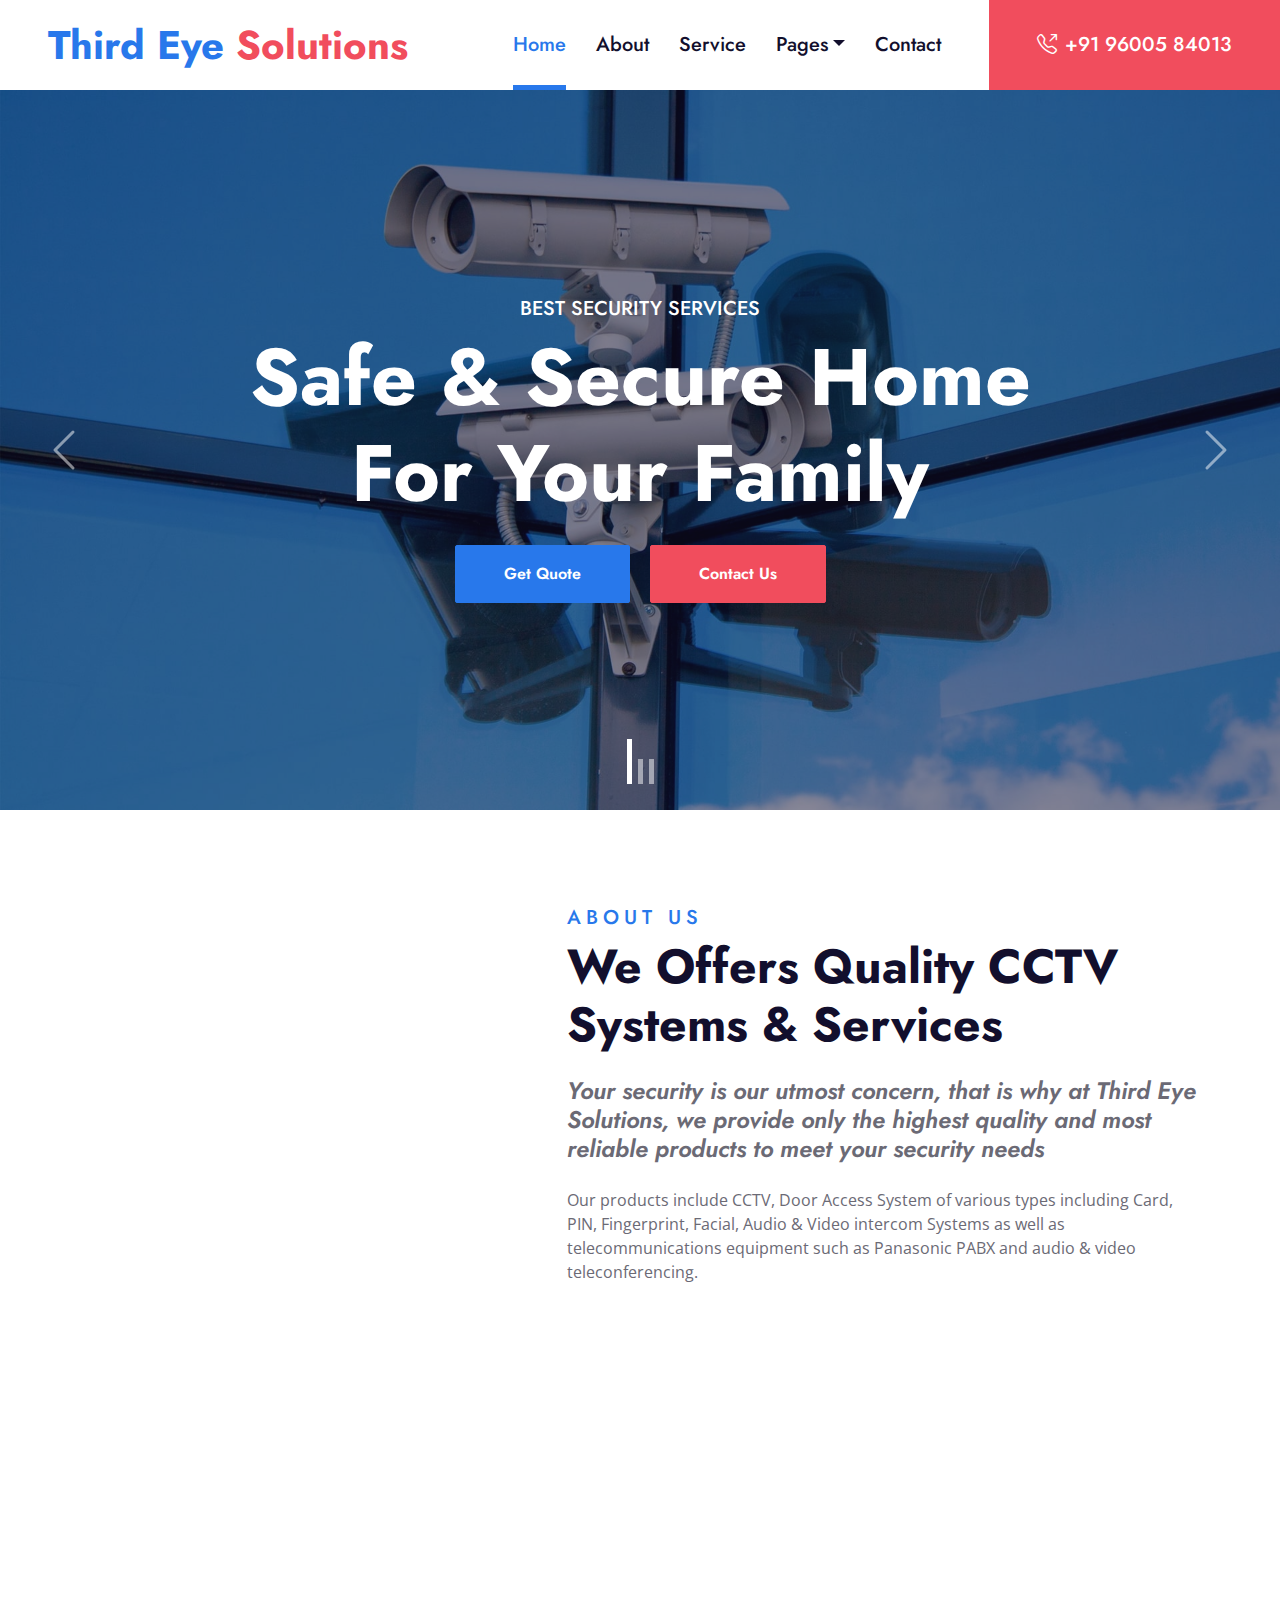
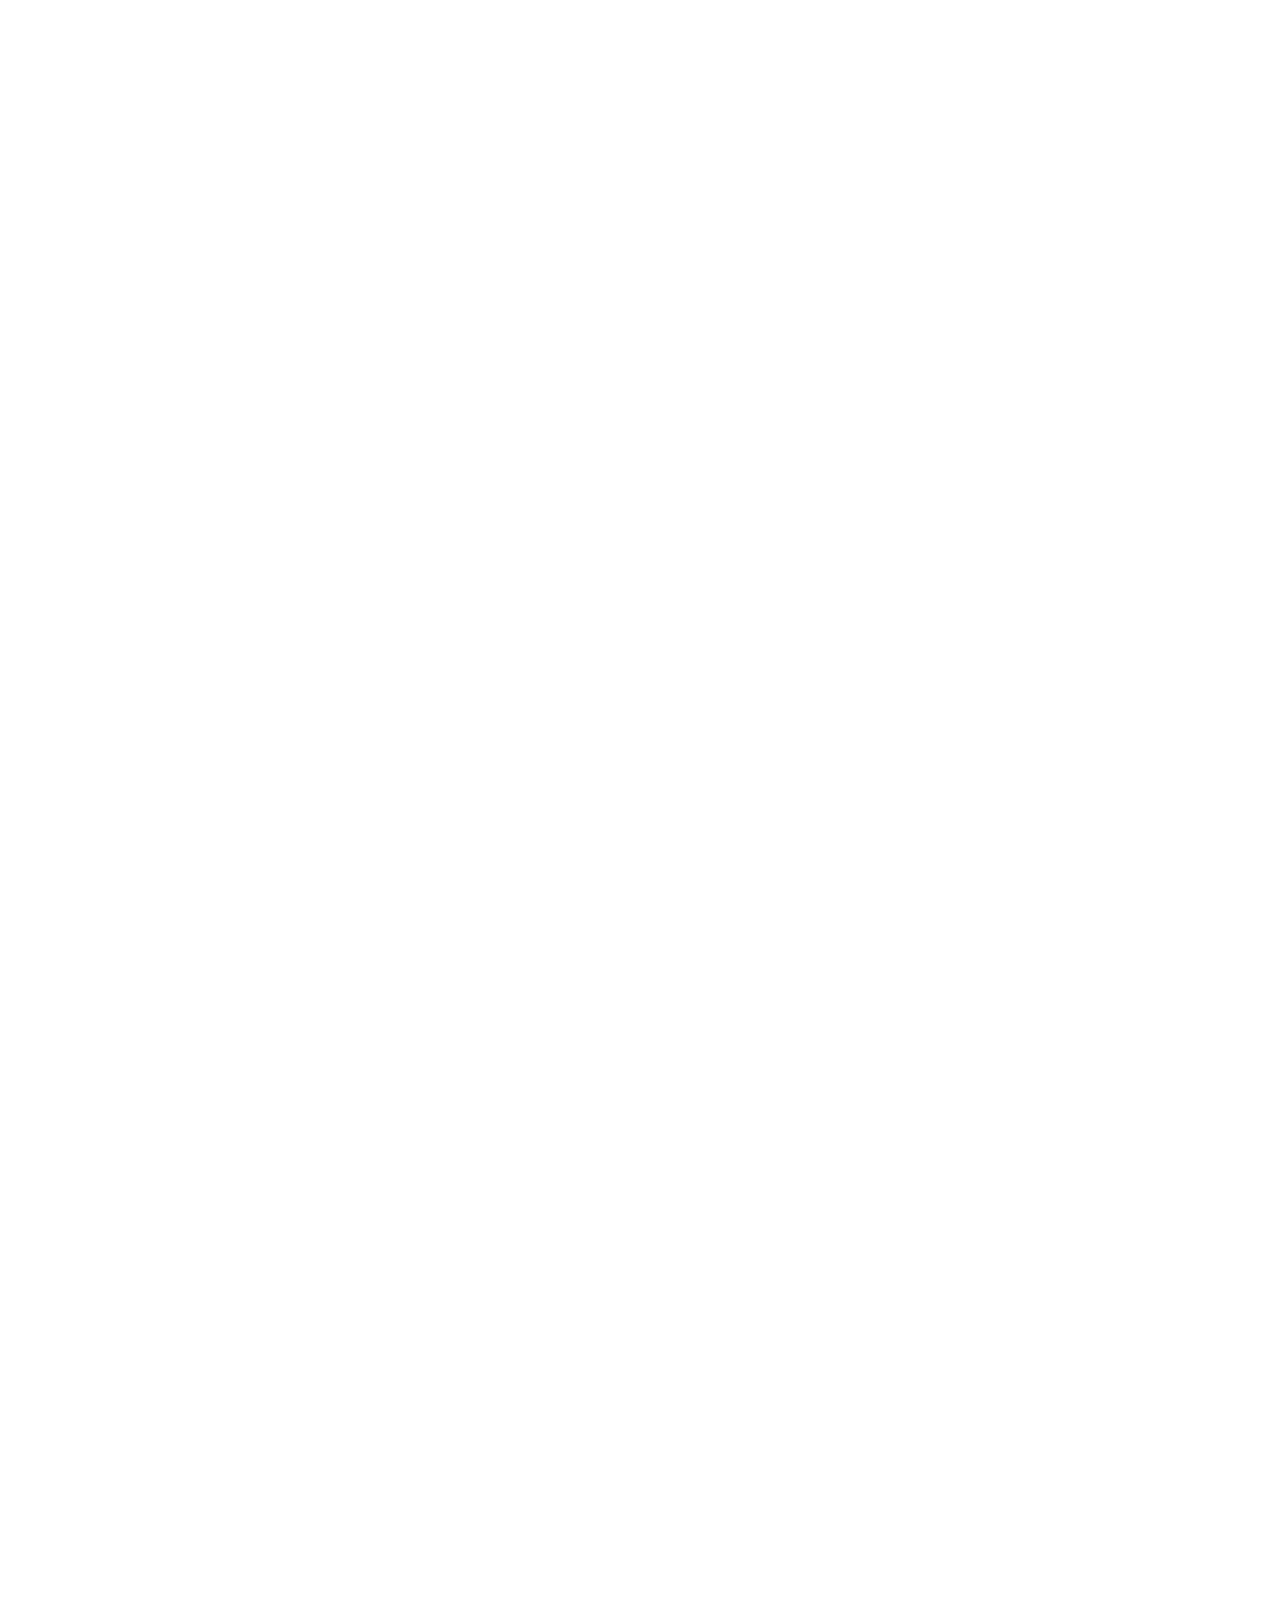
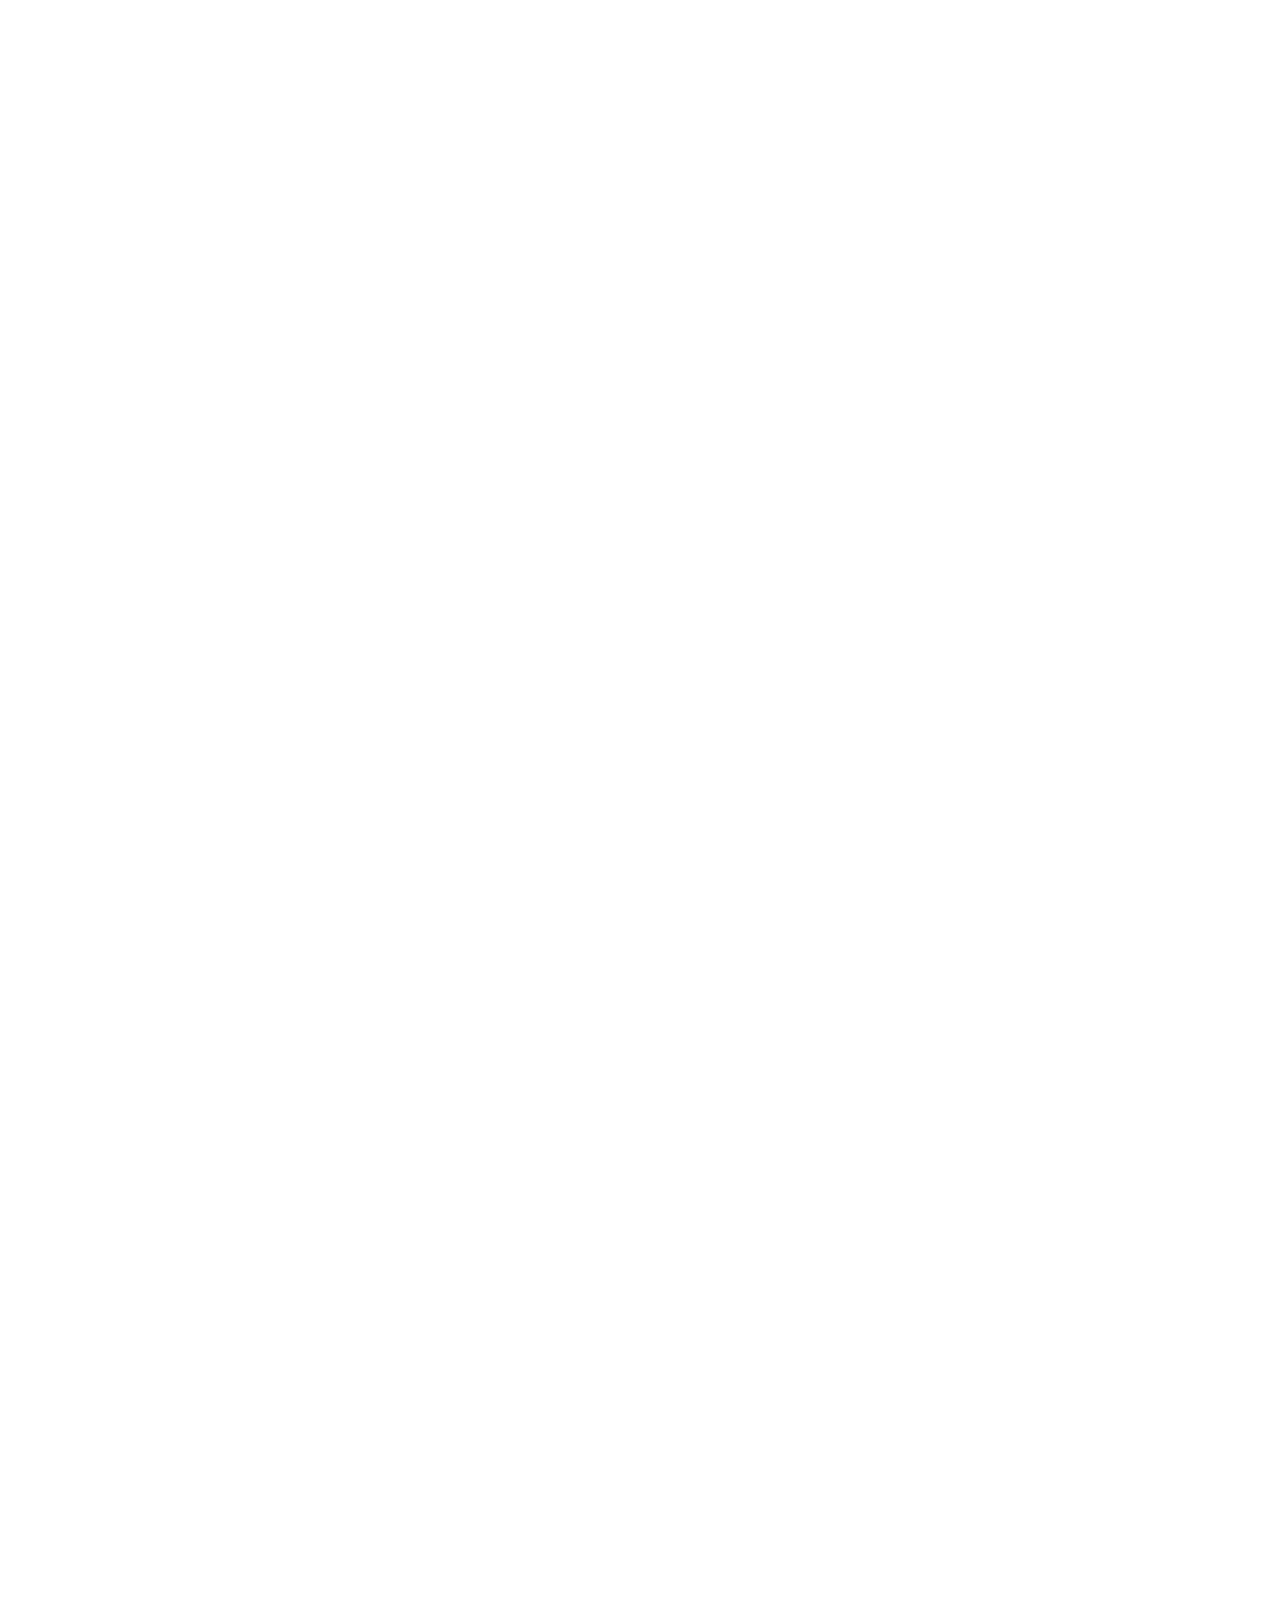
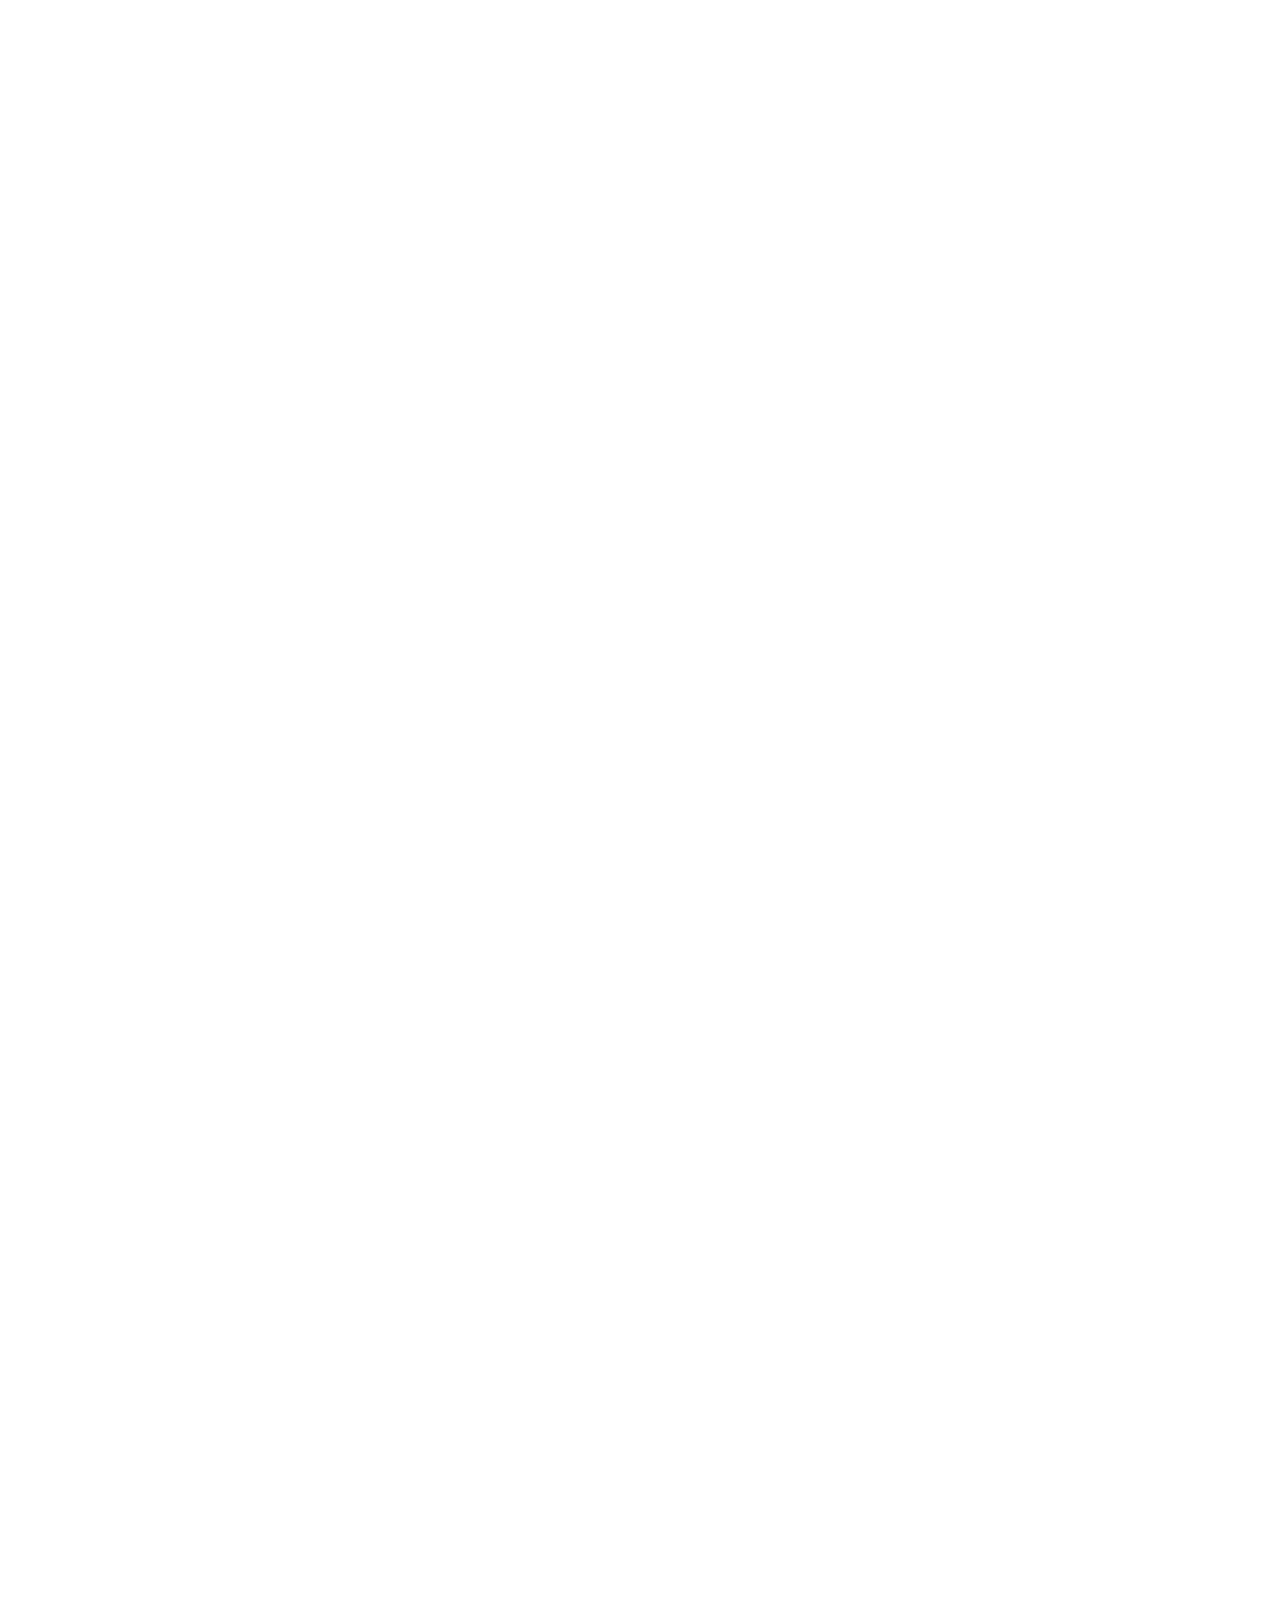
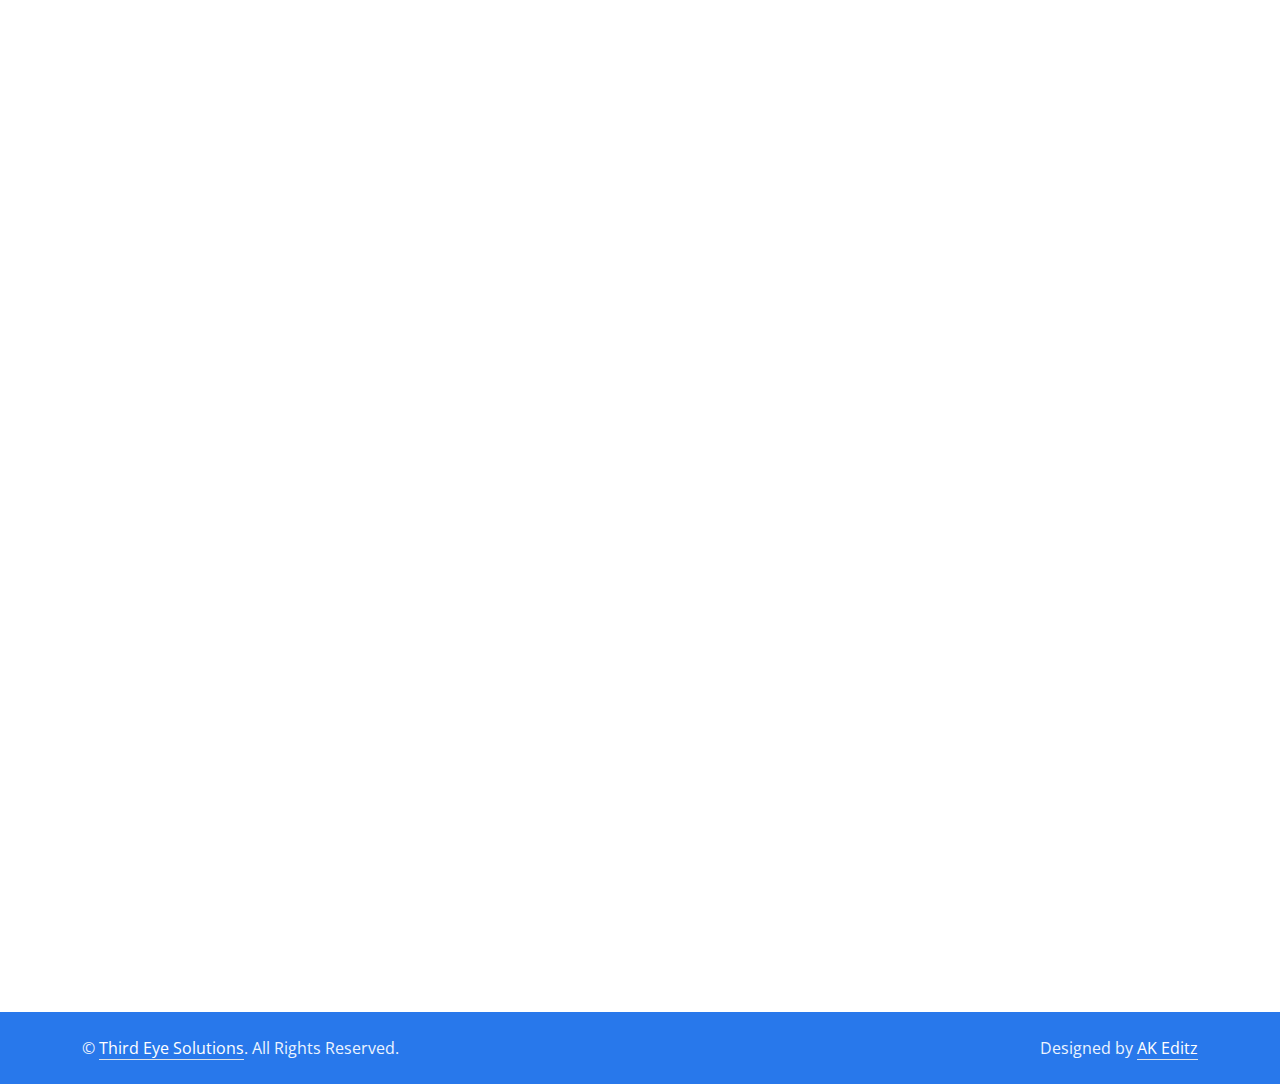
<file: index.html>
<!DOCTYPE html>
<html lang="en">

<head>
    <meta charset="utf-8">
    <title>Third Eye Solutions - Home</title>
    <meta content="width=device-width, initial-scale=1.0" name="viewport">
    <meta name="robots" content="index, follow" />
    <meta name="description"
        content="Hi, everyone! Welcome to the Third Eye Solutions, We provided CCTV installation and services " />
    <meta name="keywords" content="CCTV, Camera, Server, Storage Devices, Mobile and Laptop accessories" />
    <meta name="author" content="Third Eye Solutions" />

    <!-- Favicon -->
    <link href="img/fav-icon-1.png" rel="icon">

    <!-- Google Web Fonts -->
    <link rel="preconnect" href="https://fonts.gstatic.com">
    <link
        href="https://fonts.googleapis.com/css2?family=Jost:wght@500;600;700&family=Open+Sans:wght@400;600&display=swap"
        rel="stylesheet">

    <!-- Icon Font Stylesheet -->
    <link href="https://cdnjs.cloudflare.com/ajax/libs/font-awesome/5.10.0/css/all.min.css" rel="stylesheet">
    <link href="https://cdn.jsdelivr.net/npm/bootstrap-icons@1.4.1/font/bootstrap-icons.css" rel="stylesheet">
    <link href="lib/flaticon/font/flaticon.css" rel="stylesheet">

    <!-- Libraries Stylesheet -->
    <link href="lib/owlcarousel/assets/owl.carousel.min.css" rel="stylesheet">
    <link href="lib/animate/animate.min.css" rel="stylesheet">

    <!-- Customized Bootstrap Stylesheet -->
    <link href="css/bootstrap.min.css" rel="stylesheet">

    <!-- Template Stylesheet -->
    <link href="css/style.css" rel="stylesheet">
</head>

<body>
    <!-- Navbar Start -->
    <nav class="navbar navbar-expand-lg bg-white navbar-light shadow-sm py-3 py-lg-0 px-2 px-lg-0">
        <a href="index.html" class="navbar-brand ms-lg-5">
            <h1 class="display-6 m-0 text-primary">Third Eye <span class="text-secondary">Solutions</span></h1>
        </a>
        <button class="navbar-toggler" type="button" data-bs-toggle="collapse" data-bs-target="#navbarCollapse">
            <span class="navbar-toggler-icon"></span>
        </button>
        <div class="collapse navbar-collapse" id="navbarCollapse">
            <div class="navbar-nav ms-auto py-0">
                <a href="index.html" class="nav-item nav-link active">Home</a>
                <a href="about.html" class="nav-item nav-link">About</a>
                <a href="service.html" class="nav-item nav-link">Service</a>
                <div class="nav-item dropdown">
                    <a href="#" class="nav-link dropdown-toggle" data-bs-toggle="dropdown">Pages</a>
                    <div class="dropdown-menu m-0">
                        <a href="product.html" class="dropdown-item">Product</a>
                        <a href="blog.html" class="dropdown-item">Blog Grid</a>
                        <a href="detail.html" class="dropdown-item">Blog Detail</a>
                        <a href="team.html" class="dropdown-item">The Team</a>
                        <a href="testimonial.html" class="dropdown-item">Testimonial</a>
                    </div>
                </div>
                <a href="contact.html" class="nav-item nav-link">Contact</a>
                <a href="tel:+919600584013"
                    class="nav-item nav-link nav-contact bg-secondary text-white px-5 ms-lg-5"><i
                        class="bi bi-telephone-outbound me-2"></i>+91 96005 84013</a>
            </div>
        </div>
    </nav>
    <!-- Navbar End -->

    <!-- Carousel Start -->
    <div class="container-fluid p-0 mb-5">
        <div id="header-carousel" class="carousel slide carousel-fade" data-bs-ride="carousel">
            <div class="carousel-indicators">
                <button type="button" data-bs-target="#header-carousel" data-bs-slide-to="0" class="active"
                    aria-current="true" aria-label="Slide 1"></button>
                <button type="button" data-bs-target="#header-carousel" data-bs-slide-to="1"
                    aria-label="Slide 2"></button>
                <button type="button" data-bs-target="#header-carousel" data-bs-slide-to="2"
                    aria-label="Slide 3"></button>
            </div>
            <div class="carousel-inner">
                <div class="carousel-item active">
                    <img class="w-100" src="img/carousel-1.jpg" alt="Image">
                    <div class="carousel-caption d-flex flex-column align-items-center justify-content-center">
                        <div class="p-3" style="max-width: 900px;">
                            <h5 class="text-white text-uppercase animated bounceInDown">Best Security Services</h5>
                            <h1 class="display-1 text-white mb-md-4 animated zoomIn">Safe & Secure Home For Your Family
                            </h1>
                            <a target="_blank"
                                href="https://api.whatsapp.com/send?phone=919600454785&forceIntent=true&load=loadInIOSExternalSafari"
                                class="btn btn-primary py-md-3 px-md-5 me-3 animated slideInLeft">Get Quote</a>
                            <a href="contact.html"
                                class="btn btn-secondary py-md-3 px-md-5 animated slideInRight">Contact Us</a>
                        </div>
                    </div>
                </div>
                <div class="carousel-item">
                    <img class="w-100" src="img/carousel-2.jpg" alt="Image">
                    <div class="carousel-caption d-flex flex-column align-items-center justify-content-center">
                        <div class="p-3" style="max-width: 900px;">
                            <h5 class="text-white text-uppercase animated bounceInDown">Best Security Services</h5>
                            <h1 class="display-1 text-white mb-md-4 animated zoomIn">Safe & Secure Home For Your Family
                            </h1>
                            <a target="_blank"
                                href="https://api.whatsapp.com/send?phone=919600454785&forceIntent=true&load=loadInIOSExternalSafari"
                                class="btn btn-primary py-md-3 px-md-5 me-3 animated slideInLeft">Get Quote</a>
                            <a href="contact.html"
                                class="btn btn-secondary py-md-3 px-md-5 animated slideInRight">Contact Us</a>
                        </div>
                    </div>
                </div>
                <div class="carousel-item">
                    <img class="w-100" src="img/carousel-3.jpg" alt="Image">
                    <div class="carousel-caption d-flex flex-column align-items-center justify-content-center">
                        <div class="p-3" style="max-width: 900px;">
                            <h5 class="text-white text-uppercase animated bounceInDown">Best Security Services</h5>
                            <h1 class="display-1 text-white mb-md-4 animated zoomIn">Safe & Secure Home For Your Family
                            </h1>
                            <a target="_blank"
                                href="https://api.whatsapp.com/send?phone=919600454785&forceIntent=true&load=loadInIOSExternalSafari"
                                class="btn btn-primary py-md-3 px-md-5 me-3 animated slideInLeft">Get Quote</a>
                            <a href="contact.html"
                                class="btn btn-secondary py-md-3 px-md-5 animated slideInRight">Contact Us</a>
                        </div>
                    </div>
                </div>
            </div>
            <button class="carousel-control-prev" type="button" data-bs-target="#header-carousel" data-bs-slide="prev">
                <span class="carousel-control-prev-icon" aria-hidden="true"></span>
                <span class="visually-hidden">Previous</span>
            </button>
            <button class="carousel-control-next" type="button" data-bs-target="#header-carousel" data-bs-slide="next">
                <span class="carousel-control-next-icon" aria-hidden="true"></span>
                <span class="visually-hidden">Next</span>
            </button>
        </div>
    </div>
    <!-- Carousel End -->

    <!-- About Start -->
    <div class="container-fluid py-5 wow fadeInUp" data-wow-delay="0.1s">
        <div class="container">
            <div class="row gx-5">
                <div class="col-lg-5 mb-5 mb-lg-0" style="min-height: 500px;">
                    <div class="position-relative h-100">
                        <img class="position-absolute w-100 h-100 rounded wow zoomIn" data-wow-delay="0.3s"
                            src="img/about.jpg" style="object-fit: cover;">
                    </div>
                </div>
                <div class="col-lg-7">
                    <div class="mb-4">
                        <h5 class="text-primary text-uppercase" style="letter-spacing: 5px;">About Us</h5>
                        <h1 class="display-5 mb-0">We Offers Quality CCTV Systems & Services</h1>
                    </div>
                    <h4 class="text-body fst-italic mb-4">​Your security is our utmost concern, that is why at Third Eye
                        Solutions, we provide only the highest quality and most
                        reliable products to meet your security needs</h4>
                    <p class="mb-4">Our products include CCTV, Door Access System of various types including Card, PIN,
                        Fingerprint, Facial, Audio & Video
                        intercom Systems as well as telecommunications equipment such as Panasonic PABX and audio &
                        video teleconferencing.</p>
                    <div class="row g-3">
                        <div class="col-sm-6 wow zoomIn" data-wow-delay="0.6s">
                            <div class="bg-primary d-flex flex-column justify-content-center text-center border-bottom border-5 border-secondary rounded p-3"
                                style="height: 200px;">
                                <i class="fa fa-star fa-4x text-white mb-4"></i>
                                <h4 class="text-white mb-0">12 Years Experience</h4>
                            </div>
                        </div>
                        <div class="col-sm-6 wow zoomIn" data-wow-delay="0.9s">
                            <div class="bg-secondary d-flex flex-column justify-content-center text-center border-bottom border-5 border-primary rounded p-3"
                                style="height: 200px;">
                                <i class="fa fa-award fa-4x text-white mb-4"></i>
                                <h4 class="text-white mb-0">Award Winning</h4>
                            </div>
                        </div>
                    </div>
                </div>
            </div>
        </div>
    </div>
    <!-- About End -->

    <!-- Services Start -->
    <div class="container-fluid py-5 wow fadeInUp" data-wow-delay="0.1s">
        <div class="container">
            <div class="text-center mx-auto mb-5" style="max-width: 600px;">
                <h5 class="text-primary text-uppercase" style="letter-spacing: 5px;">Services</h5>
                <h1 class="display-5 mb-0">Our Excellent CCTV Security Services</h1>
            </div>
            <div class="row g-5">
                <div class="col-lg-4 col-md-6 wow zoomIn" data-wow-delay="0.3s">
                    <div class="service-item bg-light border-bottom border-5 border-primary rounded">
                        <div class="position-relative p-5">
                            <i class="flaticon-cctv d-block display-1 fw-normal text-secondary mb-3"></i>
                            <h5 class="text-primary mb-0">CCTV</h5>
                            <h3 class="mb-3">Installation</h3>
                            <p>Our commitment goes beyond just offering top-tier CCTV products;
                                it's about ensuring
                                their flawless installation for
                                optimal performance</p>
                            <a href="service.html">Read More<i class="bi bi-arrow-right ms-2"></i></a>
                        </div>
                    </div>
                </div>
                <div class="col-lg-4 col-md-6 wow zoomIn" data-wow-delay="0.6s">
                    <div class="service-item bg-light border-bottom border-5 border-primary rounded">
                        <div class="position-relative p-5">
                            <i class="flaticon-surveillance d-block display-1 fw-normal text-secondary mb-3"></i>
                            <h5 class="text-primary mb-0">CCTV</h5>
                            <h3 class="mb-3">Configuration</h3>
                            <p>The configuration of a CCTV camera system involves setting up the cameras and other
                                components to capture, store, and
                                manage video footage.</p>
                            <a href="service.html">Read More<i class="bi bi-arrow-right ms-2"></i></a>
                        </div>
                    </div>
                </div>
                <div class="col-lg-4 col-md-6 wow zoomIn" data-wow-delay="0.9s">
                    <div class="service-item bg-light border-bottom border-5 border-primary rounded">
                        <div class="position-relative p-5">
                            <i class="flaticon-camera d-block display-1 fw-normal text-secondary mb-3"></i>
                            <h5 class="text-primary mb-0">CCTV</h5>
                            <h3 class="mb-3">Maintenance</h3>
                            <p>For uninterrupted surveillance on your property, you can always trust <span
                                    class="fw-bold">Third Eye
                                    Solutions</span>
                                to deliver quality maintenance service.</p>
                            <a href="service.html">Read More<i class="bi bi-arrow-right ms-2"></i></a>
                        </div>
                    </div>
                </div>
                <div class="col-lg-4 col-md-6 wow zoomIn" data-wow-delay="0.3s">
                    <div class="service-item bg-light border-bottom border-5 border-primary rounded">
                        <div class="position-relative p-5">
                            <i class="flaticon-double d-block display-1 fw-normal text-secondary mb-3"></i>
                            <h5 class="text-primary mb-0">CCTV</h5>
                            <h3 class="mb-3">Repair & Service</h3>
                            <p>We maintain a wide variety of security systems for homes and businesses in Tamil Nadu.
                                Our repair and maintenance service
                                is flexible, reliable and competitive.</p>
                            <a href="service.html">Read More<i class="bi bi-arrow-right ms-2"></i></a>
                        </div>
                    </div>
                </div>
                <div class="col-lg-4 col-md-6 wow zoomIn" data-wow-delay="0.6s">
                    <div class="service-item bg-light border-bottom border-5 border-primary rounded">
                        <div class="position-relative p-5">
                            <i class="flaticon-security-system d-block display-1 fw-normal text-secondary mb-3"></i>
                            <h5 class="text-primary mb-0">CCTV</h5>
                            <h3 class="mb-3">Monitoring</h3>
                            <p>We offer top-of-the-line video surveillance systems and Our systems come with a variety
                                of convenient features, including a 360-degree-view of your site.</p>
                            <a href="service.html">Read More<i class="bi bi-arrow-right ms-2"></i></a>
                        </div>
                    </div>
                </div>
                <div class="col-lg-4 col-md-6 wow zoomIn" data-wow-delay="0.9s">
                    <div class="service-item bg-light border-bottom border-5 border-primary rounded">
                        <div class="position-relative p-5">
                            <i class="flaticon-recorder d-block display-1 fw-normal text-secondary mb-3"></i>
                            <h5 class="text-primary mb-0">CCTV</h5>
                            <h3 class="mb-3">Access Control</h3>
                            <p>We are provided integrated to create a more reliable security
                                strategy. CCTV monitors for security threats, while access control prevents intruders
                                from entering a building.</p>
                            <a href="service.html">Read More<i class="bi bi-arrow-right ms-2"></i></a>
                        </div>
                    </div>
                </div>
            </div>
        </div>
    </div>
    <!-- Services End -->

    <!-- Pricing Plan Start -->
    <div class="container-fluid py-5 wow fadeInUp" data-wow-delay="0.1s" style="margin-bottom: 75px;">
        <div class="container">
            <div class="text-center mx-auto mb-5" style="max-width: 600px;">
                <h5 class="text-primary text-uppercase" style="letter-spacing: 5px;">Pricing Plan</h5>
                <h1 class="display-5 mb-0">Pricing Plan For CCTV Security Services</h1>
            </div>
            <div class="row g-5">
                <div class="col-lg-4 wow slideInUp" data-wow-delay="0.3s">
                    <div class="position-relative border border-primary rounded">
                        <div class="bg-primary text-center pt-5 pb-4">
                            <h3 class="text-white">Basic Plan</h3>
                            <h1 class="display-4 text-white">
                                <small class="align-top"
                                    style="font-size: 22px; line-height: 45px;">RS.</small>10,500<small
                                    class="align-bottom" style="font-size: 16px; line-height: 40px;">/-</small>
                            </h1>
                        </div>
                        <div class="text-center py-5">
                            <p class="border-bottom border-light mb-2 pb-2">DAHUA 2MP HD BULLETCCTV CAMERA 03,</p>
                            <p class="border-bottom border-light mb-2 pb-2">DAHUA 2MP HD DOME CCTV CAMERA 01,</p>
                            <p class="border-bottom border-light mb-2 pb-2">DAHUA HD DVR 01,</p>
                            <p class="border-bottom border-light mb-2 pb-2">BLUE FEATHER 1TB HARD DISK 01,</p>
                            <p class="border-bottom border-light mb-2 pb-2">4CH SMPS 01,,</p>
                            <p class="border-bottom border-light mb-2 pb-2">3+1 CABLE 90 METER ROLL</p>
                            <p class="border-bottom border-light mb-2 pb-2">BNC & DC FOR ALL CAMERA.</p>

                        </div>
                        <a target="_blank"
                            href="https://www.shopyindia.com/dahua-2mp-outdoorbullet-wired-cameras-3-pcs-indoor-dome-1pcs-4ch-dvr-90-mtr-cable-4ch-power-supply-1tb-hdd-bnc/pid-2220325454"
                            class="btn btn-primary py-2 px-4 position-absolute top-100 start-50 translate-middle">Order
                            Now</a>
                    </div>
                </div>
                <div class="col-lg-4 wow slideInUp" data-wow-delay="0.6s">
                    <div class="position-relative border border-secondary rounded">
                        <div class="bg-secondary text-center pt-5 pb-4">
                            <h3 class="text-white">Standard Plan</h3>
                            <h1 class="display-4 text-white">
                                <small class="align-top"
                                    style="font-size: 22px; line-height: 45px;">Rs.</small>20,599<small
                                    class="align-bottom" style="font-size: 16px; line-height: 40px;">/-</small>
                            </h1>
                        </div>
                        <div class="text-center py-5">
                            <p class="border-bottom border-light mb-2 pb-2">DAHUA 4MP IP STARLIGHT NETWORKING DOME CCTV
                                CAMERA 04 Nos,</p>
                            <p class="border-bottom border-light mb-2 pb-2">DAHUA 4MP NVR 1Nos,</p>
                            <p class="border-bottom border-light mb-2 pb-2">BLUE FEATHER 1TB HARD DISK 01 Nos,</p>
                            <p class="border-bottom border-light mb-2 pb-2">4Port POE SWITCH 01 Nos,</p>
                            <p class="border-bottom border-light mb-2 pb-2">CAT6 CABLE 90 Meter Roll 01 Nos,</p>
                            <p class="border-bottom border-light mb-2 pb-2">BNC & DC Connector For All Cameras.</p>
                            <p class="border-bottom border-light mb-2 pb-2">Physical Damage Burned & Short</p>
                            <p class="border-bottom border-light mb-2 pb-2">Circuited Product Are Not Covered In</p>
                            <p class="border-bottom border-light mb-2 pb-2">Warranty Installation Service Not Include.
                            </p>
                            <p class="border-bottom border-light mb-2 pb-2">4Port POE SWITCH 01 Nos,</p>

                        </div>
                        <a target="_blank"
                            href="https://www.shopyindia.com/dahua-4mp-starlight-network-security-system-smart-h265/pid-2220337249"
                            class="btn btn-secondary py-2 px-4 position-absolute top-100 start-50 translate-middle">Order
                            Now</a>
                    </div>
                </div>
                <div class="col-lg-4 wow slideInUp" data-wow-delay="0.9s">
                    <div class="position-relative border border-primary rounded">
                        <div class="bg-primary text-center pt-5 pb-4">
                            <h3 class="text-white">Extended Plan</h3>
                            <h1 class="display-4 text-white">
                                <small class="align-top"
                                    style="font-size: 22px; line-height: 45px;">Rs.</small>45,235<small
                                    class="align-bottom" style="font-size: 16px; line-height: 40px;">/-</small>
                            </h1>
                        </div>
                        <div class="text-center py-5">
                            <p class="border-bottom border-light mb-2 pb-2">DAHUA IP 2MP BULLET CCTV CAMERA 04,</p>
                            <p class="border-bottom border-light mb-2 pb-2">DAHUA IP 2MP DOME CCTV CAMERA 04,</p>
                            <p class="border-bottom border-light mb-2 pb-2">BLUE FEATHER HARD DISK 2TB 01,</p>
                            <p class="border-bottom border-light mb-2 pb-2">8 PORT POE SWITCH 01,</p>
                            <p class="border-bottom border-light mb-2 pb-2">CAT6 CABLE 100 METER,</p>
                            <p class="border-bottom border-light mb-2 pb-2">RJ45 JACK 16,,</p>
                            <p class="border-bottom border-light mb-2 pb-2">Physical Damage Burned & Short Circuited</p>
                            <p class="border-bottom border-light mb-2 pb-2">Product Are Not Covered In Warranty</p>
                            <p class="border-bottom border-light mb-2 pb-2">Installation Service Not Include.</p>

                        </div>
                        <a target="_blank"
                            href="https://www.shopyindia.com/dahua-2mp-cctv-ip-camera-full-set-4-bullet4-dome-8-channel-nvr-8-port-poe-2tb-hard-disk-cat6-cable90meter-16-rj45-connector/pid-2220589293"
                            class="btn btn-primary py-2 px-4 position-absolute top-100 start-50 translate-middle">Order
                            Now</a>
                    </div>
                </div>
            </div>
        </div>
    </div>
    <!-- Pricing Plan End -->

    <!-- Offer Start -->
    <div class="container-fluid bg-offer my-5 py-5 wow zoomIn" data-wow-delay="0.1s">
        <div class="container py-5">
            <div class="row gx-5 justify-content-center">
                <div class="col-lg-7 text-center">
                    <div class="text-center mx-auto mb-4" style="max-width: 600px;">
                        <h5 class="text-white text-uppercase" style="letter-spacing: 5px;">Special Offer</h5>
                        <h1 class="display-5 text-white">Save 50% On All Items Your First Order</h1>
                    </div>
                    <p class="text-white mb-4">Our products include CCTV, Door Access System of various types including
                        Card, PIN,
                        Fingerprint, Facial, Audio & Video
                        intercom Systems as well as telecommunications equipment such as Panasonic PABX and audio &
                        video teleconferencing.</p>
                    <a target="_blank" href="https://www.shopyindia.com/"
                        class="btn btn-primary py-md-3 px-md-5 me-3">Order Now</a>
                    <a href="service.html" class="btn btn-secondary py-md-3 px-md-5">Read More</a>
                </div>
            </div>
        </div>
    </div>
    <!-- Offer End -->

    <!-- Team Start -->
    <div class="container-fluid py-5 wow fadeInUp" data-wow-delay="0.1s">
        <div class="container">
            <div class="text-center mx-auto mb-5" style="max-width: 600px;">
                <h5 class="text-primary text-uppercase" style="letter-spacing: 5px;">Team Members</h5>
                <h1 class="display-5 mb-0">Our Professional Team Members</h1>
            </div>
            <div class="row g-5">
                <div class="col-lg-4 wow slideInUp" data-wow-delay="0.3s">
                    <div class="position-relative rounded-top">
                        <img class="img-fluid rounded-top w-100" src="img/team-1.jpg" alt="">
                        <div class="position-absolute bottom-0 end-0 d-flex flex-column bg-white p-1"
                            style="margin-right: -25px;">
                            <a class="btn btn-outline-secondary btn-square m-1" href="#"><i
                                    class="fab fa-twitter fw-normal"></i></a>
                            <a class="btn btn-outline-secondary btn-square m-1" href="#"><i
                                    class="fab fa-facebook-f fw-normal"></i></a>
                            <a class="btn btn-outline-secondary btn-square m-1" href="#"><i
                                    class="fab fa-linkedin-in fw-normal"></i></a>
                            <a class="btn btn-outline-secondary btn-square m-1" href="#"><i
                                    class="fab fa-instagram fw-normal"></i></a>
                        </div>
                    </div>
                    <div class="bg-primary text-center rounded-bottom p-4">
                        <h3 class="text-white">Full Name</h3>
                        <p class="text-white m-0">Designation</p>
                    </div>
                </div>
                <div class="col-lg-4 wow slideInUp" data-wow-delay="0.6s">
                    <div class="position-relative rounded-top">
                        <img class="img-fluid rounded-top w-100" src="img/team-2.jpg" alt="">
                        <div class="position-absolute bottom-0 end-0 d-flex flex-column bg-white p-1"
                            style="margin-right: -25px;">
                            <a class="btn btn-outline-secondary btn-square m-1" href="#"><i
                                    class="fab fa-twitter fw-normal"></i></a>
                            <a class="btn btn-outline-secondary btn-square m-1" href="#"><i
                                    class="fab fa-facebook-f fw-normal"></i></a>
                            <a class="btn btn-outline-secondary btn-square m-1" href="#"><i
                                    class="fab fa-linkedin-in fw-normal"></i></a>
                            <a class="btn btn-outline-secondary btn-square m-1" href="#"><i
                                    class="fab fa-instagram fw-normal"></i></a>
                        </div>
                    </div>
                    <div class="bg-primary text-center rounded-bottom p-4">
                        <h3 class="text-white">Full Name</h3>
                        <p class="text-white m-0">Designation</p>
                    </div>
                </div>
                <div class="col-lg-4 wow slideInUp" data-wow-delay="0.9s">
                    <div class="position-relative rounded-top">
                        <img class="img-fluid rounded-top w-100" src="img/team-3.jpg" alt="">
                        <div class="position-absolute bottom-0 end-0 d-flex flex-column bg-white p-1"
                            style="margin-right: -25px;">
                            <a class="btn btn-outline-secondary btn-square m-1" href="#"><i
                                    class="fab fa-twitter fw-normal"></i></a>
                            <a class="btn btn-outline-secondary btn-square m-1" href="#"><i
                                    class="fab fa-facebook-f fw-normal"></i></a>
                            <a class="btn btn-outline-secondary btn-square m-1" href="#"><i
                                    class="fab fa-linkedin-in fw-normal"></i></a>
                            <a class="btn btn-outline-secondary btn-square m-1" href="#"><i
                                    class="fab fa-instagram fw-normal"></i></a>
                        </div>
                    </div>
                    <div class="bg-primary text-center rounded-bottom p-4">
                        <h3 class="text-white">Full Name</h3>
                        <p class="text-white m-0">Designation</p>
                    </div>
                </div>
            </div>
        </div>
    </div>
    <!-- Team End -->

    <!-- Testimonial Start -->
    <div class="container-fluid py-5 wow fadeInUp" data-wow-delay="0.1s">
        <div class="container">
            <div class="text-center mx-auto mb-5" style="max-width: 600px;">
                <h5 class="text-primary text-uppercase" style="letter-spacing: 5px;">Testimonial</h5>
                <h1 class="display-5 mb-0">What People Say About Our Services</h1>
            </div>
            <div class="owl-carousel testimonial-carousel">
                <div class="text-center pb-4">
                    <img class="img-fluid mx-auto rounded-circle" src="img/client-1.jpeg"
                        style="width: 100px; height: 100px;">
                    <div class="testimonial-text bg-light rounded p-4 mt-n5">
                        <p class="mt-5">Adrian at Third Eye Solutions CCTV provided a fantastic service from start to finish. From initial survey to establish
                        what was
                        required through to installation.
                        </p>
                        <h4 class="text-truncate">Dhanalakshmi Srinivasan University</h4>
                    <i>CEO</i>
                    </div>
                </div>
                <div class="text-center">
                    <img class="img-fluid mx-auto rounded-circle" src="img/client-2.jpeg"
                        style="width: 100px; height: 100px;">
                    <div class="testimonial-text bg-light rounded p-4 mt-n5">
                        <p class="mt-5">Came highly recommended and didn't fail to impress.Great advice and the work was done on time and with great attention
                        to detail. Really impressed..
                        </p>
                        <h4 class="text-truncate">ST. Joseph Higher Secondary School</h4>
                        <i>Professor</i>
                    </div>
                </div>
                <div class="text-center">
                    <img class="img-fluid mx-auto rounded-circle" src="img/client-3.jpeg"
                        style="width: 100px; height: 100px;">
                    <div class="testimonial-text bg-light rounded p-4 mt-n5">
                        <p class="mt-5">AMAZING company to deal with, fantastic people and products. Wish all companies did business this way.Gareth LyonKirkby
                        Steel tubes. Highly Recommended.
                        </p>
                        <h4 class="text-truncate">Dhanalakshmi Srinivasan Medical College</h4>
                        <i>CEO</i>
                    </div>
                </div>
                <div class="text-center">
                    <img class="img-fluid mx-auto rounded-circle" src="img/client-4.jpg"
                        style="width: 100px; height: 100px;">
                    <div class="testimonial-text bg-light rounded p-4 mt-n5">
                        <p class="mt-5">So happy with this installation. Fast, efficient and tidy workmanship. Very high quality products too. Fantastic,
                        reliable service. Very happy with our news CCTV system.
                        </p>
                        <h4 class="text-truncate">Selpro Checken</h4>
                        <i>Shop Owner</i>
                    </div>
                </div>
            </div>
        </div>
    </div>
    <!-- Testimonial End -->

    <!-- Blog Start -->
    <div class="container-fluid py-5 wow fadeInUp" data-wow-delay="0.1s">
        <div class="container">
            <div class="text-center mx-auto mb-5" style="max-width: 600px;">
                <h5 class="text-primary text-uppercase" style="letter-spacing: 5px;">Blog Post</h5>
                <h1 class="display-5 mb-0">Latest Articles From Our Blog Post</h1>
            </div>
            <div class="row g-5">
                <div class="col-lg-6 wow slideInUp" data-wow-delay="0.3s">
                    <div class="blog-item">
                        <div class="position-relative">
                            <img class="img-fluid w-100 rounded-top" src="img/blog-1.jpg" alt="">
                            <div class="blog-date">
                                <h5 class="text-white fw-bold mb-0">15</h5>
                                <h6 class="text-light mb-0">January</h6>
                            </div>
                        </div>
                        <div class="bg-primary rounded-bottom p-5">
                            <div class="d-flex mb-3">
                                <span class="text-light text-uppercase">Technecian</span>
                                <span class="text-light px-2">|</span>
                                <span class="text-light text-uppercase">CCTV Technecian</span>
                            </div>
                            <a class="h3 m-0 text-white" href="#">Our technicians will install your security system in a seamless manner and are more than happy to answer any questions
                            that you may have.</a>
                        </div>
                    </div>
                </div>
                <div class="col-lg-6 wow slideInUp" data-wow-delay="0.6s">
                    <div class="blog-item">
                        <div class="position-relative">
                            <img class="img-fluid w-100 rounded-top" src="img/blog-2.jpg" alt="">
                            <div class="blog-date">
                                <h5 class="text-white fw-bold mb-0">23</h5>
                                <h6 class="text-light mb-0">March</h6>
                            </div>
                        </div>
                        <div class="bg-primary rounded-bottom p-5">
                            <div class="d-flex mb-3">
                                <span class="text-light text-uppercase">Technecian</span>
                                <span class="text-light px-2">|</span>
                                <span class="text-light text-uppercase">CCTV Technecian</span>
                            </div>
                            <a class="h3 m-0 text-white" href="#">We pride ourselves on providing top quality products and services that will improve the quality of the surveillance in
                            your home and office.</a>
                        </div>
                    </div>
                </div>
            </div>
        </div>
    </div>
    <!-- Blog End -->

    <!-- Footer Start -->
    <div class="container-fluid bg-dark text-light mt-5 py-5 wow fadeInUp" data-wow-delay="0.1s">
        <div class="container pt-5">
            <div class="row g-5">
                <div class="col-lg-3 col-md-6">
                    <h3 class="text-white mb-4">Quick Links</h3>
                    <div class="d-flex flex-column justify-content-start">
                        <a class="text-light mb-2" href="index.html"><i
                                class="bi bi-arrow-right text-primary me-2"></i>Home</a>
                        <a class="text-light mb-2" href="about.html"><i
                                class="bi bi-arrow-right text-primary me-2"></i>About
                            Us</a>
                        <a class="text-light mb-2" href="service.html"><i
                                class="bi bi-arrow-right text-primary me-2"></i>Our
                            Services</a>
                        <a class="text-light mb-2" href="blog.html"><i
                                class="bi bi-arrow-right text-primary me-2"></i>Latest
                            Blog</a>
                        <a class="text-light" href="contact.html"><i
                                class="bi bi-arrow-right text-primary me-2"></i>Contact Us</a>
                    </div>
                </div>
                <div class="col-lg-3 col-md-6">
                    <h3 class="text-white mb-4">Popular Links</h3>
                    <div class="d-flex flex-column justify-content-start">
                        <a class="text-light mb-2" href="product.html"><i class="bi bi-arrow-right text-primary me-2"></i>Product</a>
                        <a class="text-light mb-2" href="team.html"><i class="bi bi-arrow-right text-primary me-2"></i>The Team</a>
                        <a class="text-light mb-2" href="testimonial.html"><i class="bi bi-arrow-right text-primary me-2"></i>Testimonial</a>
                        <a class="text-light mb-2" href="blog.html"><i class="bi bi-arrow-right text-primary me-2"></i>Blog</a>
                        <a class="text-light" href="detail.html"><i class="bi bi-arrow-right text-primary me-2"></i>Blog Detail</a>
                    </div>
                </div>
                <div class="col-lg-3 col-md-6">
                    <h3 class="text-white mb-4">Get In Touch</h3>
                    <p class="mb-2"><i class="bi bi-geo-alt text-primary me-2"></i>No:4/5 , ARD Complex, <br> New Bus Stand Back Side (North),
Perambalure - 621 212</p>
                    <a class="text-light" href="thirdeyesolutions3@gmail.com">
                        <p class="mb-2"><i class="bi bi-envelope-open text-primary me-2"></i>thirdeyesolutions3@gmail.com</p>
                    </a>
                    <a class="text-light" href="tel:+919600584013">
                        <p class="mb-0"><i class="bi bi-telephone text-primary me-2"></i>+919600584013</p>
                    </a>
                </div>
                <div class="col-lg-3 col-md-6">
                    <h3 class="text-white mb-4">Follow Us</h3>
                    <div class="d-flex">
                        <a class="btn btn-lg btn-primary btn-lg-square rounded me-2" target="_blank"
                            href="https://api.whatsapp.com/send?phone=919600454785&forceIntent=true&load=loadInIOSExternalSafari"><i
                                class="fab fa-whatsapp fw-normal"></i></a>
                        <a class="btn btn-lg btn-primary btn-lg-square rounded me-2"  target="_blank" href="https://www.facebook.com/thirdeyeperambalur?mibextid=LQQJ4d"><i
                                class="fab fa-facebook-f fw-normal"></i></a>
                        <a class="btn btn-lg btn-primary btn-lg-square rounded me-2"  target="_blank" href="https://www.youtube.com/channel/UCjqe3_8M_fss9wy8UyJh3GA"><i
                                class="fab fa-youtube fw-normal"></i></a>
                        <a class="btn btn-lg btn-primary btn-lg-square rounded"  target="_blank" href="https://www.instagram.com/shopyindia_onlinestore/"><i
                                class="fab fa-instagram fw-normal"></i></a>
                    </div>
                </div>
                <div class="col-12">
                    <form class="mx-auto" style="max-width: 600px;">
                        <div class="input-group">
                            <input type="text" class="form-control border-white p-3" placeholder="Your Email">
                            <button class="btn btn-primary px-4">Sign Up</button>
                        </div>
                    </form>
                </div>
            </div>
        </div>
    </div>
    <div class="container-fluid bg-primary text-light py-4">
        <div class="container">
            <div class="row g-5">
                <div class="col-md-6 text-center text-md-start">
                    <p class="mb-md-0">&copy; <a class="text-white border-bottom" href="#">Third Eye Solutions</a>. All
                        Rights Reserved.</p>
                </div>
                <div class="col-md-6 text-center text-md-end">
                    <p class="mb-0">Designed by <a class="text-white border-bottom" target="_blank" href="https://akeditz.com">AK
                            Editz</a></p>
                </div>
            </div>
        </div>
    </div>
    <!-- Footer End -->

    <!-- Back to Top -->
    <a href="#" class="btn btn-lg btn-secondary btn-lg-square rounded back-to-top"><i class="bi bi-arrow-up"></i></a>

    <!-- JavaScript Libraries -->
    <script src="https://code.jquery.com/jquery-3.4.1.min.js"></script>
    <script src="https://cdn.jsdelivr.net/npm/bootstrap@5.0.0/dist/js/bootstrap.bundle.min.js"></script>
    <script src="lib/wow/wow.min.js"></script>
    <script src="lib/easing/easing.min.js"></script>
    <script src="lib/waypoints/waypoints.min.js"></script>
    <script src="lib/owlcarousel/owl.carousel.min.js"></script>

    <!-- Template Javascript -->
    <script src="js/main.js"></script>
</body>

</html>
</file>
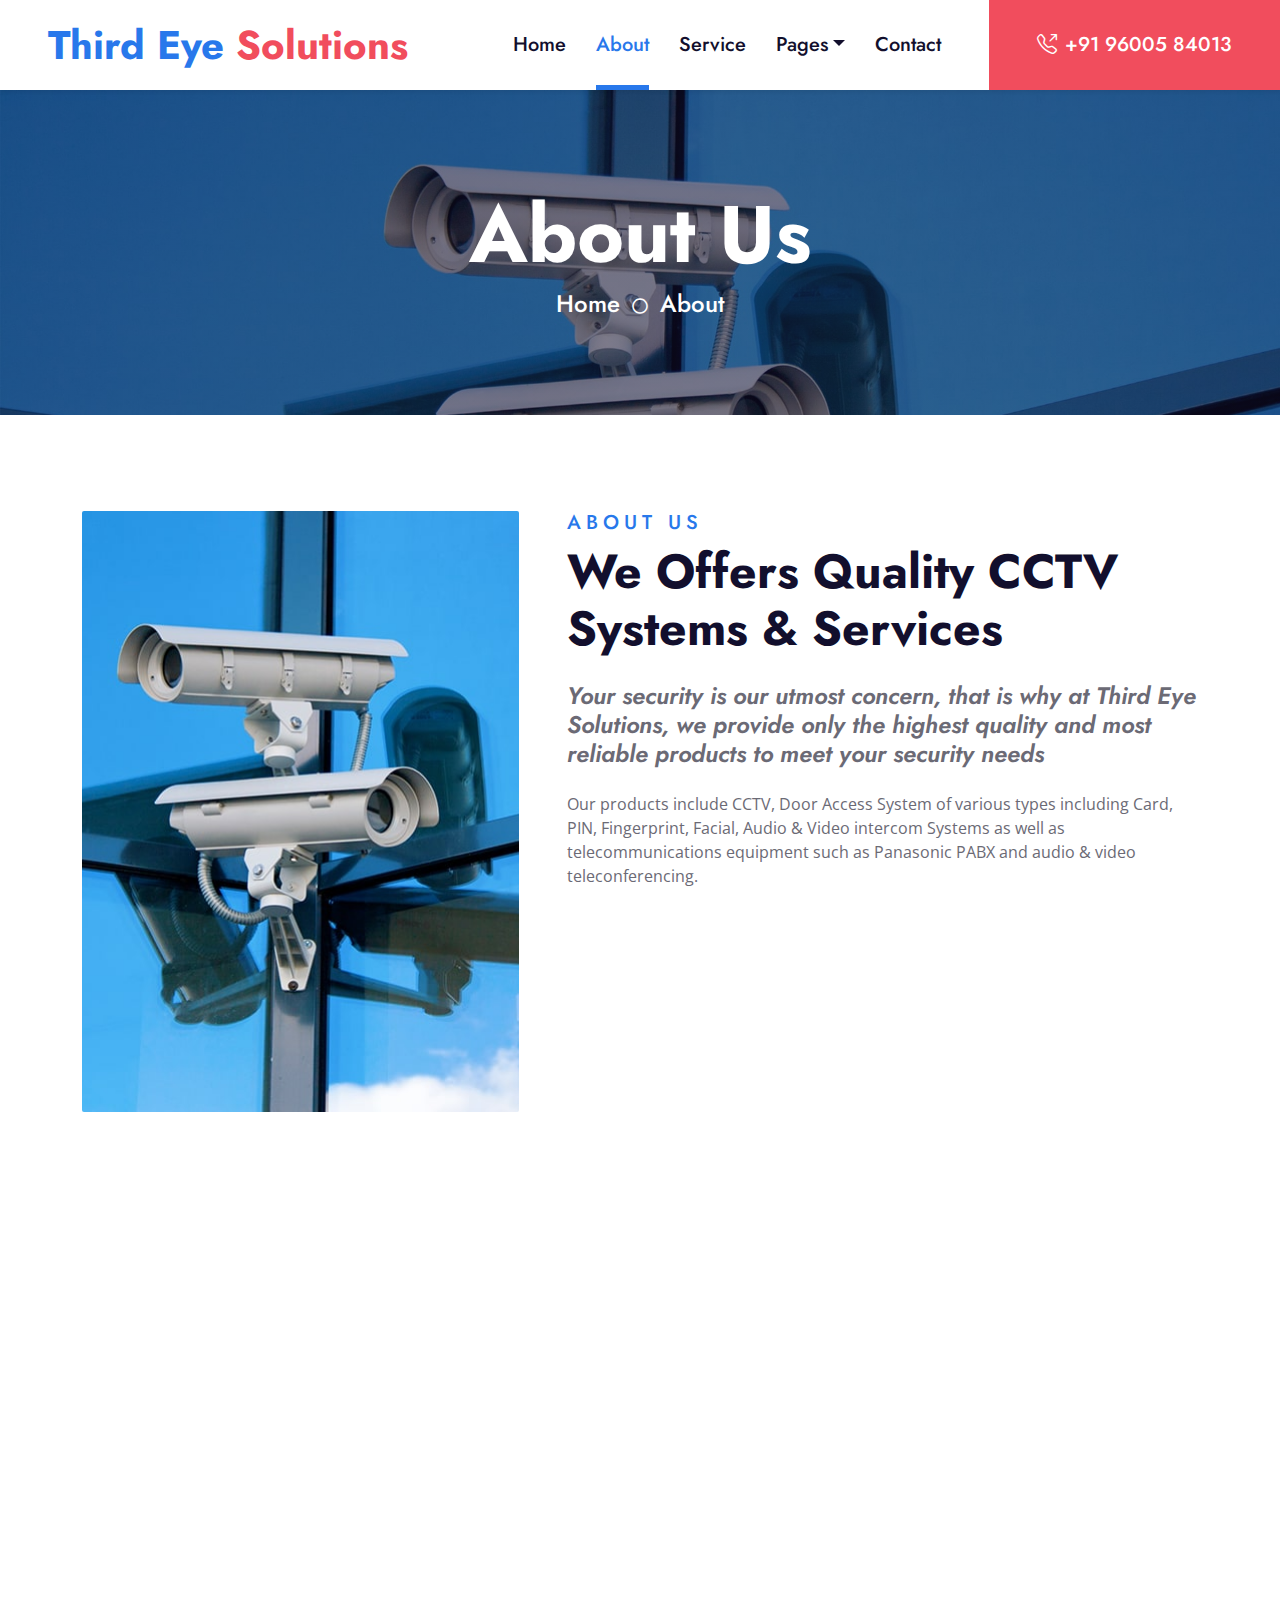
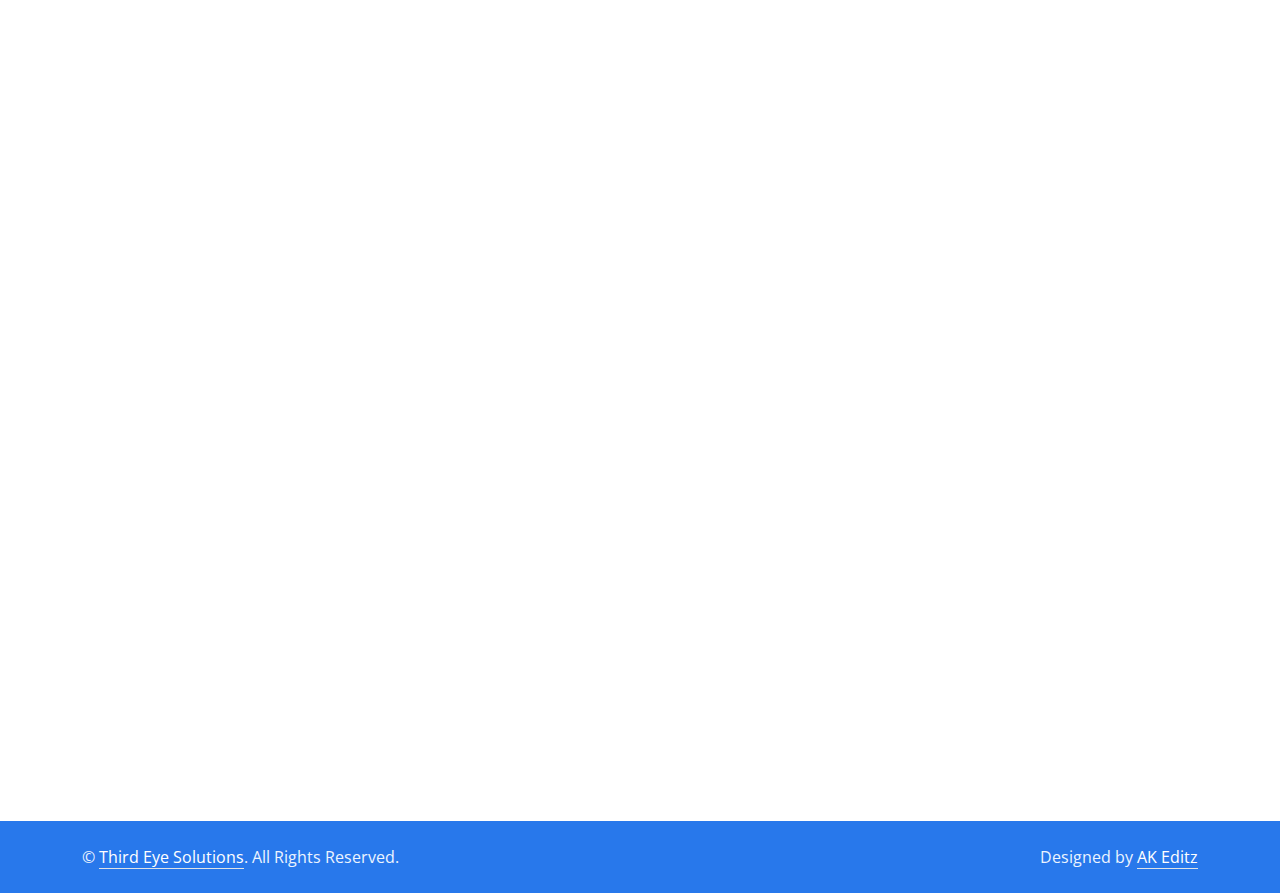
<file: about.html>
<!DOCTYPE html>
<html lang="en">

<head>
    <meta charset="utf-8">
    <title>Third Eye Solutions - About</title>
    <meta content="width=device-width, initial-scale=1.0" name="viewport">
    <meta name="robots" content="noindex, follow" />
    <meta name="description"
        content="Hi, everyone! Welcome to the Third Eye Solutions, We provided CCTV installation and services " />
    <meta name="keywords" content="CCTV, Camera, Server, Storage Devices, Mobile and Laptop accessories" />
    <meta name="author" content="Third Eye Solutions" />

    <!-- Favicon -->
    <link href="img/fav-icon-1.png" rel="icon">
    <!-- Google Web Fonts -->
    <link rel="preconnect" href="https://fonts.gstatic.com">
    <link
        href="https://fonts.googleapis.com/css2?family=Jost:wght@500;600;700&family=Open+Sans:wght@400;600&display=swap"
        rel="stylesheet">

    <!-- Icon Font Stylesheet -->
    <link href="https://cdnjs.cloudflare.com/ajax/libs/font-awesome/5.10.0/css/all.min.css" rel="stylesheet">
    <link href="https://cdn.jsdelivr.net/npm/bootstrap-icons@1.4.1/font/bootstrap-icons.css" rel="stylesheet">
    <link href="lib/flaticon/font/flaticon.css" rel="stylesheet">

    <!-- Libraries Stylesheet -->
    <link href="lib/owlcarousel/assets/owl.carousel.min.css" rel="stylesheet">
    <link href="lib/animate/animate.min.css" rel="stylesheet">

    <!-- Customized Bootstrap Stylesheet -->
    <link href="css/bootstrap.min.css" rel="stylesheet">

    <!-- Template Stylesheet -->
    <link href="css/style.css" rel="stylesheet">
</head>

<body>
    <!-- Navbar Start -->
    <nav class="navbar navbar-expand-lg bg-white navbar-light shadow-sm py-3 py-lg-0 px-2 px-lg-0">
        <a href="index.html" class="navbar-brand ms-lg-5">
            <h1 class="display-6 m-0 text-primary">Third Eye <span class="text-secondary">Solutions</span></h1>
        </a>
        <button class="navbar-toggler" type="button" data-bs-toggle="collapse" data-bs-target="#navbarCollapse">
            <span class="navbar-toggler-icon"></span>
        </button>
        <div class="collapse navbar-collapse" id="navbarCollapse">
            <div class="navbar-nav ms-auto py-0">
                <a href="index.html" class="nav-item nav-link">Home</a>
                <a href="about.html" class="nav-item nav-link active">About</a>
                <a href="service.html" class="nav-item nav-link">Service</a>
                <div class="nav-item dropdown">
                    <a href="#" class="nav-link dropdown-toggle" data-bs-toggle="dropdown">Pages</a>
                    <div class="dropdown-menu m-0">
                        <a href="product.html" class="dropdown-item">Product</a>
                        <a href="blog.html" class="dropdown-item">Blog Grid</a>
                        <a href="detail.html" class="dropdown-item">Blog Detail</a>
                        <a href="team.html" class="dropdown-item">The Team</a>
                        <a href="testimonial.html" class="dropdown-item">Testimonial</a>
                    </div>
                </div>
                <a href="contact.html" class="nav-item nav-link">Contact</a>
                <a href="tel:+919600584013"
                    class="nav-item nav-link nav-contact bg-secondary text-white px-5 ms-lg-5"><i
                        class="bi bi-telephone-outbound me-2"></i>+91 96005 84013</a>
            </div>
        </div>
    </nav>
    <!-- Navbar End -->

    <!-- Hero Start -->
    <div class="container-fluid bg-primary p-5 hero-header mb-5">
        <div class="row py-5">
            <div class="col-12 text-center">
                <h1 class="display-1 text-white animated zoomIn">About Us</h1>
                <a href="index.html" class="h4 text-white">Home</a>
                <i class="far fa-circle text-white px-2"></i>
                <a href="about.html" class="h4 text-white">About</a>
            </div>
        </div>
    </div>
    <!-- Hero End -->

    <!-- About Start -->
    <div class="container-fluid py-5 wow fadeInUp" data-wow-delay="0.1s">
        <div class="container">
            <div class="row gx-5">
                <div class="col-lg-5 mb-5 mb-lg-0" style="min-height: 500px;">
                    <div class="position-relative h-100">
                        <img class="position-absolute w-100 h-100 rounded wow zoomIn" data-wow-delay="0.3s"
                            src="img/about.jpg" style="object-fit: cover;">
                    </div>
                </div>
                <div class="col-lg-7">
                    <div class="mb-4">
                        <h5 class="text-primary text-uppercase" style="letter-spacing: 5px;">About Us</h5>
                        <h1 class="display-5 mb-0">We Offers Quality CCTV Systems & Services</h1>
                    </div>
                    <h4 class="text-body fst-italic mb-4">​Your security is our utmost concern, that is why at Third Eye
                        Solutions, we provide only the highest quality and most
                        reliable products to meet your security needs</h4>
                    <p class="mb-4">Our products include CCTV, Door Access System of various types including Card, PIN,
                        Fingerprint, Facial, Audio & Video
                        intercom Systems as well as telecommunications equipment such as Panasonic PABX and audio &
                        video teleconferencing.</p>
                    <div class="row g-3">
                        <div class="col-sm-6 wow zoomIn" data-wow-delay="0.6s">
                            <div class="bg-primary d-flex flex-column justify-content-center text-center border-bottom border-5 border-secondary rounded p-3"
                                style="height: 200px;">
                                <i class="fa fa-star fa-4x text-white mb-4"></i>
                                <h4 class="text-white mb-0">15 Years Experience</h4>
                            </div>
                        </div>
                        <div class="col-sm-6 wow zoomIn" data-wow-delay="0.9s">
                            <div class="bg-secondary d-flex flex-column justify-content-center text-center border-bottom border-5 border-primary rounded p-3"
                                style="height: 200px;">
                                <i class="fa fa-award fa-4x text-white mb-4"></i>
                                <h4 class="text-white mb-0">Award Winning</h4>
                            </div>
                        </div>
                    </div>
                </div>
            </div>
        </div>
    </div>
    <!-- About End -->

    <!-- Team Start -->
    <div class="container-fluid py-5 wow fadeInUp" data-wow-delay="0.1s">
        <div class="container">
            <div class="text-center mx-auto mb-5" style="max-width: 600px;">
                <h5 class="text-primary text-uppercase" style="letter-spacing: 5px;">Team Members</h5>
                <h1 class="display-5 mb-0">Our Professional Team Members</h1>
            </div>
            <div class="row g-5">
                <div class="col-lg-4 wow slideInUp" data-wow-delay="0.3s">
                    <div class="position-relative rounded-top">
                        <img class="img-fluid rounded-top w-100" src="img/team-1.jpg" alt="">
                        <div class="position-absolute bottom-0 end-0 d-flex flex-column bg-white p-1"
                            style="margin-right: -25px;">
                            <a class="btn btn-outline-secondary btn-square m-1" href="#"><i
                                    class="fab fa-twitter fw-normal"></i></a>
                            <a class="btn btn-outline-secondary btn-square m-1" href="#"><i
                                    class="fab fa-facebook-f fw-normal"></i></a>
                            <a class="btn btn-outline-secondary btn-square m-1" href="#"><i
                                    class="fab fa-linkedin-in fw-normal"></i></a>
                            <a class="btn btn-outline-secondary btn-square m-1" href="#"><i
                                    class="fab fa-instagram fw-normal"></i></a>
                        </div>
                    </div>
                    <div class="bg-primary text-center rounded-bottom p-4">
                        <h3 class="text-white">Full Name</h3>
                        <p class="text-white m-0">Designation</p>
                    </div>
                </div>
                <div class="col-lg-4 wow slideInUp" data-wow-delay="0.6s">
                    <div class="position-relative rounded-top">
                        <img class="img-fluid rounded-top w-100" src="img/team-2.jpg" alt="">
                        <div class="position-absolute bottom-0 end-0 d-flex flex-column bg-white p-1"
                            style="margin-right: -25px;">
                            <a class="btn btn-outline-secondary btn-square m-1" href="#"><i
                                    class="fab fa-twitter fw-normal"></i></a>
                            <a class="btn btn-outline-secondary btn-square m-1" href="#"><i
                                    class="fab fa-facebook-f fw-normal"></i></a>
                            <a class="btn btn-outline-secondary btn-square m-1" href="#"><i
                                    class="fab fa-linkedin-in fw-normal"></i></a>
                            <a class="btn btn-outline-secondary btn-square m-1" href="#"><i
                                    class="fab fa-instagram fw-normal"></i></a>
                        </div>
                    </div>
                    <div class="bg-primary text-center rounded-bottom p-4">
                        <h3 class="text-white">Full Name</h3>
                        <p class="text-white m-0">Designation</p>
                    </div>
                </div>
                <div class="col-lg-4 wow slideInUp" data-wow-delay="0.9s">
                    <div class="position-relative rounded-top">
                        <img class="img-fluid rounded-top w-100" src="img/team-3.jpg" alt="">
                        <div class="position-absolute bottom-0 end-0 d-flex flex-column bg-white p-1"
                            style="margin-right: -25px;">
                            <a class="btn btn-outline-secondary btn-square m-1" href="#"><i
                                    class="fab fa-twitter fw-normal"></i></a>
                            <a class="btn btn-outline-secondary btn-square m-1" href="#"><i
                                    class="fab fa-facebook-f fw-normal"></i></a>
                            <a class="btn btn-outline-secondary btn-square m-1" href="#"><i
                                    class="fab fa-linkedin-in fw-normal"></i></a>
                            <a class="btn btn-outline-secondary btn-square m-1" href="#"><i
                                    class="fab fa-instagram fw-normal"></i></a>
                        </div>
                    </div>
                    <div class="bg-primary text-center rounded-bottom p-4">
                        <h3 class="text-white">Full Name</h3>
                        <p class="text-white m-0">Designation</p>
                    </div>
                </div>
            </div>
        </div>
    </div>
    <!-- Team End -->

    <!-- Footer Start -->
    <div class="container-fluid bg-dark text-light mt-5 py-5 wow fadeInUp" data-wow-delay="0.1s">
        <div class="container pt-5">
            <div class="row g-5">
                <div class="col-lg-3 col-md-6">
                    <h3 class="text-white mb-4">Quick Links</h3>
                    <div class="d-flex flex-column justify-content-start">
                        <a class="text-light mb-2" href="index.html"><i
                                class="bi bi-arrow-right text-primary me-2"></i>Home</a>
                        <a class="text-light mb-2" href="about.html"><i
                                class="bi bi-arrow-right text-primary me-2"></i>About Us</a>
                        <a class="text-light mb-2" href="service.html"><i
                                class="bi bi-arrow-right text-primary me-2"></i>Our Services</a>
                        <a class="text-light mb-2" href="blog.html"><i
                                class="bi bi-arrow-right text-primary me-2"></i>Latest Blog</a>
                        <a class="text-light" href="contact.html"><i
                                class="bi bi-arrow-right text-primary me-2"></i>Contact Us</a>
                    </div>
                </div>
                <div class="col-lg-3 col-md-6">
                    <h3 class="text-white mb-4">Popular Links</h3>
                        <div class="d-flex flex-column justify-content-start">
                            <a class="text-light mb-2" href="product.html"><i class="bi bi-arrow-right text-primary me-2"></i>Product</a>
                            <a class="text-light mb-2" href="team.html"><i class="bi bi-arrow-right text-primary me-2"></i>The Team</a>
                            <a class="text-light mb-2" href="testimonial.html"><i
                                    class="bi bi-arrow-right text-primary me-2"></i>Testimonial</a>
                            <a class="text-light mb-2" href="blog.html"><i class="bi bi-arrow-right text-primary me-2"></i>Blog</a>
                            <a class="text-light" href="detail.html"><i class="bi bi-arrow-right text-primary me-2"></i>Blog Detail</a>
                        </div>
                </div>
                <div class="col-lg-3 col-md-6">
                            <h3 class="text-white mb-4">Get In Touch</h3>
                            <p class="mb-2"><i class="bi bi-geo-alt text-primary me-2"></i>No:4/5 , ARD Complex, <br> New Bus Stand Back Side
                                (North),
                                Perambalure - 621 212</p>
                            <a class="text-light" href="thirdeyesolutions3@gmail.com">
                                <p class="mb-2"><i class="bi bi-envelope-open text-primary me-2"></i>thirdeyesolutions3@gmail.com</p>
                            </a>
                            <a class="text-light" href="tel:+919600584013">
                                <p class="mb-0"><i class="bi bi-telephone text-primary me-2"></i>+919600584013</p>
                            </a>
                </div>
                <div class="col-lg-3 col-md-6">
                    <h3 class="text-white mb-4">Follow Us</h3>
                    <div class="d-flex">
                        <a class="btn btn-lg btn-primary btn-lg-square rounded me-2" target="_blank"
                            href="https://api.whatsapp.com/send?phone=919600454785&forceIntent=true&load=loadInIOSExternalSafari"><i
                                class="fab fa-whatsapp fw-normal"></i></a>
                            <a class="btn btn-lg btn-primary btn-lg-square rounded me-2" target="_blank"
                                href="https://www.facebook.com/thirdeyeperambalur?mibextid=LQQJ4d"><i class="fab fa-facebook-f fw-normal"></i></a>
                        <a class="btn btn-lg btn-primary btn-lg-square rounded me-2"  target="_blank"
                            href="https://www.youtube.com/channel/UCjqe3_8M_fss9wy8UyJh3GA"><i class="fab fa-youtube fw-normal"></i></a>
                        <a class="btn btn-lg btn-primary btn-lg-square rounded"  target="_blank" href="https://www.instagram.com/shopyindia_onlinestore/"><i
                                class="fab fa-instagram fw-normal"></i></a>
                    </div>
                </div>
                <div class="col-12">
                    <form class="mx-auto" style="max-width: 600px;">
                        <div class="input-group">
                            <input type="text" class="form-control border-white p-3" placeholder="Your Email">
                            <button class="btn btn-primary px-4">Sign Up</button>
                        </div>
                    </form>
                </div>
            </div>
        </div>
    </div>
    <div class="container-fluid bg-primary text-light py-4">
        <div class="container">
            <div class="row g-5">
                <div class="col-md-6 text-center text-md-start">
                    <p class="mb-md-0">&copy; <a class="text-white border-bottom" href="#">Third Eye Solutions</a>. All
                        Rights Reserved.</p>
                </div>
                <div class="col-md-6 text-center text-md-end">
                    <p class="mb-0">Designed by <a class="text-white border-bottom" target="_blank" href="https://akeditz.com">AK
                            Editz</a></p>
                </div>
            </div>
        </div>
    </div>
    <!-- Footer End -->

    <!-- Back to Top -->
    <a href="#" class="btn btn-lg btn-secondary btn-lg-square rounded back-to-top"><i class="bi bi-arrow-up"></i></a>

    <!-- JavaScript Libraries -->
    <script src="https://code.jquery.com/jquery-3.4.1.min.js"></script>
    <script src="https://cdn.jsdelivr.net/npm/bootstrap@5.0.0/dist/js/bootstrap.bundle.min.js"></script>
    <script src="lib/wow/wow.min.js"></script>
    <script src="lib/easing/easing.min.js"></script>
    <script src="lib/waypoints/waypoints.min.js"></script>
    <script src="lib/owlcarousel/owl.carousel.min.js"></script>

    <!-- Template Javascript -->
    <script src="js/main.js"></script>
</body>

</html>
</file>
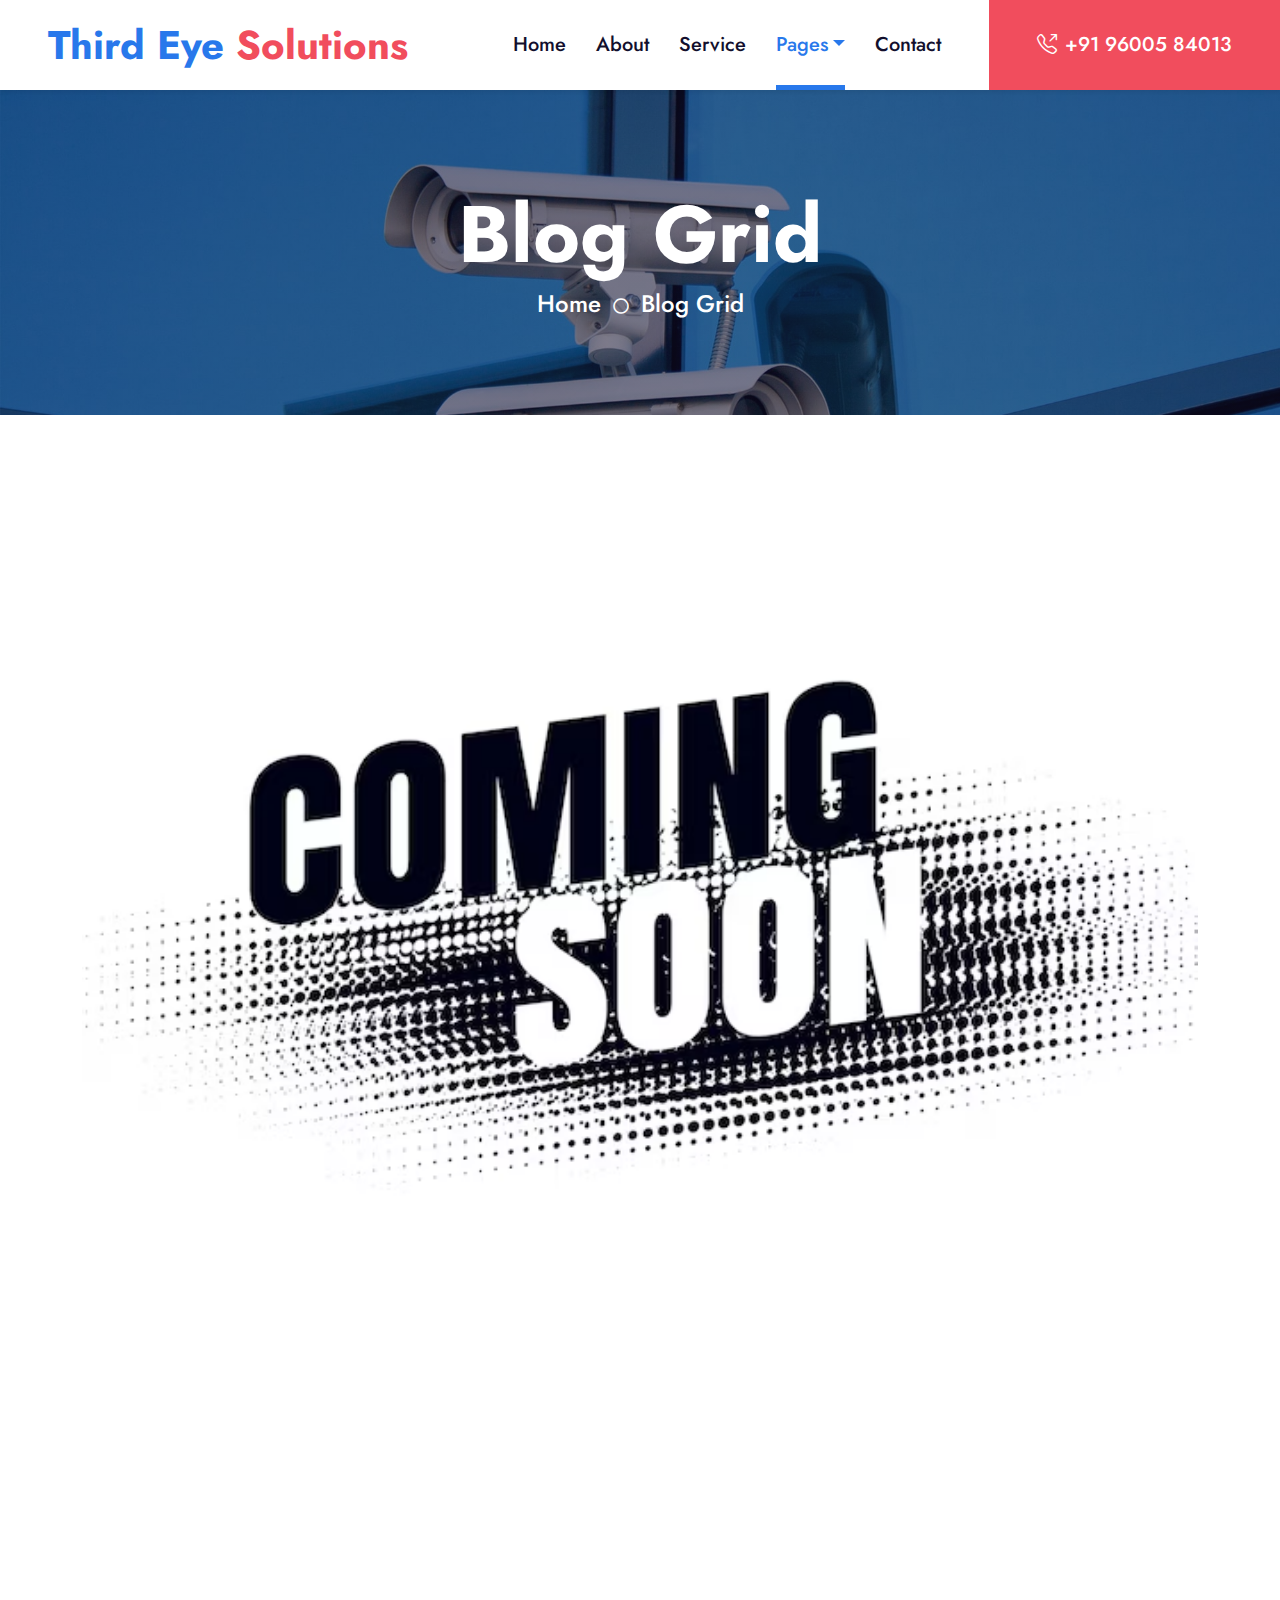
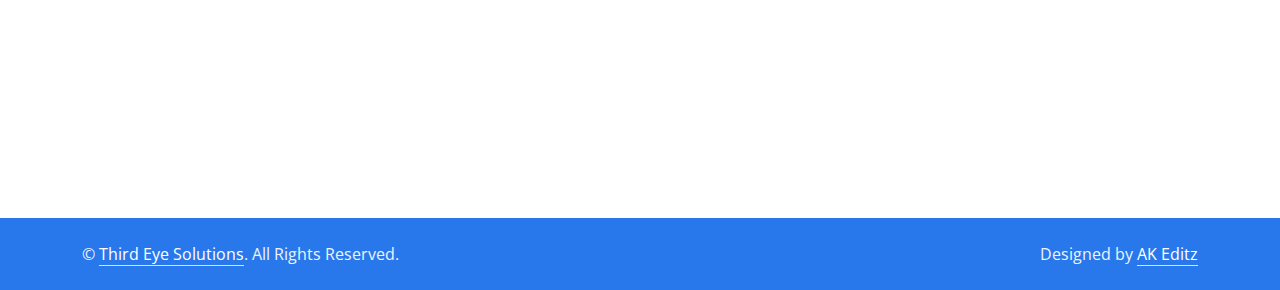
<file: blog.html>
<!DOCTYPE html>
<html lang="en">

<head>
    <meta charset="utf-8">
    <title>Third Eye Solutions - Blog</title>
    <meta content="width=device-width, initial-scale=1.0" name="viewport">
    <meta name="robots" content="noindex, follow" />
    <meta name="description"
        content="Hi, everyone! Welcome to the Third Eye Solutions, We provided CCTV installation and services " />
    <meta name="keywords" content="CCTV, Camera, Server, Storage Devices, Mobile and Laptop accessories" />
    <meta name="author" content="Third Eye Solutions" />

    <!-- Favicon -->
    <link href="img/fav-icon-1.png" rel="icon">

    <!-- Google Web Fonts -->
    <link rel="preconnect" href="https://fonts.gstatic.com">
    <link
        href="https://fonts.googleapis.com/css2?family=Jost:wght@500;600;700&family=Open+Sans:wght@400;600&display=swap"
        rel="stylesheet">

    <!-- Icon Font Stylesheet -->
    <link href="https://cdnjs.cloudflare.com/ajax/libs/font-awesome/5.10.0/css/all.min.css" rel="stylesheet">
    <link href="https://cdn.jsdelivr.net/npm/bootstrap-icons@1.4.1/font/bootstrap-icons.css" rel="stylesheet">
    <link href="lib/flaticon/font/flaticon.css" rel="stylesheet">

    <!-- Libraries Stylesheet -->
    <link href="lib/owlcarousel/assets/owl.carousel.min.css" rel="stylesheet">
    <link href="lib/animate/animate.min.css" rel="stylesheet">

    <!-- Customized Bootstrap Stylesheet -->
    <link href="css/bootstrap.min.css" rel="stylesheet">

    <!-- Template Stylesheet -->
    <link href="css/style.css" rel="stylesheet">
</head>

<body>
    <!-- Navbar Start -->
    <nav class="navbar navbar-expand-lg bg-white navbar-light shadow-sm py-3 py-lg-0 px-2 px-lg-0">
        <a href="index.html" class="navbar-brand ms-lg-5">
            <h1 class="display-6 m-0 text-primary">Third Eye <span class="text-secondary">Solutions</span></h1>
        </a>
        <button class="navbar-toggler" type="button" data-bs-toggle="collapse" data-bs-target="#navbarCollapse">
            <span class="navbar-toggler-icon"></span>
        </button>
        <div class="collapse navbar-collapse" id="navbarCollapse">
            <div class="navbar-nav ms-auto py-0">
                <a href="index.html" class="nav-item nav-link">Home</a>
                <a href="about.html" class="nav-item nav-link">About</a>
                <a href="service.html" class="nav-item nav-link">Service</a>
                <div class="nav-item dropdown">
                    <a href="#" class="nav-link dropdown-toggle active" data-bs-toggle="dropdown">Pages</a>
                    <div class="dropdown-menu m-0">
                        <a href="product.html" class="dropdown-item">Product</a>
                        <a href="blog.html" class="dropdown-item active">Blog Grid</a>
                        <a href="detail.html" class="dropdown-item">Blog Detail</a>
                        <a href="team.html" class="dropdown-item">The Team</a>
                        <a href="testimonial.html" class="dropdown-item">Testimonial</a>
                    </div>
                </div>
                <a href="contact.html" class="nav-item nav-link">Contact</a>
                <a href="tel:+919600584013"
                    class="nav-item nav-link nav-contact bg-secondary text-white px-5 ms-lg-5"><i
                        class="bi bi-telephone-outbound me-2"></i>+91 96005 84013</a>
            </div>
        </div>
    </nav>
    <!-- Navbar End -->

    <!-- Hero Start -->
    <div class="container-fluid bg-primary p-5 hero-header mb-5">
        <div class="row py-5">
            <div class="col-12 text-center">
                <h1 class="display-1 text-white animated zoomIn">Blog Grid</h1>
                <a href="index.html" class="h4 text-white">Home</a>
                <i class="far fa-circle text-white px-2"></i>
                <a href="blog.html" class="h4 text-white">Blog Grid</a>
            </div>
        </div>
    </div>
    <!-- Hero End -->

    <!-- Blog Start -->
    <div class="container py-5 wow fadeInUp" data-wow-delay="0.1s">
        <div class="row g-5">
            <img src="img/comming soon-2.avif" class="img-fluid w-100" alt="">
            <!-- Blog list Start -->
            <!-- <div class="col-lg-8">
                <div class="row g-5">
                    <div class="col-12 wow slideInUp" data-wow-delay="0.1s">
                        <div class="blog-item">
                            <div class="position-relative">
                                <img class="img-fluid w-100 rounded-top" src="img/blog-1.jpg" alt="">
                                <div class="blog-date">
                                    <h5 class="text-white fw-bold mb-0">01</h5>
                                    <h6 class="text-light mb-0">January</h6>
                                </div>
                            </div>
                            <div class="bg-primary rounded-bottom p-5">
                                <div class="d-flex mb-3">
                                    <span class="text-light text-uppercase">Admin</span>
                                    <span class="text-light px-2">|</span>
                                    <span class="text-light text-uppercase">Web Design</span>
                                </div>
                                <a class="h3 m-0 text-white" href="">Kasd dolor lorem sit justo rebum stet justo elitr
                                    dolor amet sit</a>
                            </div>
                        </div>
                    </div>
                    <div class="col-12 wow slideInUp" data-wow-delay="0.1s">
                        <div class="blog-item">
                            <div class="position-relative">
                                <img class="img-fluid w-100 rounded-top" src="img/blog-2.jpg" alt="">
                                <div class="blog-date">
                                    <h5 class="text-white fw-bold mb-0">01</h5>
                                    <h6 class="text-light mb-0">January</h6>
                                </div>
                            </div>
                            <div class="bg-primary rounded-bottom p-5">
                                <div class="d-flex mb-3">
                                    <span class="text-light text-uppercase">Admin</span>
                                    <span class="text-light px-2">|</span>
                                    <span class="text-light text-uppercase">Web Design</span>
                                </div>
                                <a class="h3 m-0 text-white" href="">Kasd dolor lorem sit justo rebum stet justo elitr
                                    dolor amet sit</a>
                            </div>
                        </div>
                    </div>
                    <div class="col-12 wow slideInUp" data-wow-delay="0.1s">
                        <div class="blog-item">
                            <div class="position-relative">
                                <img class="img-fluid w-100 rounded-top" src="img/blog-1.jpg" alt="">
                                <div class="blog-date">
                                    <h5 class="text-white fw-bold mb-0">01</h5>
                                    <h6 class="text-light mb-0">January</h6>
                                </div>
                            </div>
                            <div class="bg-primary rounded-bottom p-5">
                                <div class="d-flex mb-3">
                                    <span class="text-light text-uppercase">Admin</span>
                                    <span class="text-light px-2">|</span>
                                    <span class="text-light text-uppercase">Web Design</span>
                                </div>
                                <a class="h3 m-0 text-white" href="">Kasd dolor lorem sit justo rebum stet justo elitr
                                    dolor amet sit</a>
                            </div>
                        </div>
                    </div>
                    <div class="col-12 wow slideInUp" data-wow-delay="0.1s">
                        <nav aria-label="Page navigation">
                            <ul class="pagination pagination-lg m-0">
                                <li class="page-item disabled">
                                    <a class="page-link rounded-0" href="#" aria-label="Previous">
                                        <span aria-hidden="true"><i class="bi bi-arrow-left"></i></span>
                                    </a>
                                </li>
                                <li class="page-item active"><a class="page-link" href="#">1</a></li>
                                <li class="page-item"><a class="page-link" href="#">2</a></li>
                                <li class="page-item"><a class="page-link" href="#">3</a></li>
                                <li class="page-item">
                                    <a class="page-link rounded-0" href="#" aria-label="Next">
                                        <span aria-hidden="true"><i class="bi bi-arrow-right"></i></span>
                                    </a>
                                </li>
                            </ul>
                        </nav>
                    </div>
                </div>
            </div> -->
            <!-- Blog list End -->

            <!-- Sidebar Start -->
            <!-- <div class="col-lg-4"> -->
            <!-- Search Form Start -->
            <!-- <div class="mb-5">
                    <div class="input-group">
                        <input type="text" class="form-control p-3" placeholder="Keyword">
                        <button class="btn btn-primary px-4"><i class="bi bi-search"></i></button>
                    </div>
                </div> -->
            <!-- Search Form End -->

            <!-- Category Start -->
            <!-- <div class="mb-5">
                    <h2 class="mb-4">Categories</h2>
                    <div class="d-flex flex-column justify-content-start">
                        <a class="h5 bg-light rounded py-2 px-3 mb-2" href="#"><i class="bi bi-arrow-right me-2"></i>Web
                            Design</a>
                        <a class="h5 bg-light rounded py-2 px-3 mb-2" href="#"><i class="bi bi-arrow-right me-2"></i>Web
                            Development</a>
                        <a class="h5 bg-light rounded py-2 px-3 mb-2" href="#"><i class="bi bi-arrow-right me-2"></i>Web
                            Development</a>
                        <a class="h5 bg-light rounded py-2 px-3 mb-2" href="#"><i
                                class="bi bi-arrow-right me-2"></i>Keyword Research</a>
                        <a class="h5 bg-light rounded py-2 px-3 mb-2" href="#"><i
                                class="bi bi-arrow-right me-2"></i>Email Marketing</a>
                    </div>
                </div> -->
            <!-- Category End -->

            <!-- Recent Post Start -->
            <!-- <div class="mb-5">
                    <h2 class="mb-4">Recent Post</h2>
                    <div class="d-flex rounded overflow-hidden mb-3">
                        <img class="img-fluid" src="img/blog-1.jpg"
                            style="width: 100px; height: 100px; object-fit: cover;" alt="">
                        <a href="" class="h5 d-flex align-items-center bg-light px-3 mb-0">Lorem ipsum dolor sit amet
                            adipis elit
                        </a>
                    </div>
                    <div class="d-flex rounded overflow-hidden mb-3">
                        <img class="img-fluid" src="img/blog-2.jpg"
                            style="width: 100px; height: 100px; object-fit: cover;" alt="">
                        <a href="" class="h5 d-flex align-items-center bg-light px-3 mb-0">Lorem ipsum dolor sit amet
                            adipis elit
                        </a>
                    </div>
                    <div class="d-flex rounded overflow-hidden mb-3">
                        <img class="img-fluid" src="img/blog-1.jpg"
                            style="width: 100px; height: 100px; object-fit: cover;" alt="">
                        <a href="" class="h5 d-flex align-items-center bg-light px-3 mb-0">Lorem ipsum dolor sit amet
                            adipis elit
                        </a>
                    </div>
                    <div class="d-flex rounded overflow-hidden mb-3">
                        <img class="img-fluid" src="img/blog-2.jpg"
                            style="width: 100px; height: 100px; object-fit: cover;" alt="">
                        <a href="" class="h5 d-flex align-items-center bg-light px-3 mb-0">Lorem ipsum dolor sit amet
                            adipis elit
                        </a>
                    </div>
                    <div class="d-flex rounded overflow-hidden mb-3">
                        <img class="img-fluid" src="img/blog-1.jpg"
                            style="width: 100px; height: 100px; object-fit: cover;" alt="">
                        <a href="" class="h5 d-flex align-items-center bg-light px-3 mb-0">Lorem ipsum dolor sit amet
                            adipis elit
                        </a>
                    </div>
                </div> -->
            <!-- Recent Post End -->

            <!-- Image Start -->
            <!-- <div class="mb-5">
                    <img src="img/blog-1.jpg" alt="" class="img-fluid rounded">
                </div> -->
            <!-- Image End -->

            <!-- Tags Start -->
            <!-- <div class="mb-5">
                    <h2 class="mb-4">Tag Cloud</h2>
                    <div class="d-flex flex-wrap m-n1">
                        <a href="" class="btn btn-light m-1">Design</a>
                        <a href="" class="btn btn-light m-1">Development</a>
                        <a href="" class="btn btn-light m-1">Marketing</a>
                        <a href="" class="btn btn-light m-1">SEO</a>
                        <a href="" class="btn btn-light m-1">Writing</a>
                        <a href="" class="btn btn-light m-1">Consulting</a>
                        <a href="" class="btn btn-light m-1">Design</a>
                        <a href="" class="btn btn-light m-1">Development</a>
                        <a href="" class="btn btn-light m-1">Marketing</a>
                        <a href="" class="btn btn-light m-1">SEO</a>
                        <a href="" class="btn btn-light m-1">Writing</a>
                        <a href="" class="btn btn-light m-1">Consulting</a>
                    </div>
                </div> -->
            <!-- Tags End -->

            <!-- Plain Text Start -->
            <!-- <div>
                    <h2 class="mb-4">Plain Text</h2>
                    <div class="bg-light text-center" style="padding: 30px;">
                        <p>Vero sea et accusam justo dolor accusam lorem consetetur, dolores sit amet sit dolor clita
                            kasd justo, diam accusam no sea ut tempor magna takimata, amet sit et diam dolor ipsum amet
                            diam</p>
                        <a href="" class="btn btn-primary py-2 px-4">Read More</a>
                    </div>
                </div> -->
            <!-- Plain Text End -->
        </div>
        <!-- Sidebar End -->
    </div>
    </div>

    <!-- Blog End -->

    <!-- Footer Start -->
    <div class="container-fluid bg-dark text-light mt-5 py-5 wow fadeInUp" data-wow-delay="0.1s">
        <div class="container pt-5">
            <div class="row g-5">
                <div class="col-lg-3 col-md-6">
                    <h3 class="text-white mb-4">Quick Links</h3>
                    <div class="d-flex flex-column justify-content-start">
                        <a class="text-light mb-2" href="index.html"><i
                                class="bi bi-arrow-right text-primary me-2"></i>Home</a>
                        <a class="text-light mb-2" href="about.html"><i
                                class="bi bi-arrow-right text-primary me-2"></i>About Us</a>
                        <a class="text-light mb-2" href="service.html"><i
                                class="bi bi-arrow-right text-primary me-2"></i>Our Services</a>
                        <a class="text-light mb-2" href="blog.html"><i
                                class="bi bi-arrow-right text-primary me-2"></i>Latest Blog</a>
                        <a class="text-light" href="contact.html"><i
                                class="bi bi-arrow-right text-primary me-2"></i>Contact Us</a>
                    </div>
                </div>
                <div class="col-lg-3 col-md-6">
                    <h3 class="text-white mb-4">Popular Links</h3>
                    <div class="d-flex flex-column justify-content-start">
                        <a class="text-light mb-2" href="product.html"><i
                                class="bi bi-arrow-right text-primary me-2"></i>Product</a>
                        <a class="text-light mb-2" href="team.html"><i
                                class="bi bi-arrow-right text-primary me-2"></i>The Team</a>
                        <a class="text-light mb-2" href="testimonial.html"><i
                                class="bi bi-arrow-right text-primary me-2"></i>Testimonial</a>
                        <a class="text-light mb-2" href="blog.html"><i
                                class="bi bi-arrow-right text-primary me-2"></i>Blog</a>
                        <a class="text-light" href="detail.html"><i class="bi bi-arrow-right text-primary me-2"></i>Blog
                            Detail</a>
                    </div>
                </div>
                <div class="col-lg-3 col-md-6">
                            <h3 class="text-white mb-4">Get In Touch</h3>
                            <p class="mb-2"><i class="bi bi-geo-alt text-primary me-2"></i>No:4/5 , ARD Complex, <br> New Bus Stand Back Side
                                (North),
                                Perambalure - 621 212</p>
                            <a class="text-light" href="thirdeyesolutions3@gmail.com">
                                <p class="mb-2"><i class="bi bi-envelope-open text-primary me-2"></i>thirdeyesolutions3@gmail.com</p>
                            </a>
                            <a class="text-light" href="tel:+919600584013">
                                <p class="mb-0"><i class="bi bi-telephone text-primary me-2"></i>+919600584013</p>
                            </a>
                </div>
                <div class="col-lg-3 col-md-6">
                    <h3 class="text-white mb-4">Follow Us</h3>
                        <div class="d-flex">
                            <a class="btn btn-lg btn-primary btn-lg-square rounded me-2" target="_blank"
                                href="https://api.whatsapp.com/send?phone=919600454785&forceIntent=true&load=loadInIOSExternalSafari"><i
                                    class="fab fa-whatsapp fw-normal"></i></a>
                                <a class="btn btn-lg btn-primary btn-lg-square rounded me-2" target="_blank"
                                    href="https://www.facebook.com/thirdeyeperambalur?mibextid=LQQJ4d"><i class="fab fa-facebook-f fw-normal"></i></a>
                            <a class="btn btn-lg btn-primary btn-lg-square rounded me-2"  target="_blank"
                                href="https://www.youtube.com/channel/UCjqe3_8M_fss9wy8UyJh3GA"><i class="fab fa-youtube fw-normal"></i></a>
                            <a class="btn btn-lg btn-primary btn-lg-square rounded"  target="_blank" href="https://www.instagram.com/shopyindia_onlinestore/"><i
                                    class="fab fa-instagram fw-normal"></i></a>
                        </div>
                </div>
                <div class="col-12">
                    <form class="mx-auto" style="max-width: 600px;">
                        <div class="input-group">
                            <input type="text" class="form-control border-white p-3" placeholder="Your Email">
                            <button class="btn btn-primary px-4">Sign Up</button>
                        </div>
                    </form>
                </div>
            </div>
        </div>
    </div>
    <div class="container-fluid bg-primary text-light py-4">
        <div class="container">
            <div class="row g-5">
                <div class="col-md-6 text-center text-md-start">
                    <p class="mb-md-0">&copy; <a class="text-white border-bottom" href="#">Third Eye Solutions</a>. All
                        Rights Reserved.</p>
                </div>
                <div class="col-md-6 text-center text-md-end">
                    <p class="mb-0">Designed by <a class="text-white border-bottom" target="_blank" href="https://akeditz.com">AK
                            Editz</a></p>
                </div>
            </div>
        </div>
    </div>
    <!-- Footer End -->

    <!-- Back to Top -->
    <a href="#" class="btn btn-lg btn-secondary btn-lg-square rounded back-to-top"><i class="bi bi-arrow-up"></i></a>

    <!-- JavaScript Libraries -->
    <script src="https://code.jquery.com/jquery-3.4.1.min.js"></script>
    <script src="https://cdn.jsdelivr.net/npm/bootstrap@5.0.0/dist/js/bootstrap.bundle.min.js"></script>
    <script src="lib/wow/wow.min.js"></script>
    <script src="lib/easing/easing.min.js"></script>
    <script src="lib/waypoints/waypoints.min.js"></script>
    <script src="lib/owlcarousel/owl.carousel.min.js"></script>

    <!-- Template Javascript -->
    <script src="js/main.js"></script>
</body>

</html>
</file>
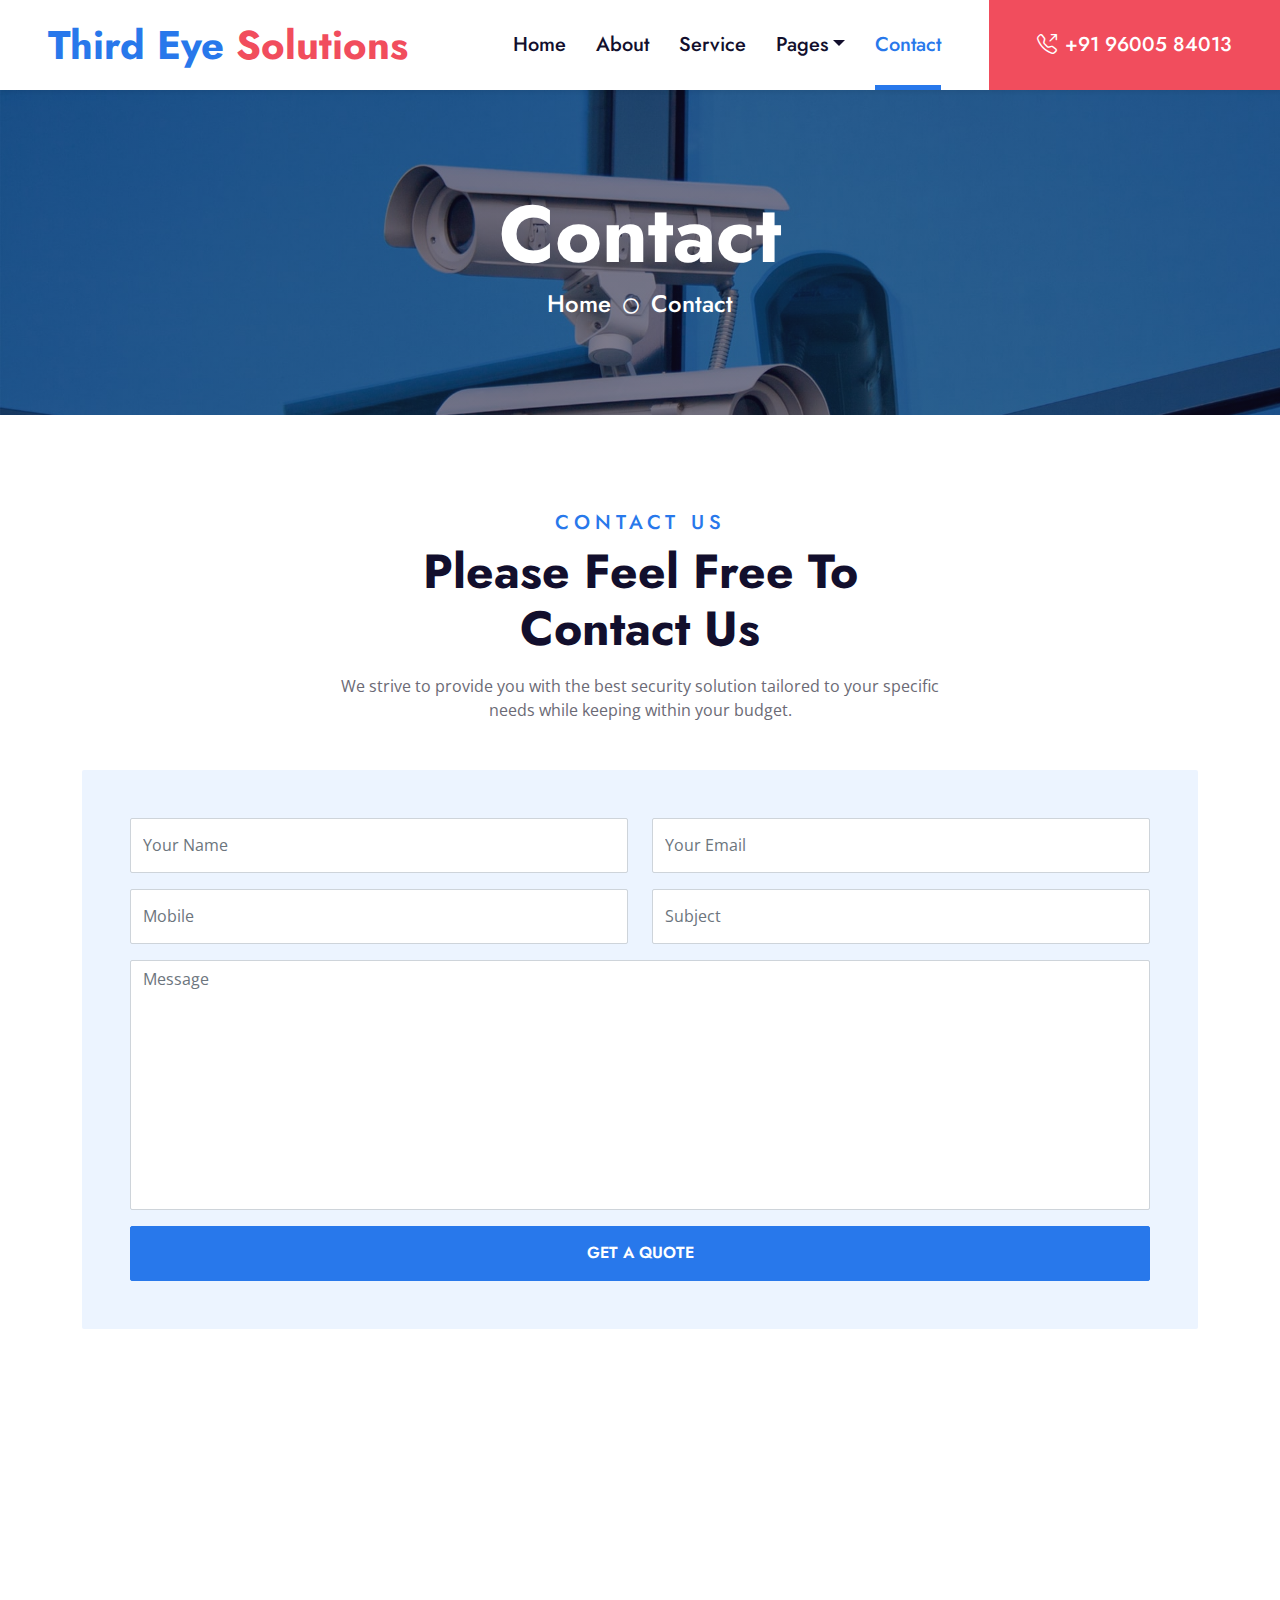
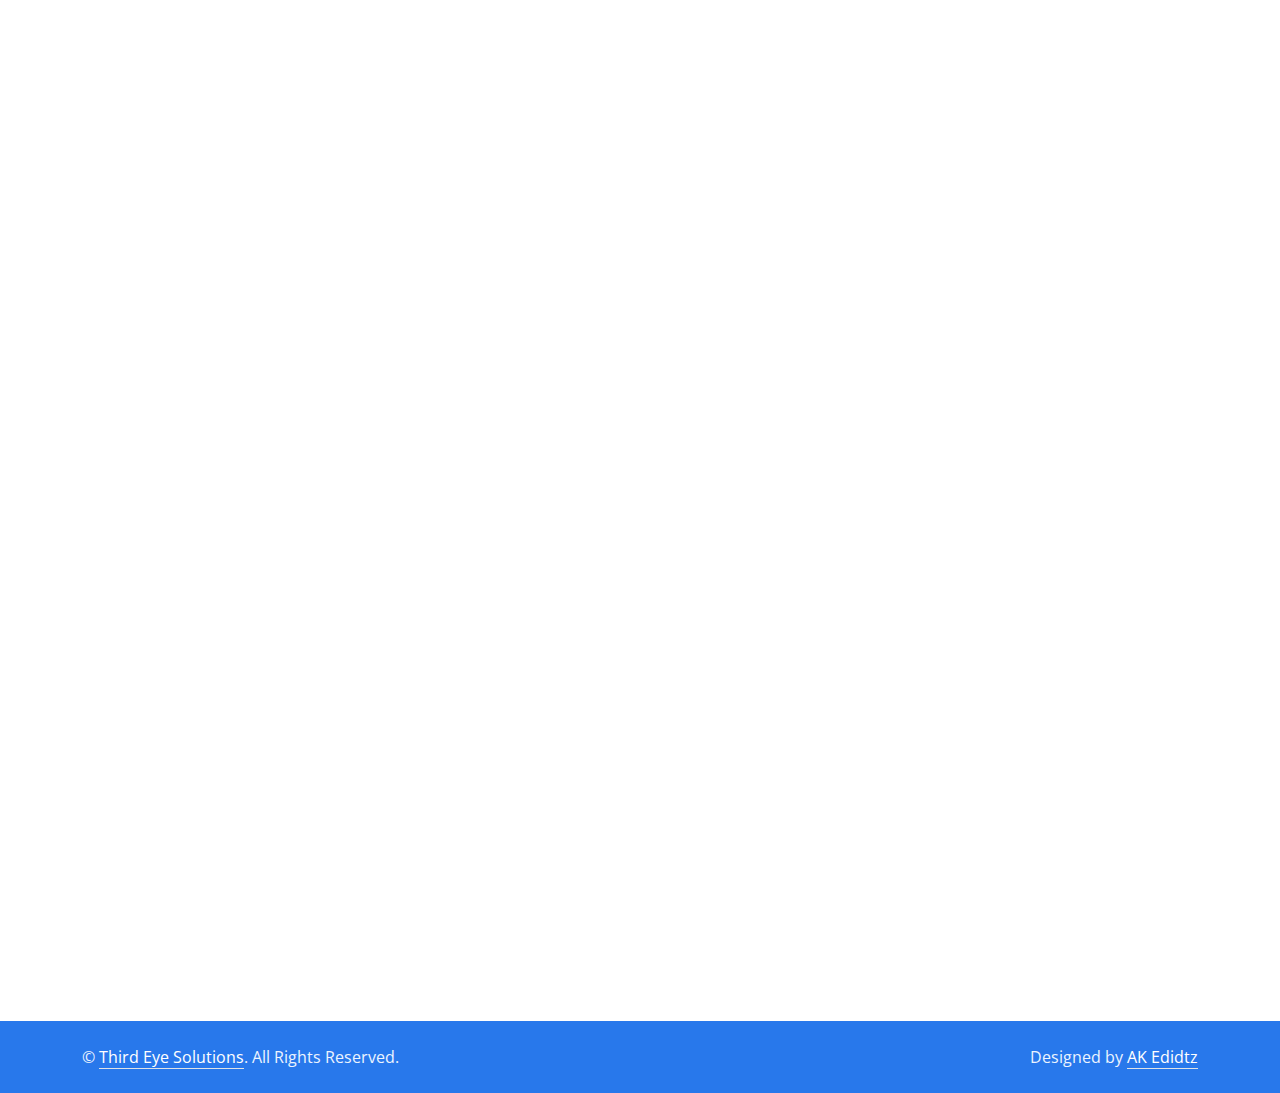
<file: contact.html>
<!DOCTYPE html>
<html lang="en">

<head>
    <meta charset="utf-8">
    <title>Third Eye Solutions - Contact</title>
    <meta content="width=device-width, initial-scale=1.0" name="viewport">
    <meta name="robots" content="noindex, follow" />
    <meta name="description"
        content="Hi, everyone! Welcome to the Third Eye Solutions, We provided CCTV installation and services " />
    <meta name="keywords" content="CCTV, Camera, Server, Storage Devices, Mobile and Laptop accessories" />
    <meta name="author" content="Third Eye Solutions" />

    <!-- Favicon -->
    <!-- <link href="img/fav-icon.png" rel="icon"> -->
<link href="img/fav-icon-1.png" rel="icon">
    <!-- Google Web Fonts -->
    <link rel="preconnect" href="https://fonts.gstatic.com">
    <link
        href="https://fonts.googleapis.com/css2?family=Jost:wght@500;600;700&family=Open+Sans:wght@400;600&display=swap"
        rel="stylesheet">

    <!-- Icon Font Stylesheet -->
    <link href="https://cdnjs.cloudflare.com/ajax/libs/font-awesome/5.10.0/css/all.min.css" rel="stylesheet">
    <link href="https://cdn.jsdelivr.net/npm/bootstrap-icons@1.4.1/font/bootstrap-icons.css" rel="stylesheet">
    <link href="lib/flaticon/font/flaticon.css" rel="stylesheet">

    <!-- Libraries Stylesheet -->
    <link href="lib/owlcarousel/assets/owl.carousel.min.css" rel="stylesheet">
    <link href="lib/animate/animate.min.css" rel="stylesheet">

    <!-- Customized Bootstrap Stylesheet -->
    <link href="css/bootstrap.min.css" rel="stylesheet">

    <!-- Template Stylesheet -->
    <link href="css/style.css" rel="stylesheet">
</head>

<body>
    <!-- Navbar Start -->
    <nav class="navbar navbar-expand-lg bg-white navbar-light shadow-sm py-3 py-lg-0 px-2 px-lg-0">
        <a href="index.html" class="navbar-brand ms-lg-5">
            <h1 class="display-6 m-0 text-primary">Third Eye <span class="text-secondary">Solutions</span></h1>
        </a>
        <button class="navbar-toggler" type="button" data-bs-toggle="collapse" data-bs-target="#navbarCollapse">
            <span class="navbar-toggler-icon"></span>
        </button>
        <div class="collapse navbar-collapse" id="navbarCollapse">
            <div class="navbar-nav ms-auto py-0">
                <a href="index.html" class="nav-item nav-link">Home</a>
                <a href="about.html" class="nav-item nav-link">About</a>
                <a href="service.html" class="nav-item nav-link">Service</a>
                <div class="nav-item dropdown">
                    <a href="#" class="nav-link dropdown-toggle" data-bs-toggle="dropdown">Pages</a>
                    <div class="dropdown-menu m-0">
                        <a href="product.html" class="dropdown-item">Product</a>
                        <a href="blog.html" class="dropdown-item">Blog Grid</a>
                        <a href="detail.html" class="dropdown-item">Blog Detail</a>
                        <a href="team.html" class="dropdown-item">The Team</a>
                        <a href="testimonial.html" class="dropdown-item">Testimonial</a>
                    </div>
                </div>
                <a href="contact.html" class="nav-item nav-link active">Contact</a>
                <a href="tel:+919600584013"
                    class="nav-item nav-link nav-contact bg-secondary text-white px-5 ms-lg-5"><i
                        class="bi bi-telephone-outbound me-2"></i>+91 96005 84013</a>
            </div>
        </div>
    </nav>
    <!-- Navbar End -->

    <!-- Hero Start -->
    <div class="container-fluid bg-primary p-5 hero-header mb-5">
        <div class="row py-5">
            <div class="col-12 text-center">
                <h1 class="display-1 text-white animated zoomIn">Contact</h1>
                <a href="index.html" class="h4 text-white">Home</a>
                <i class="far fa-circle text-white px-2"></i>
                <a href="contact.html" class="h4 text-white">Contact</a>
            </div>
        </div>
    </div>
    <!-- Hero End -->

    <!-- Contact Start -->
    <div class="container-fluid py-5 wow fadeInUp" data-wow-delay="0.1s">
        <div class="container">
            <div class="text-center mx-auto mb-5" style="max-width: 600px;">
                <h5 class="text-primary text-uppercase" style="letter-spacing: 5px;">Contact Us</h5>
                <h1 class="display-5 mb-0">Please Feel Free To Contact Us</h1>
                <p class="mt-3">We strive to provide you with the best security solution tailored to your specific needs while keeping within your
                budget.</p>
            </div>
            <div class="row g-5">
                <div class="col-lg-12 wow slideInUp" data-wow-delay="0.3s">
                    <div class="bg-light rounded p-md-5 p-3">
                        <div class="contact-form">
                            <div id="alertMessage"></div>
                            <form id="contactForm" class="default-form" novalidate="novalidate">
                                <div class="row">
                                    <div class="col-sm-6 control-group">
                                        <input type="text" class="form-control py-2" id="name" style="height: 55px;"
                                            placeholder="Your Name" required="required"
                                            data-validation-required-message="Please enter your name" />
                                        <p class="help-block text-danger"></p>
                                    </div>
                                    <div class="col-sm-6 control-group">
                                        <input type="email" class="form-control py-2" id="email" style="height: 55px;"
                                            placeholder="Your Email" required="required"
                                            data-validation-required-message="Please enter your email" />
                                        <p class="help-block text-danger"></p>
                                    </div>
                                    <div class="col-sm-6 control-group">
                                        <input type="text" class="form-control py-2" id="mobile" style="height: 55px;"
                                            placeholder="Mobile" required="required"
                                            data-validation-required-message="Please enter your mobile number"
                                            pattern="^(?![-. ])[\d().+\- ]{6,14}\d$"
                                            data-validation-pattern-message="Not a valid mobile number" />
                                        <p class="help-block text-danger"></p>
                                    </div>
                                    <div class="col-sm-6 control-group">
                                        <input type="text" class="form-control py-2" id="subject" style="height: 55px;"
                                            placeholder="Subject" required="required"
                                            data-validation-required-message="Please enter a subject" />
                                        <p class="help-block text-danger"></p>
                                    </div>
                                    <div class="col-12 control-group">
                                        <textarea class="form-control" rows="4" id="message"
                                            style="resize: none; height: 250px;" placeholder="Message"
                                            required="required"
                                            data-validation-required-message="Please enter your message"></textarea>
                                        <p class="help-block text-danger"></p>
                                    </div>
                                    <div class="col-12">
                                        <button class="btn btn-primary w-100 py-2" type="submit" style="height: 55px;"
                                            id="sendMessageButton">
                                            <span>GET A QUOTE</span>
                                            <div class="d-none spinner-border spinner-border-sm text-light ms-3"
                                                role="status"></div>
                                        </button>
                                    </div>
                                </div>
                            </form>
                        </div>
                    </div>
                </div>

            </div>
            <div class="row g-5 mt-3">
                <div class="col-lg-4 wow slideInUp" data-wow-delay="0.6s">
                    <div class="bg-light rounded p-md-5 p-1">
                        <div class="d-flex align-items-center mb-2">
                            <i class="bi bi-geo-alt fs-1 text-primary me-3"></i>
                            <div class="text-start">
                                <h5 class="mb-1">Our Office</h5>
                                <span>1st Floor Bava Medical <br> Sendurai Road<br>  Near SCI School<br>
                                Ariyalur - 621704</span>
                            </div>
                        </div>
                        <div class="d-flex align-items-center mb-2">
                            <i class="bi bi-envelope-open fs-1 text-primary me-3"></i>
                            <div class="text-start">
                                <h5 class="mb-1">Email Us</h5>
                                <span>thirdeyesolutions3@gmail.com</span>
                            </div>
                        </div>
                        <div class="d-flex align-items-center mb-4">
                            <i class="bi bi-phone-vibrate fs-1 text-primary me-3"></i>
                            <div class="text-start">
                                <h5 class="mb-1">Call Us</h5>
                                <span>+919159584013</span>
                            </div>
                        </div>
                        <div id="map">
                <iframe
                    src="https://www.google.com/maps/embed?pb=!1m18!1m12!1m3!1d13167.36674109876!2d79.0807761691276!3d11.137077565433657!2m3!1f0!2f0!3f0!3m2!1i1024!2i768!4f13.1!3m3!1m2!1s0x3bab209d012492c1%3A0x7068a86572c3ec10!2sSendurai%20Rd%2C%20Ariyalur%2C%20Tamil%20Nadu%20621704%2C%20India!5e0!3m2!1sen!2ssg!4v1712484907867!5m2!1sen!2ssg"
                    frameborder="0"
                                style="height: 230px; border:0;" allowfullscreen="" aria-hidden="false"
                                tabindex="0"></iframe>
                        </div>
                    </div>
                </div>
                <div class="col-lg-4 wow slideInUp" data-wow-delay="0.6s">
                    <div class="bg-light rounded p-md-5 p-1">
                        <div class="d-flex align-items-center mb-2">
                            <i class="bi bi-geo-alt fs-1 text-primary me-3"></i>
                            <div class="text-start">
                                <h5 class="mb-1">Our Office</h5>
                                <span>No:7/124, Therku thootam <br>Keeranatham Road, IT Park  <br>Saravanampatti <br>Coimbatore - 641035</span>
                            </div>
                        </div>
                        <div class="d-flex align-items-center mb-2">
                            <i class="bi bi-envelope-open fs-1 text-primary me-3"></i>
                            <div class="text-start">
                                <h5 class="mb-1">Email Us</h5>
                                <span>info@shopyindia.com</span>
                            </div>
                        </div>
                        <div class="d-flex align-items-center mb-4">
                            <i class="bi bi-phone-vibrate fs-1 text-primary me-3"></i>
                            <div class="text-start">
                                <h5 class="mb-1">Call Us</h5>
                                <span>+919600584013</span>
                            </div>
                        </div>
                        <div id="map">
                <iframe
                    src="https://www.google.com/maps/embed?pb=!1m18!1m12!1m3!1d297946.63489190815!2d76.99274144244937!3d11.13401293544952!2m3!1f0!2f0!3f0!3m2!1i1024!2i768!4f13.1!3m3!1m2!1s0x3ba8f79fedb53a0d%3A0x1d422b10021bfd38!2sIndiaLand%20Tech%20Park!5e0!3m2!1sen!2ssg!4v1712484989464!5m2!1sen!2ssg"
                   frameborder="0"
                                style="height: 230px; border:0;" allowfullscreen="" aria-hidden="false"
                                tabindex="0"></iframe>
                        </div>
                    </div>
                </div>
                <div class="col-lg-4 wow slideInUp" data-wow-delay="0.6s">
                    <div class="bg-light rounded p-md-5 p-1">
                        <div class="d-flex align-items-center mb-2">
                            <i class="bi bi-geo-alt fs-1 text-primary me-3"></i>
                            <div class="text-start">
                                <h5 class="mb-1">Our Office</h5>
                                <span>52G5, second Floor, Gandi Road <br>Vetrivel medical building  <br>Anuparpalayam <br>Tirupur - 641652</span>
                            </div>
                        </div>
                        <div class="d-flex align-items-center mb-2">
                            <i class="bi bi-envelope-open fs-1 text-primary me-3"></i>
                            <div class="text-start">
                                <h5 class="mb-1">Email Us</h5>
                                <span>thirdeyesolutions3@gmail.com</span>
                            </div>
                        </div>
                        <div class="d-flex align-items-center mb-4">
                            <i class="bi bi-phone-vibrate fs-1 text-primary me-3"></i>
                            <div class="text-start">
                                <h5 class="mb-1">Call Us</h5>
                                <span>+919600584013</span>
                            </div>
                        </div>
                        <div id="map">
            <iframe
                src="https://www.google.com/maps/embed?pb=!1m17!1m12!1m3!1d62641.64813520075!2d77.30738619681243!3d11.105700324757958!2m3!1f0!2f0!3f0!3m2!1i1024!2i768!4f13.1!3m2!1m1!2zMTHCsDA4JzQ0LjEiTiA3N8KwMTgnNTkuNiJF!5e0!3m2!1sen!2ssg!4v1712491223436!5m2!1sen!2ssg"
                frameborder="0"
                                style="height: 230px; border:0;" allowfullscreen="" aria-hidden="false"
                                tabindex="0"></iframe>
                        </div>
                    </div>
                </div>
            </div>
        </div>
    </div>
    <!-- Contact End -->

<!-- Footer Start -->
<div class="container-fluid bg-dark text-light mt-5 py-5 wow fadeInUp" data-wow-delay="0.1s">
    <div class="container pt-5">
        <div class="row g-5">
            <div class="col-lg-3 col-md-6">
                <h3 class="text-white mb-4">Quick Links</h3>
                <div class="d-flex flex-column justify-content-start">
                    <a class="text-light mb-2" href="index.html"><i
                            class="bi bi-arrow-right text-primary me-2"></i>Home</a>
                    <a class="text-light mb-2" href="about.html"><i
                            class="bi bi-arrow-right text-primary me-2"></i>About
                        Us</a>
                    <a class="text-light mb-2" href="service.html"><i
                            class="bi bi-arrow-right text-primary me-2"></i>Our
                        Services</a>
                    <a class="text-light mb-2" href="blog.html"><i
                            class="bi bi-arrow-right text-primary me-2"></i>Latest
                        Blog</a>
                    <a class="text-light" href="contact.html"><i class="bi bi-arrow-right text-primary me-2"></i>Contact
                        Us</a>
                </div>
            </div>
            <div class="col-lg-3 col-md-6">
                <h3 class="text-white mb-4">Popular Links</h3>
                <div class="d-flex flex-column justify-content-start">
                    <a class="text-light mb-2" href="product.html"><i
                            class="bi bi-arrow-right text-primary me-2"></i>Product</a>
                    <a class="text-light mb-2" href="team.html"><i class="bi bi-arrow-right text-primary me-2"></i>The
                        Team</a>
                    <a class="text-light mb-2" href="testimonial.html"><i
                            class="bi bi-arrow-right text-primary me-2"></i>Testimonial</a>
                    <a class="text-light mb-2" href="blog.html"><i
                            class="bi bi-arrow-right text-primary me-2"></i>Blog</a>
                    <a class="text-light" href="detail.html"><i class="bi bi-arrow-right text-primary me-2"></i>Blog
                        Detail</a>
                </div>
            </div>
            <div class="col-lg-3 col-md-6">
                                <h3 class="text-white mb-4">Get In Touch</h3>
                                <p class="mb-2"><i class="bi bi-geo-alt text-primary me-2"></i>No:4/5 , ARD Complex, <br> New Bus Stand Back Side
                                    (North),
                                    Perambalure - 621 212</p>
                                <a class="text-light" href="thirdeyesolutions3@gmail.com">
                                    <p class="mb-2"><i class="bi bi-envelope-open text-primary me-2"></i>thirdeyesolutions3@gmail.com</p>
                                </a>
                                <a class="text-light" href="tel:+919600584013">
                                    <p class="mb-0"><i class="bi bi-telephone text-primary me-2"></i>+919600584013</p>
                                </a>
            </div>
            <div class="col-lg-3 col-md-6">
                <h3 class="text-white mb-4">Follow Us</h3>
                <div class="d-flex">
                    <a class="btn btn-lg btn-primary btn-lg-square rounded me-2" target="_blank"
                        href="https://api.whatsapp.com/send?phone=919600454785&forceIntent=true&load=loadInIOSExternalSafari"><i
                            class="fab fa-whatsapp fw-normal"></i></a>
                        <a class="btn btn-lg btn-primary btn-lg-square rounded me-2" target="_blank"
                            href="https://www.facebook.com/thirdeyeperambalur?mibextid=LQQJ4d"><i class="fab fa-facebook-f fw-normal"></i></a>
                    <a class="btn btn-lg btn-primary btn-lg-square rounded me-2"  target="_blank"
                        href="https://www.youtube.com/channel/UCjqe3_8M_fss9wy8UyJh3GA"><i class="fab fa-youtube fw-normal"></i></a>
                    <a class="btn btn-lg btn-primary btn-lg-square rounded"  target="_blank" href="https://www.instagram.com/shopyindia_onlinestore/"><i
                            class="fab fa-instagram fw-normal"></i></a>
                </div>
            </div>
            <div class="col-12">
                <form class="mx-auto" style="max-width: 600px;">
                    <div class="input-group">
                        <input type="text" class="form-control border-white p-3" placeholder="Your Email">
                        <button class="btn btn-primary px-4">Sign Up</button>
                    </div>
                </form>
            </div>
        </div>
    </div>
</div>
<div class="container-fluid bg-primary text-light py-4">
    <div class="container">
        <div class="row g-5">
            <div class="col-md-6 text-center text-md-start">
                <p class="mb-md-0">&copy; <a class="text-white border-bottom" href="#">Third Eye Solutions</a>. All
                    Rights Reserved.</p>
            </div>
            <div class="col-md-6 text-center text-md-end">
                <p class="mb-0">Designed by <a class="text-white border-bottom" target="_blank" href="https://akeditz.com">AK
                        Edidtz</a></p>
            </div>
        </div>
    </div>
</div>
<!-- Footer End -->

    <!-- Back to Top -->
    <a href="#" class="btn btn-lg btn-secondary btn-lg-square rounded back-to-top"><i class="bi bi-arrow-up"></i></a>

    <!-- JavaScript Libraries -->
    <script src="https://code.jquery.com/jquery-3.4.1.min.js"></script>
    <script src="https://cdn.jsdelivr.net/npm/bootstrap@5.0.0/dist/js/bootstrap.bundle.min.js"></script>
    <script src="lib/wow/wow.min.js"></script>
    <script src="lib/easing/easing.min.js"></script>
    <script src="lib/waypoints/waypoints.min.js"></script>
    <script src="lib/owlcarousel/owl.carousel.min.js"></script>

    <!-- Template Javascript -->
    <script src="js/main.js"></script>

    <!-- Contact Form Javascript -->
    <script src="mailer/validation.form.js"></script>
    <script src="mailer/contact.form.js"></script>

</body>

</html>
</file>
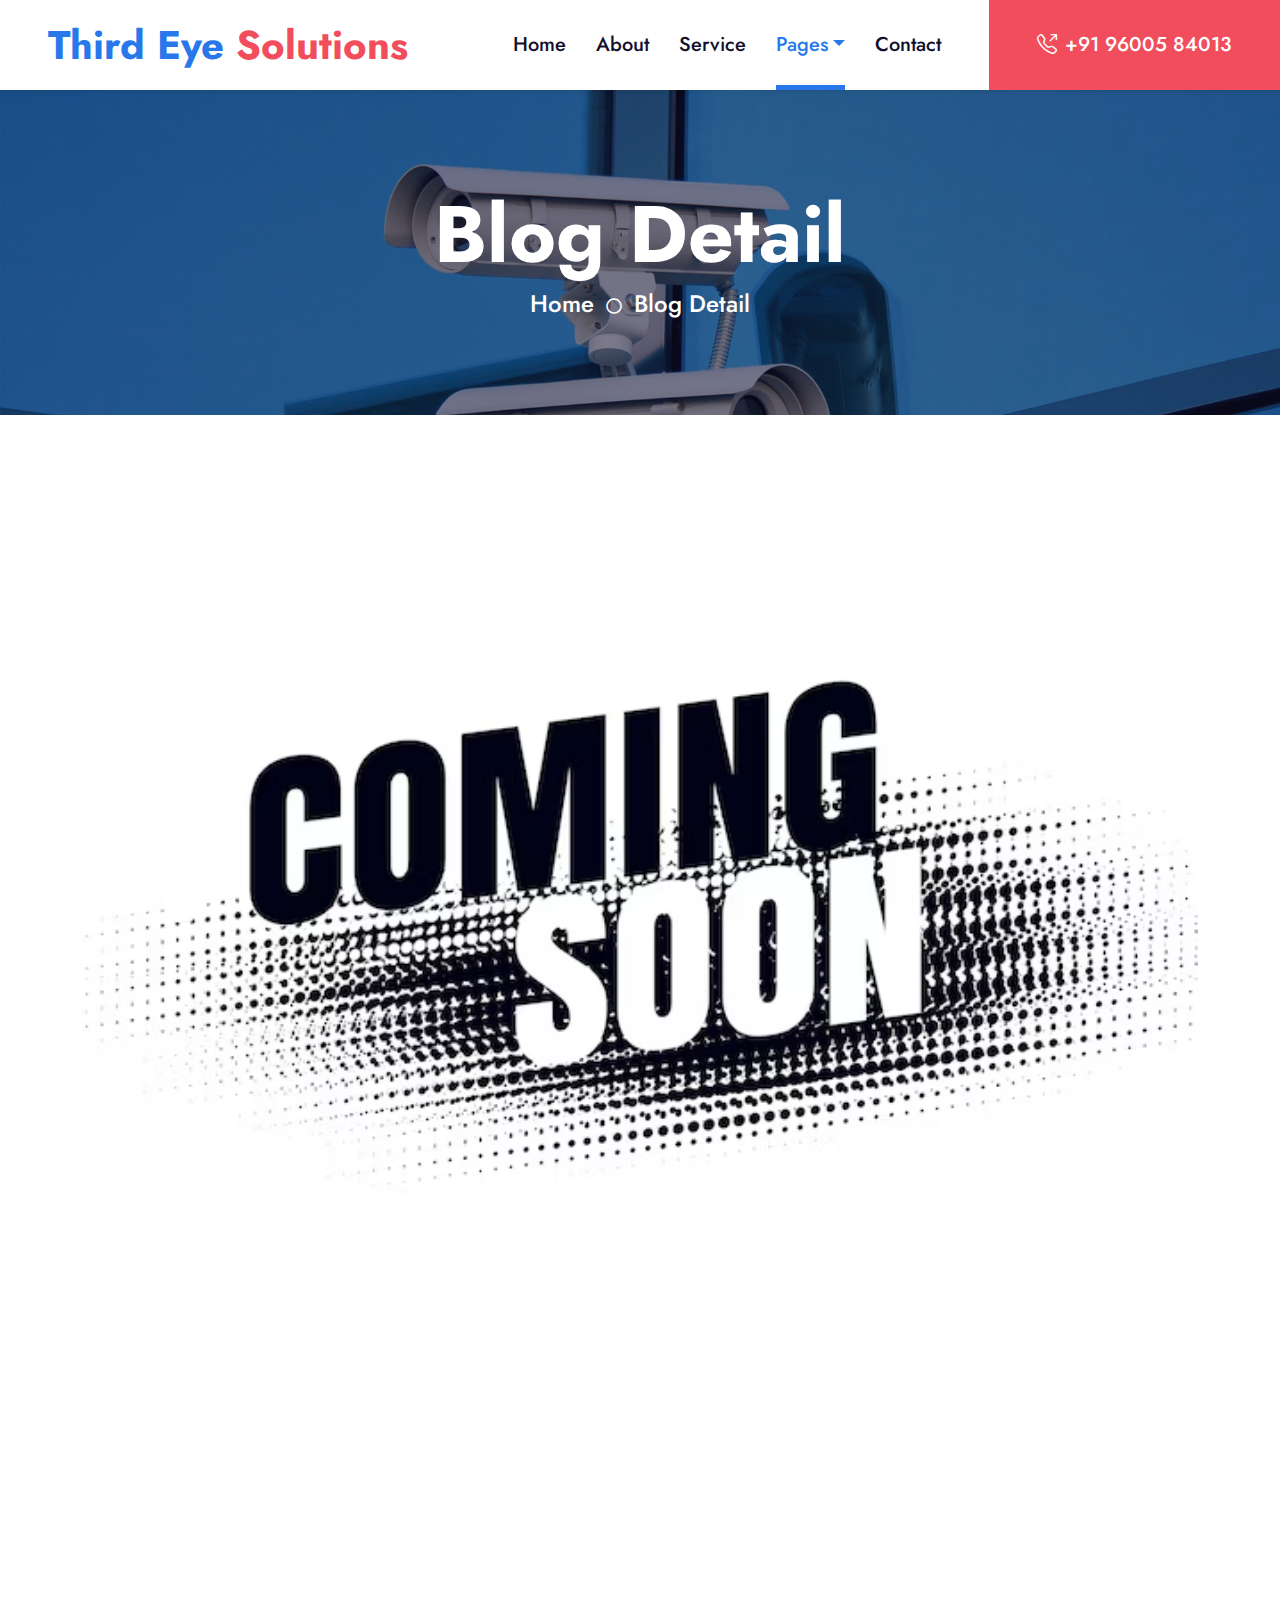
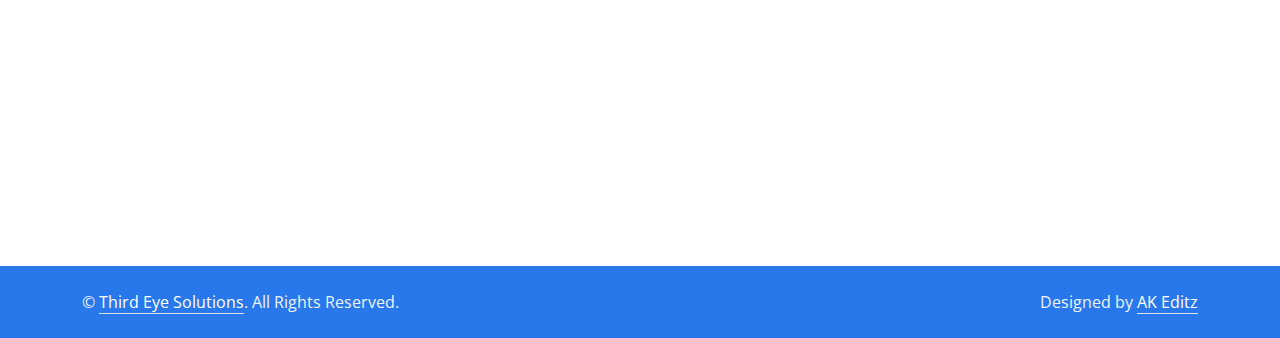
<file: detail.html>
<!DOCTYPE html>
<html lang="en">

<head>
    <meta charset="utf-8">
    <title>Third Eye Solutions - Details</title>
    <meta content="width=device-width, initial-scale=1.0" name="viewport">
    <meta name="robots" content="noindex, follow" />
    <meta name="description"
        content="Hi, everyone! Welcome to the Third Eye Solutions, We provided CCTV installation and services " />
    <meta name="keywords" content="CCTV, Camera, Server, Storage Devices, Mobile and Laptop accessories" />
    <meta name="author" content="Third Eye Solutions" />

    <!-- Favicon -->
    <link href="img/fav-icon-1.png" rel="icon">

    <!-- Google Web Fonts -->
    <link rel="preconnect" href="https://fonts.gstatic.com">
    <link
        href="https://fonts.googleapis.com/css2?family=Jost:wght@500;600;700&family=Open+Sans:wght@400;600&display=swap"
        rel="stylesheet">

    <!-- Icon Font Stylesheet -->
    <link href="https://cdnjs.cloudflare.com/ajax/libs/font-awesome/5.10.0/css/all.min.css" rel="stylesheet">
    <link href="https://cdn.jsdelivr.net/npm/bootstrap-icons@1.4.1/font/bootstrap-icons.css" rel="stylesheet">
    <link href="lib/flaticon/font/flaticon.css" rel="stylesheet">

    <!-- Libraries Stylesheet -->
    <link href="lib/owlcarousel/assets/owl.carousel.min.css" rel="stylesheet">
    <link href="lib/animate/animate.min.css" rel="stylesheet">

    <!-- Customized Bootstrap Stylesheet -->
    <link href="css/bootstrap.min.css" rel="stylesheet">

    <!-- Template Stylesheet -->
    <link href="css/style.css" rel="stylesheet">
</head>

<body>
    <!-- Navbar Start -->
    <nav class="navbar navbar-expand-lg bg-white navbar-light shadow-sm py-3 py-lg-0 px-2 px-lg-0">
        <a href="index.html" class="navbar-brand ms-lg-5">
            <h1 class="display-6 m-0 text-primary">Third Eye <span class="text-secondary">Solutions</span></h1>
        </a>
        <button class="navbar-toggler" type="button" data-bs-toggle="collapse" data-bs-target="#navbarCollapse">
            <span class="navbar-toggler-icon"></span>
        </button>
        <div class="collapse navbar-collapse" id="navbarCollapse">
            <div class="navbar-nav ms-auto py-0">
                <a href="index.html" class="nav-item nav-link">Home</a>
                <a href="about.html" class="nav-item nav-link">About</a>
                <a href="service.html" class="nav-item nav-link">Service</a>
                <div class="nav-item dropdown">
                    <a href="#" class="nav-link dropdown-toggle active" data-bs-toggle="dropdown">Pages</a>
                    <div class="dropdown-menu m-0">
                        <a href="product.html" class="dropdown-item">Product</a>
                        <a href="blog.html" class="dropdown-item">Blog Grid</a>
                        <a href="detail.html" class="dropdown-item active">Blog Detail</a>
                        <a href="team.html" class="dropdown-item">The Team</a>
                        <a href="testimonial.html" class="dropdown-item">Testimonial</a>
                    </div>
                </div>
                <a href="contact.html" class="nav-item nav-link">Contact</a>
                <a href="tel:+919600584013"
                    class="nav-item nav-link nav-contact bg-secondary text-white px-5 ms-lg-5"><i
                        class="bi bi-telephone-outbound me-2"></i>+91 96005 84013</a>
            </div>
        </div>
    </nav>
    <!-- Navbar End -->

    <!-- Hero Start -->
    <div class="container-fluid bg-primary p-5 hero-header mb-5">
        <div class="row py-5">
            <div class="col-12 text-center">
                <h1 class="display-1 text-white animated zoomIn">Blog Detail</h1>
                <a href="index.html" class="h4 text-white">Home</a>
                <i class="far fa-circle text-white px-2"></i>
                <a href="detail.html" class="h4 text-white">Blog Detail</a>
            </div>
        </div>
    </div>
    <!-- Hero End -->

    <!-- Blog Start -->
    <div class="container py-5 wow fadeInUp" data-wow-delay="0.1s">
        <div class="row g-5">
            <img src="img/comming soon-2.avif" class="img-fluid w-100" alt="">
            <div class="col-lg-8">
                <!-- Blog Detail Start -->
                <!-- <div class="mb-5">
                    <img class="img-fluid w-100 rounded mb-5" src="img/blog-1.jpg" alt="">
                    <h1 class="mb-4">Diam dolor est labore duo ipsum clita sed et lorem tempor duo</h1>
                    <p>Sadipscing labore amet rebum est et justo gubergren. Et eirmod ipsum sit diam ut
                        magna lorem. Nonumy vero labore lorem sanctus rebum et lorem magna kasd, stet
                        amet magna accusam consetetur eirmod. Kasd accusam sit ipsum sadipscing et at at
                        sanctus et. Ipsum sit gubergren dolores et, consetetur justo invidunt at et
                        aliquyam ut et vero clita. Diam sea sea no sed dolores diam nonumy, gubergren
                        sit stet no diam kasd vero.</p>
                    <p>Voluptua est takimata stet invidunt sed rebum nonumy stet, clita aliquyam dolores
                        vero stet consetetur elitr takimata rebum sanctus. Sit sed accusam stet sit
                        nonumy kasd diam dolores, sanctus lorem kasd duo dolor dolor vero sit et. Labore
                        ipsum duo sanctus amet eos et. Consetetur no sed et aliquyam ipsum justo et,
                        clita lorem sit vero amet amet est dolor elitr, stet et no diam sit. Dolor erat
                        justo dolore sit invidunt.</p>
                    <p>Diam dolor est labore duo invidunt ipsum clita et, sed et lorem voluptua tempor
                        invidunt at est sanctus sanctus. Clita dolores sit kasd diam takimata justo diam
                        lorem sed. Magna amet sed rebum eos. Clita no magna no dolor erat diam tempor
                        rebum consetetur, sanctus labore sed nonumy diam lorem amet eirmod. No at tempor
                        sea diam kasd, takimata ea nonumy elitr sadipscing gubergren erat. Gubergren at
                        lorem invidunt sadipscing rebum sit amet ut ut, voluptua diam dolores at
                        sadipscing stet. Clita dolor amet dolor ipsum vero ea ea eos.</p>
                </div> -->
                <!-- Blog Detail End -->

                <!-- Comment List Start -->
                <!-- <div class="mb-5">
                    <h2 class="mb-4">3 Comments</h2>
                    <div class="d-flex mb-4">
                        <img src="img/user.jpg" class="img-fluid rounded" style="width: 45px; height: 45px;">
                        <div class="ps-3">
                            <h6><a href="">John Doe</a> <small><i>01 Jan 2045</i></small></h6>
                            <p>Diam amet duo labore stet elitr invidunt ea clita ipsum voluptua, tempor labore
                                accusam ipsum et no at. Kasd diam tempor rebum magna dolores sed eirmod</p>
                            <button class="btn btn-sm btn-light">Reply</button>
                        </div>
                    </div>
                    <div class="d-flex mb-4">
                        <img src="img/user.jpg" class="img-fluid rounded" style="width: 45px; height: 45px;">
                        <div class="ps-3">
                            <h6><a href="">John Doe</a> <small><i>01 Jan 2045</i></small></h6>
                            <p>Diam amet duo labore stet elitr invidunt ea clita ipsum voluptua, tempor labore
                                accusam ipsum et no at. Kasd diam tempor rebum magna dolores sed eirmod</p>
                            <button class="btn btn-sm btn-light">Reply</button>
                        </div>
                    </div>
                    <div class="d-flex ms-5 mb-4">
                        <img src="img/user.jpg" class="img-fluid rounded" style="width: 45px; height: 45px;">
                        <div class="ps-3">
                            <h6><a href="">John Doe</a> <small><i>01 Jan 2045</i></small></h6>
                            <p>Diam amet duo labore stet elitr invidunt ea clita ipsum voluptua, tempor labore
                                accusam ipsum et no at. Kasd diam tempor rebum magna dolores sed eirmod</p>
                            <button class="btn btn-sm btn-light">Reply</button>
                        </div>
                    </div>
                </div> -->
                <!-- Comment List End -->

                <!-- Comment Form Start -->
                <!-- <div class="bg-light rounded p-md-5 p-3">
                    <h2 class="mb-4">Leave a comment</h2>
                    <form>
                        <div class="row g-3">
                            <div class="col-12 col-sm-6">
                                <input type="text" class="form-control bg-white border-0" placeholder="Your Name"
                                    style="height: 55px;">
                            </div>
                            <div class="col-12 col-sm-6">
                                <input type="email" class="form-control bg-white border-0" placeholder="Your Email"
                                    style="height: 55px;">
                            </div>
                            <div class="col-12">
                                <input type="text" class="form-control bg-white border-0" placeholder="Website"
                                    style="height: 55px;">
                            </div>
                            <div class="col-12">
                                <textarea class="form-control bg-white border-0" rows="5"
                                    placeholder="Comment"></textarea>
                            </div>
                            <div class="col-12">
                                <button class="btn btn-primary w-100 py-3" type="submit">Leave Your Comment</button>
                            </div>
                        </div>
                    </form>
                </div> -->
                <!-- Comment Form End -->
            </div>

            <!-- Sidebar Start -->
            <div class="col-lg-4">
                <!-- Search Form Start -->
                <!-- <div class="mb-5">
                    <div class="input-group">
                        <input type="text" class="form-control p-3" placeholder="Keyword">
                        <button class="btn btn-primary px-4"><i class="bi bi-search"></i></button>
                    </div>
                </div> -->
                <!-- Search Form End -->

                <!-- Category Start -->
                <!-- <div class="mb-5">
                    <h2 class="mb-4">Categories</h2>
                    <div class="d-flex flex-column justify-content-start">
                        <a class="h5 bg-light rounded py-2 px-3 mb-2" href="#"><i class="bi bi-arrow-right me-2"></i>Web
                            Design</a>
                        <a class="h5 bg-light rounded py-2 px-3 mb-2" href="#"><i class="bi bi-arrow-right me-2"></i>Web
                            Development</a>
                        <a class="h5 bg-light rounded py-2 px-3 mb-2" href="#"><i class="bi bi-arrow-right me-2"></i>Web
                            Development</a>
                        <a class="h5 bg-light rounded py-2 px-3 mb-2" href="#"><i
                                class="bi bi-arrow-right me-2"></i>Keyword Research</a>
                        <a class="h5 bg-light rounded py-2 px-3 mb-2" href="#"><i
                                class="bi bi-arrow-right me-2"></i>Email Marketing</a>
                    </div>
                </div> -->
                <!-- Category End -->

                <!-- Recent Post Start -->
                <!-- <div class="mb-5">
                    <h2 class="mb-4">Recent Post</h2>
                    <div class="d-flex rounded overflow-hidden mb-3">
                        <img class="img-fluid" src="img/blog-1.jpg"
                            style="width: 100px; height: 100px; object-fit: cover;" alt="">
                        <a href="" class="h5 d-flex align-items-center bg-light px-3 mb-0">Lorem ipsum dolor sit amet
                            adipis elit
                        </a>
                    </div>
                    <div class="d-flex rounded overflow-hidden mb-3">
                        <img class="img-fluid" src="img/blog-2.jpg"
                            style="width: 100px; height: 100px; object-fit: cover;" alt="">
                        <a href="" class="h5 d-flex align-items-center bg-light px-3 mb-0">Lorem ipsum dolor sit amet
                            adipis elit
                        </a>
                    </div>
                    <div class="d-flex rounded overflow-hidden mb-3">
                        <img class="img-fluid" src="img/blog-1.jpg"
                            style="width: 100px; height: 100px; object-fit: cover;" alt="">
                        <a href="" class="h5 d-flex align-items-center bg-light px-3 mb-0">Lorem ipsum dolor sit amet
                            adipis elit
                        </a>
                    </div>
                    <div class="d-flex rounded overflow-hidden mb-3">
                        <img class="img-fluid" src="img/blog-2.jpg"
                            style="width: 100px; height: 100px; object-fit: cover;" alt="">
                        <a href="" class="h5 d-flex align-items-center bg-light px-3 mb-0">Lorem ipsum dolor sit amet
                            adipis elit
                        </a>
                    </div>
                    <div class="d-flex rounded overflow-hidden mb-3">
                        <img class="img-fluid" src="img/blog-1.jpg"
                            style="width: 100px; height: 100px; object-fit: cover;" alt="">
                        <a href="" class="h5 d-flex align-items-center bg-light px-3 mb-0">Lorem ipsum dolor sit amet
                            adipis elit
                        </a>
                    </div>
                </div> -->
                <!-- Recent Post End -->

                <!-- Image Start -->
                <!-- <div class="mb-5">
                    <img src="img/blog-1.jpg" alt="" class="img-fluid rounded">
                </div> -->
                <!-- Image End -->

                <!-- Tags Start -->
                <!-- <div class="mb-5">
                    <h2 class="mb-4">Tag Cloud</h2>
                    <div class="d-flex flex-wrap m-n1">
                        <a href="" class="btn btn-light m-1">Design</a>
                        <a href="" class="btn btn-light m-1">Development</a>
                        <a href="" class="btn btn-light m-1">Marketing</a>
                        <a href="" class="btn btn-light m-1">SEO</a>
                        <a href="" class="btn btn-light m-1">Writing</a>
                        <a href="" class="btn btn-light m-1">Consulting</a>
                        <a href="" class="btn btn-light m-1">Design</a>
                        <a href="" class="btn btn-light m-1">Development</a>
                        <a href="" class="btn btn-light m-1">Marketing</a>
                        <a href="" class="btn btn-light m-1">SEO</a>
                        <a href="" class="btn btn-light m-1">Writing</a>
                        <a href="" class="btn btn-light m-1">Consulting</a>
                    </div>
                </div> -->
                <!-- Tags End -->

                <!-- Plain Text Start -->
                <!-- <div>
                    <h2 class="mb-4">Plain Text</h2>
                    <div class="bg-light text-center" style="padding: 30px;">
                        <p>Vero sea et accusam justo dolor accusam lorem consetetur, dolores sit amet sit dolor clita
                            kasd justo, diam accusam no sea ut tempor magna takimata, amet sit et diam dolor ipsum amet
                            diam</p>
                        <a href="" class="btn btn-primary py-2 px-4">Read More</a>
                    </div>
                </div> -->
                <!-- Plain Text End -->
            </div>
            <!-- Sidebar End -->
        </div>
    </div>
    <!-- Blog End -->

    <!-- Footer Start -->
    <div class="container-fluid bg-dark text-light mt-5 py-5 wow fadeInUp" data-wow-delay="0.1s">
        <div class="container pt-5">
            <div class="row g-5">
                <div class="col-lg-3 col-md-6">
                    <h3 class="text-white mb-4">Quick Links</h3>
                    <div class="d-flex flex-column justify-content-start">
                        <a class="text-light mb-2" href="index.html"><i
                                class="bi bi-arrow-right text-primary me-2"></i>Home</a>
                        <a class="text-light mb-2" href="about.html"><i
                                class="bi bi-arrow-right text-primary me-2"></i>About Us</a>
                        <a class="text-light mb-2" href="service.html"><i
                                class="bi bi-arrow-right text-primary me-2"></i>Our Services</a>
                        <a class="text-light mb-2" href="blog.html"><i
                                class="bi bi-arrow-right text-primary me-2"></i>Latest Blog</a>
                        <a class="text-light" href="contact.html"><i
                                class="bi bi-arrow-right text-primary me-2"></i>Contact Us</a>
                    </div>
                </div>
                <div class="col-lg-3 col-md-6">
                    <h3 class="text-white mb-4">Popular Links</h3>
                    <div class="d-flex flex-column justify-content-start">
                        <a class="text-light mb-2" href="product.html"><i
                                class="bi bi-arrow-right text-primary me-2"></i>Product</a>
                        <a class="text-light mb-2" href="team.html"><i
                                class="bi bi-arrow-right text-primary me-2"></i>The Team</a>
                        <a class="text-light mb-2" href="testimonial.html"><i
                                class="bi bi-arrow-right text-primary me-2"></i>Testimonial</a>
                        <a class="text-light mb-2" href="blog.html"><i
                                class="bi bi-arrow-right text-primary me-2"></i>Blog</a>
                        <a class="text-light" href="detail.html"><i class="bi bi-arrow-right text-primary me-2"></i>Blog
                            Detail</a>
                    </div>
                </div>
                <div class="col-lg-3 col-md-6">
                            <h3 class="text-white mb-4">Get In Touch</h3>
                            <p class="mb-2"><i class="bi bi-geo-alt text-primary me-2"></i>No:4/5 , ARD Complex, <br> New Bus Stand Back Side
                                (North),
                                Perambalure - 621 212</p>
                            <a class="text-light" href="thirdeyesolutions3@gmail.com">
                                <p class="mb-2"><i class="bi bi-envelope-open text-primary me-2"></i>thirdeyesolutions3@gmail.com</p>
                            </a>
                            <a class="text-light" href="tel:+919600584013">
                                <p class="mb-0"><i class="bi bi-telephone text-primary me-2"></i>+919600584013</p>
                            </a>
                </div>
                <div class="col-lg-3 col-md-6">
                    <h3 class="text-white mb-4">Follow Us</h3>
                    <div class="d-flex">
                        <a class="btn btn-lg btn-primary btn-lg-square rounded me-2" target="_blank"
                            href="https://api.whatsapp.com/send?phone=919600454785&forceIntent=true&load=loadInIOSExternalSafari"><i
                                class="fab fa-whatsapp fw-normal"></i></a>
                            <a class="btn btn-lg btn-primary btn-lg-square rounded me-2" target="_blank"
                                href="https://www.facebook.com/thirdeyeperambalur?mibextid=LQQJ4d"><i class="fab fa-facebook-f fw-normal"></i></a>
                        <a class="btn btn-lg btn-primary btn-lg-square rounded me-2"  target="_blank"
                            href="https://www.youtube.com/channel/UCjqe3_8M_fss9wy8UyJh3GA"><i class="fab fa-youtube fw-normal"></i></a>
                        <a class="btn btn-lg btn-primary btn-lg-square rounded"  target="_blank" href="https://www.instagram.com/shopyindia_onlinestore/"><i 
                                class="fab fa-instagram fw-normal"></i></a>
                    </div>
                </div>
                <div class="col-12">
                    <form class="mx-auto" style="max-width: 600px;">
                        <div class="input-group">
                            <input type="text" class="form-control border-white p-3" placeholder="Your Email">
                            <button class="btn btn-primary px-4">Sign Up</button>
                        </div>
                    </form>
                </div>
            </div>
        </div>
    </div>
    <div class="container-fluid bg-primary text-light py-4">
        <div class="container">
            <div class="row g-5">
                <div class="col-md-6 text-center text-md-start">
                    <p class="mb-md-0">&copy; <a class="text-white border-bottom" href="#">Third Eye Solutions</a>. All
                        Rights Reserved.</p>
                </div>
                <div class="col-md-6 text-center text-md-end">
                    <p class="mb-0">Designed by <a class="text-white border-bottom" target="_blank" href="https://akeditz.com">AK
                            Editz</a></p>
                </div>
            </div>
        </div>
    </div>
    <!-- Footer End -->

    <!-- Back to Top -->
    <a href="#" class="btn btn-lg btn-secondary btn-lg-square rounded back-to-top"><i class="bi bi-arrow-up"></i></a>

    <!-- JavaScript Libraries -->
    <script src="https://code.jquery.com/jquery-3.4.1.min.js"></script>
    <script src="https://cdn.jsdelivr.net/npm/bootstrap@5.0.0/dist/js/bootstrap.bundle.min.js"></script>
    <script src="lib/wow/wow.min.js"></script>
    <script src="lib/easing/easing.min.js"></script>
    <script src="lib/waypoints/waypoints.min.js"></script>
    <script src="lib/owlcarousel/owl.carousel.min.js"></script>

    <!-- Template Javascript -->
    <script src="js/main.js"></script>
</body>

</html>
</file>
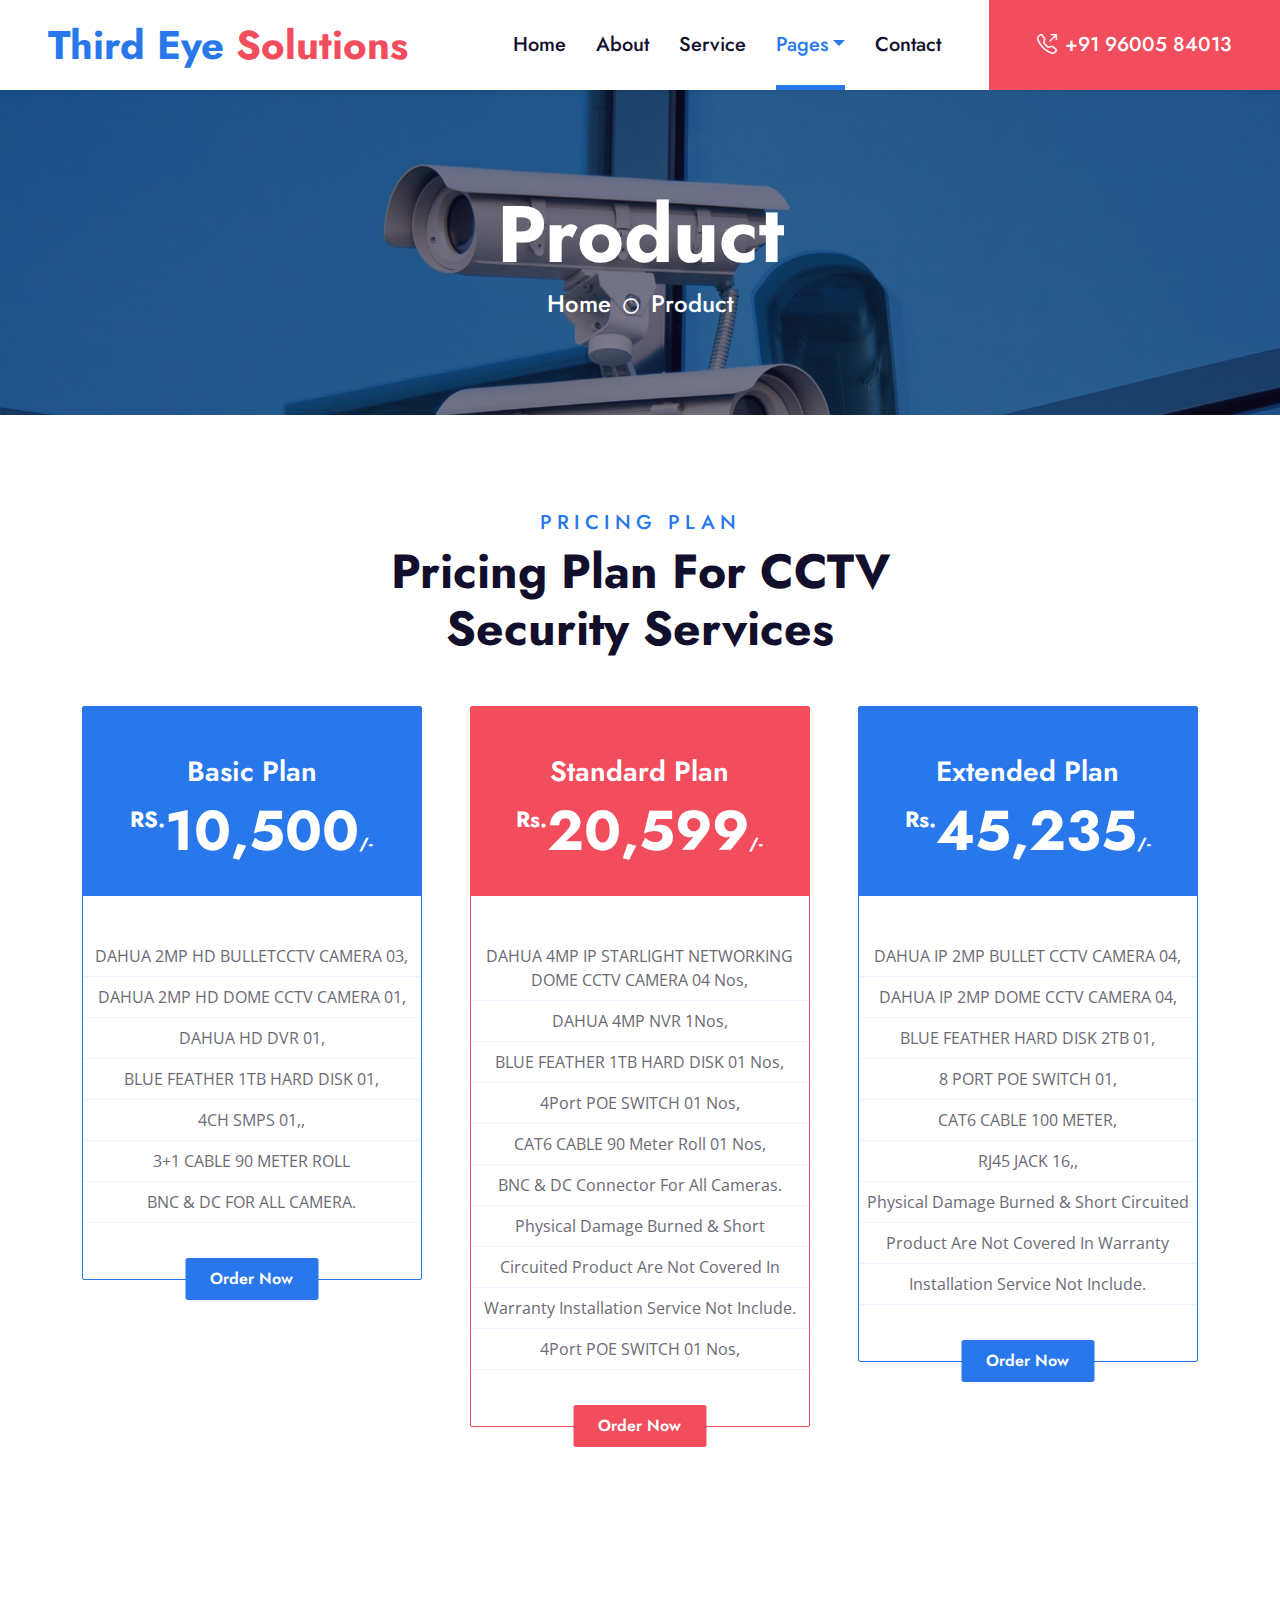
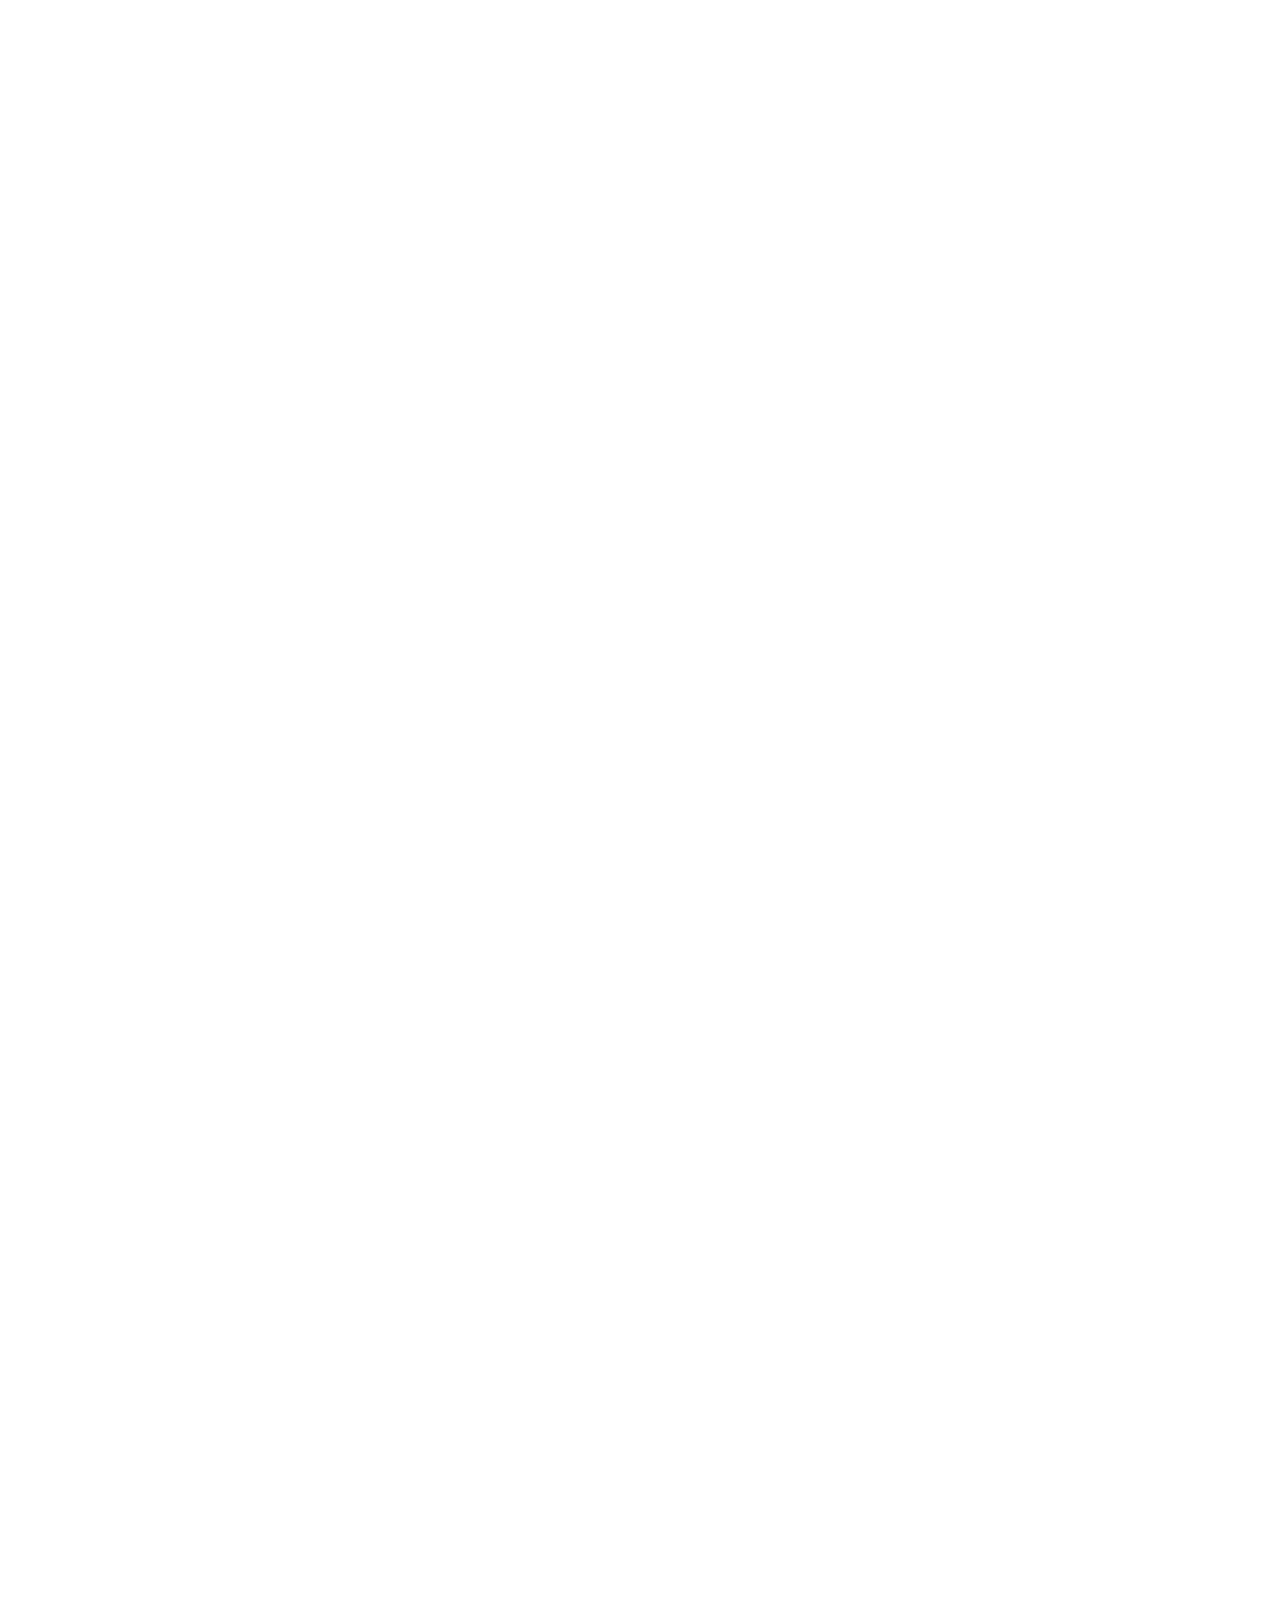
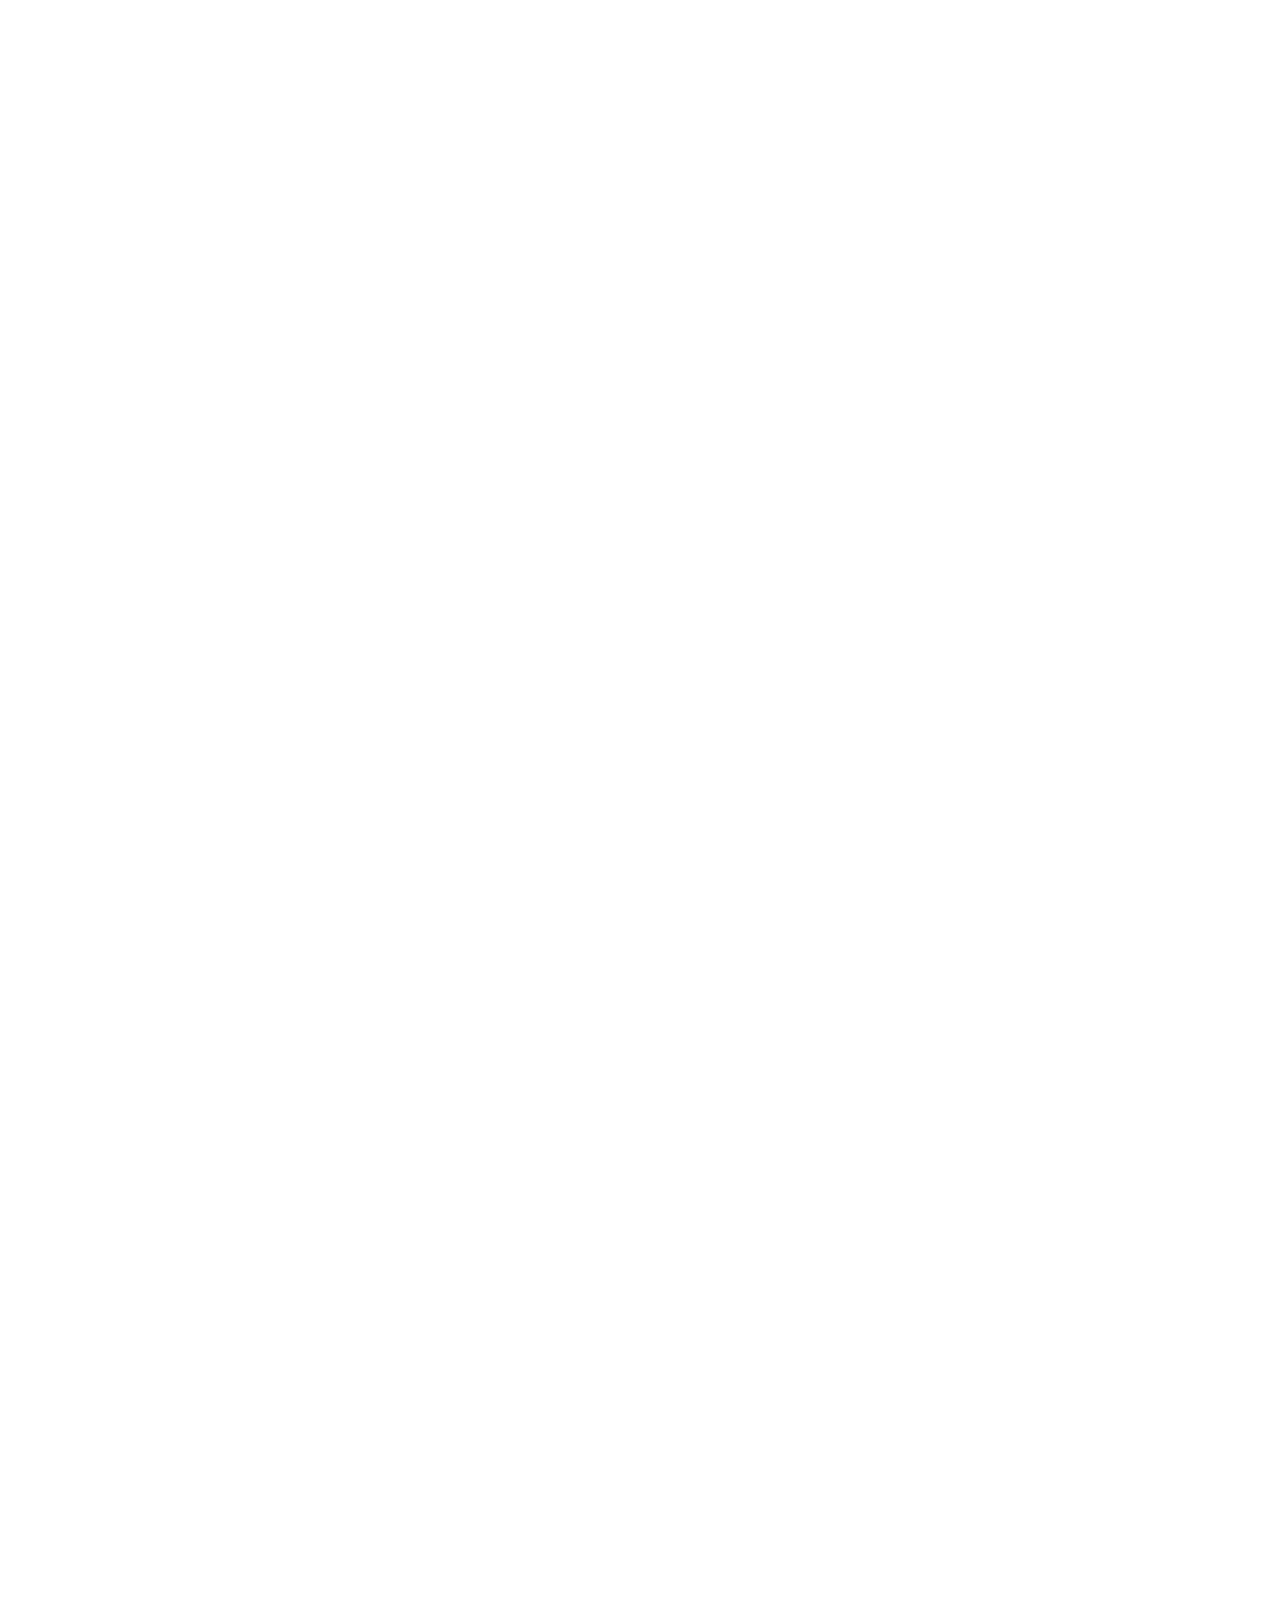
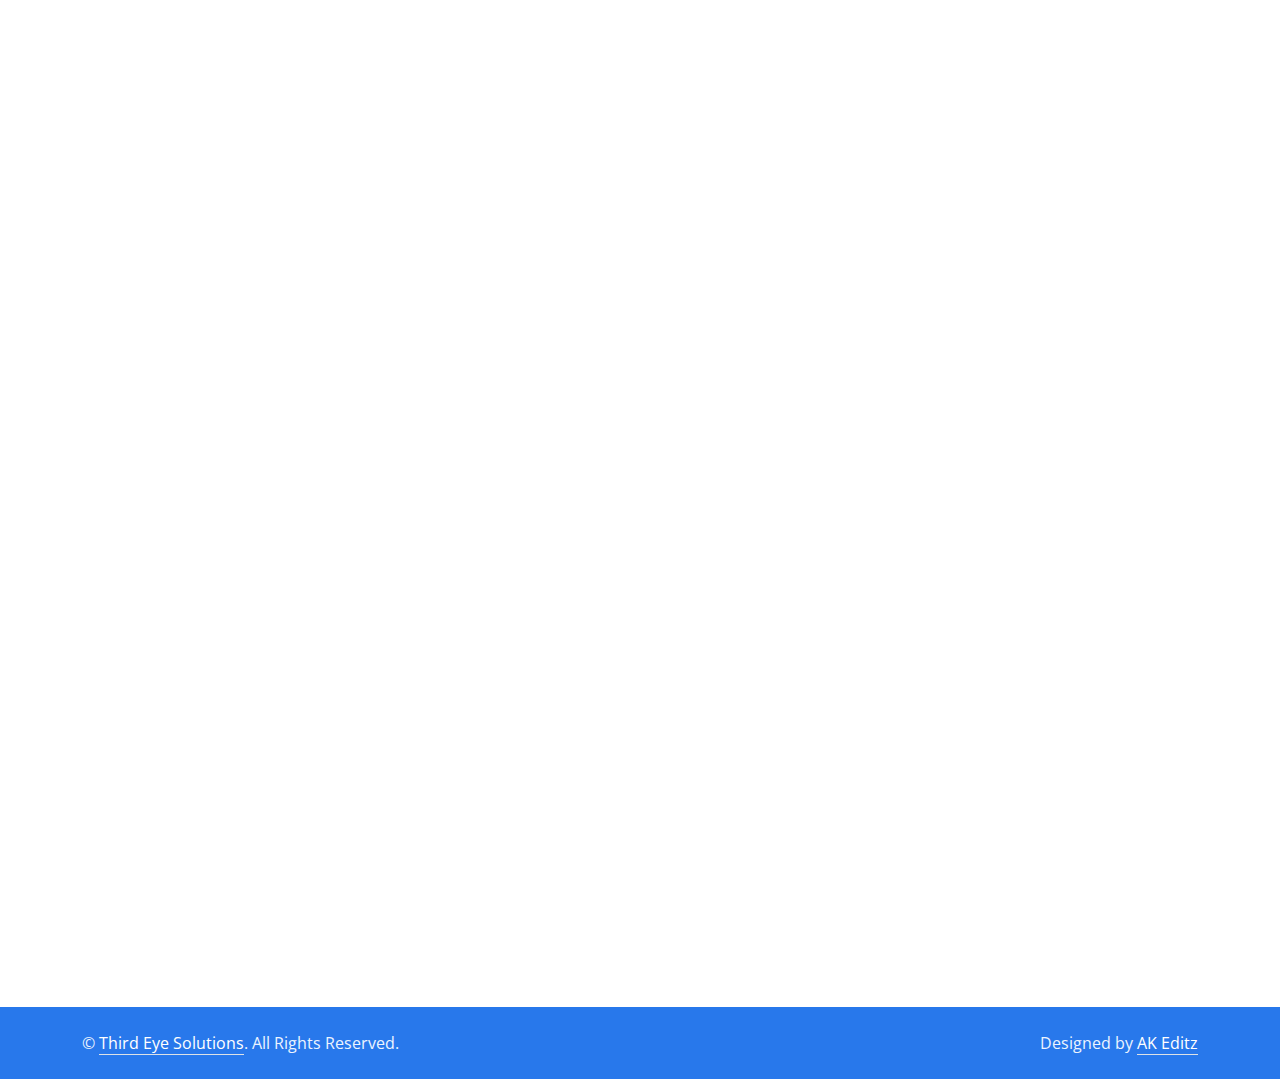
<file: product.html>
<!DOCTYPE html>
<html lang="en">

<head>
    <meta charset="utf-8">
    <title>Third Eye Solutions - Price</title>
    <meta content="width=device-width, initial-scale=1.0" name="viewport">
    <meta name="robots" content="noindex, follow" />
    <meta name="description"
        content="Hi, everyone! Welcome to the Third Eye Solutions, We provided CCTV installation and services " />
    <meta name="keywords" content="CCTV, Camera, Server, Storage Devices, Mobile and Laptop accessories" />
    <meta name="author" content="Third Eye Solutions" />

    <!-- Favicon -->
<link href="img/fav-icon-1.png" rel="icon">

    <!-- Google Web Fonts -->
    <link rel="preconnect" href="https://fonts.gstatic.com">
    <link
        href="https://fonts.googleapis.com/css2?family=Jost:wght@500;600;700&family=Open+Sans:wght@400;600&display=swap"
        rel="stylesheet">

    <!-- Icon Font Stylesheet -->
    <link href="https://cdnjs.cloudflare.com/ajax/libs/font-awesome/5.10.0/css/all.min.css" rel="stylesheet">
    <link href="https://cdn.jsdelivr.net/npm/bootstrap-icons@1.4.1/font/bootstrap-icons.css" rel="stylesheet">
    <link href="lib/flaticon/font/flaticon.css" rel="stylesheet">

    <!-- Libraries Stylesheet -->
    <link href="lib/owlcarousel/assets/owl.carousel.min.css" rel="stylesheet">
    <link href="lib/animate/animate.min.css" rel="stylesheet">

    <!-- Customized Bootstrap Stylesheet -->
    <link href="css/bootstrap.min.css" rel="stylesheet">

    <!-- Template Stylesheet -->
    <link href="css/style.css" rel="stylesheet">
</head>

<body>
    <!-- Navbar Start -->
    <nav class="navbar navbar-expand-lg bg-white navbar-light shadow-sm py-3 py-lg-0 px-2 px-lg-0">
        <a href="index.html" class="navbar-brand ms-lg-5">
            <h1 class="display-6 m-0 text-primary">Third Eye <span class="text-secondary">Solutions</span></h1>
        </a>
        <button class="navbar-toggler" type="button" data-bs-toggle="collapse" data-bs-target="#navbarCollapse">
            <span class="navbar-toggler-icon"></span>
        </button>
        <div class="collapse navbar-collapse" id="navbarCollapse">
            <div class="navbar-nav ms-auto py-0">
                <a href="index.html" class="nav-item nav-link">Home</a>
                <a href="about.html" class="nav-item nav-link">About</a>
                <a href="service.html" class="nav-item nav-link">Service</a>
                <div class="nav-item dropdown">
                    <a href="#" class="nav-link dropdown-toggle active" data-bs-toggle="dropdown">Pages</a>
                    <div class="dropdown-menu m-0">
                        <a href="product.html" class="dropdown-item active">Product</a>
                        <a href="blog.html" class="dropdown-item">Blog Grid</a>
                        <a href="detail.html" class="dropdown-item">Blog Detail</a>
                        <a href="team.html" class="dropdown-item">The Team</a>
                        <a href="testimonial.html" class="dropdown-item">Testimonial</a>
                    </div>
                </div>
                <a href="contact.html" class="nav-item nav-link">Contact</a>
                <a href="tel:+919600584013"
                    class="nav-item nav-link nav-contact bg-secondary text-white px-5 ms-lg-5"><i
                        class="bi bi-telephone-outbound me-2"></i>+91 96005 84013</a>
            </div>
        </div>
    </nav>
    <!-- Navbar End -->

    <!-- Hero Start -->
    <div class="container-fluid bg-primary p-5 hero-header mb-5">
        <div class="row py-5">
            <div class="col-12 text-center">
                <h1 class="display-1 text-white animated zoomIn">Product</h1>
                <a href="index.html" class="h4 text-white">Home</a>
                <i class="far fa-circle text-white px-2"></i>
                <a href="product.html" class="h4 text-white">Product</a>
            </div>
        </div>
    </div>
    <!-- Hero End -->

    <!-- Pricing Plan Start -->
    <div class="container-fluid py-5 wow fadeInUp" data-wow-delay="0.1s" style="margin-bottom: 75px;">
        <div class="container">
            <div class="text-center mx-auto mb-5" style="max-width: 600px;">
                <h5 class="text-primary text-uppercase" style="letter-spacing: 5px;">Pricing Plan</h5>
                <h1 class="display-5 mb-0">Pricing Plan For CCTV Security Services</h1>
            </div>
            <div class="row g-5">
                <div class="col-lg-4 wow slideInUp" data-wow-delay="0.3s">
                    <div class="position-relative border border-primary rounded">
                        <div class="bg-primary text-center pt-5 pb-4">
                            <h3 class="text-white">Basic Plan</h3>
                            <h1 class="display-4 text-white">
                                <small class="align-top"
                                    style="font-size: 22px; line-height: 45px;">RS.</small>10,500<small
                                    class="align-bottom" style="font-size: 16px; line-height: 40px;">/-</small>
                            </h1>
                        </div>
                        <div class="text-center py-5">
                            <p class="border-bottom border-light mb-2 pb-2">DAHUA 2MP HD BULLETCCTV CAMERA 03,</p>
                            <p class="border-bottom border-light mb-2 pb-2">DAHUA 2MP HD DOME CCTV CAMERA 01,</p>
                            <p class="border-bottom border-light mb-2 pb-2">DAHUA HD DVR 01,</p>
                            <p class="border-bottom border-light mb-2 pb-2">BLUE FEATHER 1TB HARD DISK 01,</p>
                            <p class="border-bottom border-light mb-2 pb-2">4CH SMPS 01,,</p>
                            <p class="border-bottom border-light mb-2 pb-2">3+1 CABLE 90 METER ROLL</p>
                            <p class="border-bottom border-light mb-2 pb-2">BNC & DC FOR ALL CAMERA.</p>

                        </div>
                        <a target="_blank"
                            href="https://www.shopyindia.com/dahua-2mp-outdoorbullet-wired-cameras-3-pcs-indoor-dome-1pcs-4ch-dvr-90-mtr-cable-4ch-power-supply-1tb-hdd-bnc/pid-2220325454"
                            class="btn btn-primary py-2 px-4 position-absolute top-100 start-50 translate-middle">Order
                            Now</a>
                    </div>
                </div>
                <div class="col-lg-4 wow slideInUp" data-wow-delay="0.6s">
                    <div class="position-relative border border-secondary rounded">
                        <div class="bg-secondary text-center pt-5 pb-4">
                            <h3 class="text-white">Standard Plan</h3>
                            <h1 class="display-4 text-white">
                                <small class="align-top"
                                    style="font-size: 22px; line-height: 45px;">Rs.</small>20,599<small
                                    class="align-bottom" style="font-size: 16px; line-height: 40px;">/-</small>
                            </h1>
                        </div>
                        <div class="text-center py-5">
                            <p class="border-bottom border-light mb-2 pb-2">DAHUA 4MP IP STARLIGHT NETWORKING DOME CCTV
                                CAMERA 04 Nos,</p>
                            <p class="border-bottom border-light mb-2 pb-2">DAHUA 4MP NVR 1Nos,</p>
                            <p class="border-bottom border-light mb-2 pb-2">BLUE FEATHER 1TB HARD DISK 01 Nos,</p>
                            <p class="border-bottom border-light mb-2 pb-2">4Port POE SWITCH 01 Nos,</p>
                            <p class="border-bottom border-light mb-2 pb-2">CAT6 CABLE 90 Meter Roll 01 Nos,</p>
                            <p class="border-bottom border-light mb-2 pb-2">BNC & DC Connector For All Cameras.</p>
                            <p class="border-bottom border-light mb-2 pb-2">Physical Damage Burned & Short</p>
                            <p class="border-bottom border-light mb-2 pb-2">Circuited Product Are Not Covered In</p>
                            <p class="border-bottom border-light mb-2 pb-2">Warranty Installation Service Not Include.
                            </p>
                            <p class="border-bottom border-light mb-2 pb-2">4Port POE SWITCH 01 Nos,</p>

                        </div>
                        <a target="_blank"
                            href="https://www.shopyindia.com/dahua-4mp-starlight-network-security-system-smart-h265/pid-2220337249"
                            class="btn btn-secondary py-2 px-4 position-absolute top-100 start-50 translate-middle">Order
                            Now</a>
                    </div>
                </div>
                <div class="col-lg-4 wow slideInUp" data-wow-delay="0.9s">
                    <div class="position-relative border border-primary rounded">
                        <div class="bg-primary text-center pt-5 pb-4">
                            <h3 class="text-white">Extended Plan</h3>
                            <h1 class="display-4 text-white">
                                <small class="align-top"
                                    style="font-size: 22px; line-height: 45px;">Rs.</small>45,235<small
                                    class="align-bottom" style="font-size: 16px; line-height: 40px;">/-</small>
                            </h1>
                        </div>
                        <div class="text-center py-5">
                            <p class="border-bottom border-light mb-2 pb-2 text-capitalize">DAHUA IP 2MP BULLET CCTV
                                CAMERA 04,</p>
                            <p class="border-bottom border-light mb-2 pb-2">DAHUA IP 2MP DOME CCTV CAMERA 04,</p>
                            <p class="border-bottom border-light mb-2 pb-2">BLUE FEATHER HARD DISK 2TB 01,</p>
                            <p class="border-bottom border-light mb-2 pb-2">8 PORT POE SWITCH 01,</p>
                            <p class="border-bottom border-light mb-2 pb-2">CAT6 CABLE 100 METER,</p>
                            <p class="border-bottom border-light mb-2 pb-2">RJ45 JACK 16,,</p>
                            <p class="border-bottom border-light mb-2 pb-2">Physical Damage Burned & Short Circuited</p>
                            <p class="border-bottom border-light mb-2 pb-2">Product Are Not Covered In Warranty</p>
                            <p class="border-bottom border-light mb-2 pb-2">Installation Service Not Include.</p>

                        </div>
                        <a target="_blank"
                            href="https://www.shopyindia.com/dahua-2mp-cctv-ip-camera-full-set-4-bullet4-dome-8-channel-nvr-8-port-poe-2tb-hard-disk-cat6-cable90meter-16-rj45-connector/pid-2220589293"
                            class="btn btn-primary py-2 px-4 position-absolute top-100 start-50 translate-middle">Order
                            Now</a>
                    </div>
                </div>
            </div>
        </div>
    </div>
    <!-- Pricing Plan End -->
    <!-- Product Start -->
    <div class="container-fluid py-5 wow fadeInUp" data-wow-delay="0.1s" style="margin-bottom: 75px;">
        <div class="container">
            <div class="text-center mx-auto mb-5" style="max-width: 600px;">
                <h5 class="text-primary text-uppercase" style="letter-spacing: 5px;">Product</h5>
                <h1 class="display-5 mb-0">Our Excellent Products</h1>
            </div>
            <div class="row g-5">
                <div class="col-lg-4 col-md-6 wow zoomIn" data-wow-delay="0.3s">
                    <div class="service-item bg-light border-bottom border-5 border-primary rounded">
                        <div class="position-relative d-flex justify-content-center align-items-center flex-column p-3">
                            <img class="img-fluid mb-2" src="img/cctv-camera.png" alt="">
                            <h5 class="mt-2">CCTV Camera</h5>
                            <a target="_blank"
                                href="https://www.shopyindia.com/security-surveillance-systems/cid-72454393-112160652"><button
                                    class="btn btn-sm btn-primary">View More<i
                                        class="bi bi-arrow-right ms-2"></i></button></i></a>
                        </div>
                    </div>
                </div>
                <div class="col-lg-4 col-md-6 wow zoomIn" data-wow-delay="0.6s">
                    <div class="service-item bg-light border-bottom border-5 border-primary rounded">
                        <div class="position-relative d-flex justify-content-center align-items-center flex-column p-3">
                            <img class="img-fluid mb-2" width="300" src="img/cctv-camera-bunches.png" alt="">
                            <h5 class="mt-2">CCTV Camera Bunches</h5>
                            <a target="_blank"
                                href="https://www.shopyindia.com/cctv-camera-bunces/cid-104717461-104717461"><button
                                    class="btn btn-sm btn-primary">View More<i
                                        class="bi bi-arrow-right ms-2"></i></button></i></a>
                        </div>
                    </div>
                </div>
                <div class="col-lg-4 col-md-6 wow zoomIn" data-wow-delay="0.9s">
                    <div class="service-item bg-light border-bottom border-5 border-primary rounded">
                        <div class="position-relative d-flex justify-content-center align-items-center flex-column p-3">
                            <img class="img-fluid mb-2" width="290" src="img/dvr.png" alt="">
                            <h5 class="mt-2">DVR / NVR</h5>
                            <a target="_blank" href="https://www.shopyindia.com/dvr/cid-104717475-104717480"><button
                                    class="btn btn-sm btn-primary">View More<i
                                        class="bi bi-arrow-right ms-2"></i></button></i></a>
                        </div>
                    </div>
                </div>
                <div class="col-lg-4 col-md-6 wow zoomIn" data-wow-delay="0.3s">
                    <div class="service-item bg-light border-bottom border-5 border-primary rounded">
                        <div class="position-relative d-flex justify-content-center align-items-center flex-column p-3">
                            <img class="img-fluid mb-2" width="300" src="img/wifi-camera.png" alt="">
                            <h5 class="mt-2">Wi-Fi Camera</h5>
                            <a target="_blank"
                                href="https://www.shopyindia.com/wfi-camera/cid-105215975-105215984"><button
                                    class="btn btn-sm btn-primary">View More<i
                                        class="bi bi-arrow-right ms-2"></i></button></i></a>
                        </div>
                    </div>
                </div>
                <div class="col-lg-4 col-md-6 wow zoomIn" data-wow-delay="0.3s">
                    <div class="service-item bg-light border-bottom border-5 border-primary rounded">
                        <div class="position-relative d-flex justify-content-center align-items-center flex-column p-3">
                            <img class="img-fluid mb-2" width="260" src="img/solar camera.png" alt="">
                            <h5 class="mt-2">Solar Camera</h5>
                            <a target="_blank"
                                href="https://www.shopyindia.com/solar-camera/cid-105215984-105215984"><button
                                    class="btn btn-sm btn-primary">View More<i
                                        class="bi bi-arrow-right ms-2"></i></button></i></a>
                        </div>
                    </div>
                </div>
                <div class="col-lg-4 col-md-6 wow zoomIn" data-wow-delay="0.6s">
                    <div class="service-item bg-light border-bottom border-5 border-primary rounded">
                        <div class="position-relative d-flex justify-content-center align-items-center flex-column p-3">
                            <img class="img-fluid mb-2" width="260" src="img/cctv-accessories.png" alt="">
                            <h5 class="mt-2">Security System Accessories</h5>
                            <a target="_blank"
                                href="https://www.shopyindia.com/security-surveillance-systems-accessories/cid-81033387-105216104"><button
                                    class="btn btn-sm btn-primary">View More<i
                                        class="bi bi-arrow-right ms-2"></i></button></i></a>
                        </div>
                    </div>
                </div>
                <div class="col-lg-4 col-md-6 wow zoomIn" data-wow-delay="0.9s">
                    <div class="service-item bg-light border-bottom border-5 border-primary rounded">
                        <div class="position-relative d-flex justify-content-center align-items-center flex-column p-3">
                            <img class="img-fluid mb-2" width="300" src="img/access-control-system.webp" alt="">
                            <h5 class="mt-2">Access Control System</h5>
                            <a target="_blank" href="https://www.shopyindia.com/access-control-system-products/cid-107689662-107689662"><button class="btn btn-sm btn-primary">View More<i
                                        class="bi bi-arrow-right ms-2"></i></button></i></a>
                        </div>
                    </div>
                </div>
                <div class="col-lg-4 col-md-6 wow zoomIn" data-wow-delay="0.9s">
                    <div class="service-item bg-light border-bottom border-5 border-primary rounded">
                        <div class="position-relative d-flex justify-content-center align-items-center flex-column p-3">
                            <img class="img-fluid mb-2" width="275" src="img/hard disk.png" alt="">
                            <h5 class="mt-2">Hard Disk (HDD)</h5>
                            <a target="_blank"
                                href="https://www.shopyindia.com/hard-disk/cid-105216104-105216104"><button
                                    class="btn btn-sm btn-primary">View More<i
                                        class="bi bi-arrow-right ms-2"></i></button></i></a>
                        </div>
                    </div>
                </div>
                <div class="col-lg-4 col-md-6 wow zoomIn" data-wow-delay="0.9s">
                    <div class="service-item bg-light border-bottom border-5 border-primary rounded">
                        <div class="position-relative d-flex justify-content-center align-items-center flex-column p-3">
                            <img class="img-fluid mb-2" width="265" src="img/cable.png" alt="">
                            <h5 class="mt-2">Cable</h5>
                            <a target="_blank" href="https://www.shopyindia.com/cable/cid-105216117-105216117"><button
                                    class="btn btn-sm btn-primary">View More<i
                                        class="bi bi-arrow-right ms-2"></i></button></i></a>
                        </div>
                    </div>
                </div>
                <div class="col-lg-4 col-md-6 wow zoomIn" data-wow-delay="0.9s">
                    <div class="service-item bg-light border-bottom border-5 border-primary rounded">
                        <div class="position-relative d-flex justify-content-center align-items-center flex-column p-3">
                            <img class="img-fluid mb-2" width="300" src="img/mobile_accessories.png" alt="">
                            <img class="img-fluid position-absolute top-0" width="250" src="img/comming soon-1.png"
                                alt="#">
                            <h5 class="mt-2">Mobile Accessories</h5>
                            <a style="pointer-events: none;" href="#"><button class="btn btn-sm btn-primary">View More<i
                                        class="bi bi-arrow-right ms-2"></i></button></i></a>
                        </div>
                    </div>
                </div>
                <div class="col-lg-4 col-md-6 wow zoomIn" data-wow-delay="0.9s">
                    <div class="service-item bg-light border-bottom border-5 border-primary rounded">
                        <div class="position-relative d-flex justify-content-center align-items-center flex-column p-3">
                            <img class="img-fluid mb-2" width="270" src="img/laptop_accessories.png" alt="#">
                            <img class="img-fluid position-absolute top-0" width="250" src="img/comming soon-1.png"
                                alt="#">
                            <h5 class="mt-2">Laptop Accessories</h5>
                            <a style="pointer-events: none;" href="#"><button class="btn btn-sm btn-primary">View More<i
                                        class="bi bi-arrow-right ms-2"></i></button></i></a>
                        </div>
                    </div>
                </div>
                <div class="col-lg-4 col-md-6 wow zoomIn" data-wow-delay="0.9s">
                    <div class="service-item bg-light border-bottom border-5 border-primary rounded">
                        <div class="position-relative d-flex justify-content-center align-items-center flex-column p-3">
                            <img class="img-fluid mb-2" width="370" src="img/coming-soon-banner.png" alt="">
                            <h5 class="mt-2">Comming Soon</h5>
                            <a style="pointer-events: none;" href="#"><button class="btn btn-sm btn-primary">View More<i
                                        class="bi bi-arrow-right ms-2"></i></button></i></a>
                        </div>
                    </div>
                </div>
            </div>
        </div>
    </div>

    </div>
    </div>
    <!-- Product End -->

    <!-- Offer Start -->
    <div class="container-fluid bg-offer my-5 py-5 wow zoomIn" data-wow-delay="0.1s">
        <div class="container py-5">
            <div class="row gx-5 justify-content-center">
                <div class="col-lg-7 text-center">
                    <div class="text-center mx-auto mb-4" style="max-width: 600px;">
                        <h5 class="text-white text-uppercase" style="letter-spacing: 5px;">Special Offer</h5>
                        <h1 class="display-5 text-white">Save 50% On All Items Your First Order</h1>
                    </div>
                    <p class="text-white mb-4">Our products include CCTV, Door Access System of various types including
                        Card, PIN,
                        Fingerprint, Facial, Audio & Video
                        intercom Systems as well as telecommunications equipment such as Panasonic PABX and audio &
                        video teleconferencing.</p>
                    <a target="_blank" href=https://www.shopyindia.com/""
                        class="btn btn-primary py-md-3 px-md-5 me-3">Order Now</a>
                    <a href="service.html" class="btn btn-secondary py-md-3 px-md-5">Read More</a>
                </div>
            </div>
        </div>
    </div>
    <!-- Offer End -->

    <!-- Testimonial Start -->
<div class="container-fluid py-5 wow fadeInUp" data-wow-delay="0.1s">
    <div class="container">
        <div class="text-center mx-auto mb-5" style="max-width: 600px;">
            <h5 class="text-primary text-uppercase" style="letter-spacing: 5px;">Testimonial</h5>
            <h1 class="display-5 mb-0">What People Say About Our Services</h1>
        </div>
        <div class="owl-carousel testimonial-carousel">
            <div class="text-center pb-4">
                <img class="img-fluid mx-auto rounded-circle" src="img/client-1.jpeg"
                    style="width: 100px; height: 100px;">
                <div class="testimonial-text bg-light rounded p-4 mt-n5">
                    <p class="mt-5">Adrian at Third Eye Solutions CCTV provided a fantastic service from start to
                        finish. From initial survey to establish what was
                        required through to installation.
                    </p>
                    <h4 class="text-truncate">Dhanalakshmi Srinivasan University</h4>
                    <i>CEO</i>
                </div>
            </div>
            <div class="text-center">
                <img class="img-fluid mx-auto rounded-circle" src="img/client-2.jpeg"
                    style="width: 100px; height: 100px;">
                <div class="testimonial-text bg-light rounded p-4 mt-n5">
                    <p class="mt-5">Came highly recommended and didn't fail to impress.Great advice and the work was
                        done on time and with great attention
                        to detail. Really impressed..
                    </p>
                    <h4 class="text-truncate">ST. Joseph Higher Secondary School</h4>
                    <i>Professor</i>
                </div>
            </div>
            <div class="text-center">
                <img class="img-fluid mx-auto rounded-circle" src="img/client-3.jpeg"
                    style="width: 100px; height: 100px;">
                <div class="testimonial-text bg-light rounded p-4 mt-n5">
                    <p class="mt-5">AMAZING company to deal with, fantastic people and products. Wish all companies did
                        business this way.Gareth LyonKirkby
                        Steel tubes. Highly Recommended.
                    </p>
                    <h4 class="text-truncate">Dhanalakshmi Srinivasan Medical College</h4>
                    <i>CEO</i>
                </div>
            </div>
            <div class="text-center">
                <img class="img-fluid mx-auto rounded-circle" src="img/client-4.jpg"
                    style="width: 100px; height: 100px;">
                <div class="testimonial-text bg-light rounded p-4 mt-n5">
                    <p class="mt-5">So happy with this installation. Fast, efficient and tidy workmanship. Very high
                        quality products too. Fantastic, reliable service. Very happy with our news CCTV system.
                    </p>
                    <h4 class="text-truncate">Selpro Checken</h4>
                    <i>Shop Owner</i>
                </div>
            </div>
        </div>
    </div>
</div>
    <!-- Testimonial End -->

    <!-- Our Brands start -->
    <div class="container-fluid wow fadeInUp " data-wow-delay="0.1s">
        <div class="row mt-3 py-5">
            <div class="col-md-12">
                <h2 class="text-center">Our Brands</h2>
                <p class="text-center">We are home to products of all well known brands.</p>
                <div class="brands d-md-flex justify-content-center align-items-center gap-5 px-5">
                    <div class="d-flex d-md-block gap-5">
                        <div><img class="img-fluid" width="200" src="img/brand-1.webp" alt="#"></div>
                        <div><img class="img-fluid" width="200" src="img/brand-2.webp" alt="#"></div>
                    </div>
                    <div class="d-flex d-md-block gap-5">
                        <div><img class="img-fluid" width="200" src="img/brand-3.webp" alt="#"></div>
                        <div><img class="img-fluid" width="200" src="img/brand-4.webp" alt="#"></div>
                    </div>
                    <div class="d-flex d-md-block gap-5">
                        <div><img class="img-fluid" width="200" src="img/brand-5.webp" alt="#"></div>
                        <div><img class="img-fluid" width="200" src="img/brand-6.webp" alt="#"></div>
                    </div>
                    <div class="d-flex d-md-block gap-5">
                        <div><img class="img-fluid" width="200" src="img/brand-7.webp" alt="#"></div>
                        <div><img class="img-fluid" width="200" src="img/brand-8.webp" alt="#"></div>
                    </div>
                    <div class="d-flex d-md-block gap-5">
                        <div><img class="img-fluid" width="200" src="img/brand-9.webp" alt="#"></div>
                        <div><img class="img-fluid" width="200" src="img/brand-10.webp" alt="#"></div>
                    </div>
                    <div><img class="img-fluid" width="150" src="img/brand-11.webp" alt="#"></div>

                </div>
            </div>
        </div>
    </div>

    <!-- Our Brands End -->


    <!-- Footer Start -->
    <div class="container-fluid bg-dark text-light mt-5 py-5 wow fadeInUp" data-wow-delay="0.1s">
        <div class="container pt-5">
            <div class="row g-5">
                <div class="col-lg-3 col-md-6">
                    <h3 class="text-white mb-4">Quick Links</h3>
                    <div class="d-flex flex-column justify-content-start">
                        <a class="text-light mb-2" href="index.html"><i
                                class="bi bi-arrow-right text-primary me-2"></i>Home</a>
                        <a class="text-light mb-2" href="about.html"><i
                                class="bi bi-arrow-right text-primary me-2"></i>About Us</a>
                        <a class="text-light mb-2" href="service.html"><i
                                class="bi bi-arrow-right text-primary me-2"></i>Our Services</a>
                        <a class="text-light mb-2" href="blog.html"><i
                                class="bi bi-arrow-right text-primary me-2"></i>Latest Blog</a>
                        <a class="text-light" href="contact.html"><i
                                class="bi bi-arrow-right text-primary me-2"></i>Contact Us</a>
                    </div>
                </div>
                <div class="col-lg-3 col-md-6">
                    <h3 class="text-white mb-4">Popular Links</h3>
                    <div class="d-flex flex-column justify-content-start">
                        <a class="text-light mb-2" href="product.html"><i
                                class="bi bi-arrow-right text-primary me-2"></i>Product</a>
                        <a class="text-light mb-2" href="team.html"><i
                                class="bi bi-arrow-right text-primary me-2"></i>The Team</a>
                        <a class="text-light mb-2" href="testimonial.html"><i
                                class="bi bi-arrow-right text-primary me-2"></i>Testimonial</a>
                        <a class="text-light mb-2" href="blog.html"><i
                                class="bi bi-arrow-right text-primary me-2"></i>Blog</a>
                        <a class="text-light" href="detail.html"><i class="bi bi-arrow-right text-primary me-2"></i>Blog
                            Detail</a>
                    </div>
                </div>
                <div class="col-lg-3 col-md-6">
                                <h3 class="text-white mb-4">Get In Touch</h3>
                                <p class="mb-2"><i class="bi bi-geo-alt text-primary me-2"></i>No:4/5 , ARD Complex, <br> New Bus Stand Back Side
                                    (North),
                                    Perambalure - 621 212</p>
                                <a class="text-light" href="thirdeyesolutions3@gmail.com">
                                    <p class="mb-2"><i class="bi bi-envelope-open text-primary me-2"></i>thirdeyesolutions3@gmail.com</p>
                                </a>
                                <a class="text-light" href="tel:+919600584013">
                                    <p class="mb-0"><i class="bi bi-telephone text-primary me-2"></i>+919600584013</p>
                                </a>
                </div>
                <div class="col-lg-3 col-md-6">
                    <h3 class="text-white mb-4">Follow Us</h3>
                        <div class="d-flex">
                            <a class="btn btn-lg btn-primary btn-lg-square rounded me-2" target="_blank"
                                href="https://api.whatsapp.com/send?phone=919600454785&forceIntent=true&load=loadInIOSExternalSafari"><i
                                    class="fab fa-whatsapp fw-normal"></i></a>
                                <a class="btn btn-lg btn-primary btn-lg-square rounded me-2" target="_blank"
                                    href="https://www.facebook.com/thirdeyeperambalur?mibextid=LQQJ4d"><i class="fab fa-facebook-f fw-normal"></i></a>
                            <a class="btn btn-lg btn-primary btn-lg-square rounded me-2"  target="_blank"
                                href="https://www.youtube.com/channel/UCjqe3_8M_fss9wy8UyJh3GA"><i class="fab fa-youtube fw-normal"></i></a>
                            <a class="btn btn-lg btn-primary btn-lg-square rounded"  target="_blank" href="https://www.instagram.com/shopyindia_onlinestore/"><i
                                    class="fab fa-instagram fw-normal"></i></a>
                        </div>
                </div>
                <div class="col-12">
                    <form class="mx-auto" style="max-width: 600px;">
                        <div class="input-group">
                            <input type="text" class="form-control border-white p-3" placeholder="Your Email">
                            <button class="btn btn-primary px-4">Sign Up</button>
                        </div>
                    </form>
                </div>
            </div>
        </div>
    </div>
    <div class="container-fluid bg-primary text-light py-4">
        <div class="container">
            <div class="row g-5">
                <div class="col-md-6 text-center text-md-start">
                    <p class="mb-md-0">&copy; <a class="text-white border-bottom" href="#">Third Eye Solutions</a>. All
                        Rights Reserved.</p>
                </div>
                <div class="col-md-6 text-center text-md-end">
                    <p class="mb-0">Designed by <a class="text-white border-bottom" target="_blank" href="https://akeditz.com">AK
                            Editz</a></p>
                </div>
            </div>
        </div>
    </div>
    <!-- Footer End -->

    <!-- Back to Top -->
    <a href="#" class="btn btn-lg btn-secondary btn-lg-square rounded back-to-top"><i class="bi bi-arrow-up"></i></a>

    <!-- JavaScript Libraries -->
    <script src="https://code.jquery.com/jquery-3.4.1.min.js"></script>
    <script src="https://cdn.jsdelivr.net/npm/bootstrap@5.0.0/dist/js/bootstrap.bundle.min.js"></script>
    <script src="lib/wow/wow.min.js"></script>
    <script src="lib/easing/easing.min.js"></script>
    <script src="lib/waypoints/waypoints.min.js"></script>
    <script src="lib/owlcarousel/owl.carousel.min.js"></script>

    <!-- Template Javascript -->
    <script src="js/main.js"></script>
</body>

</html>
</file>
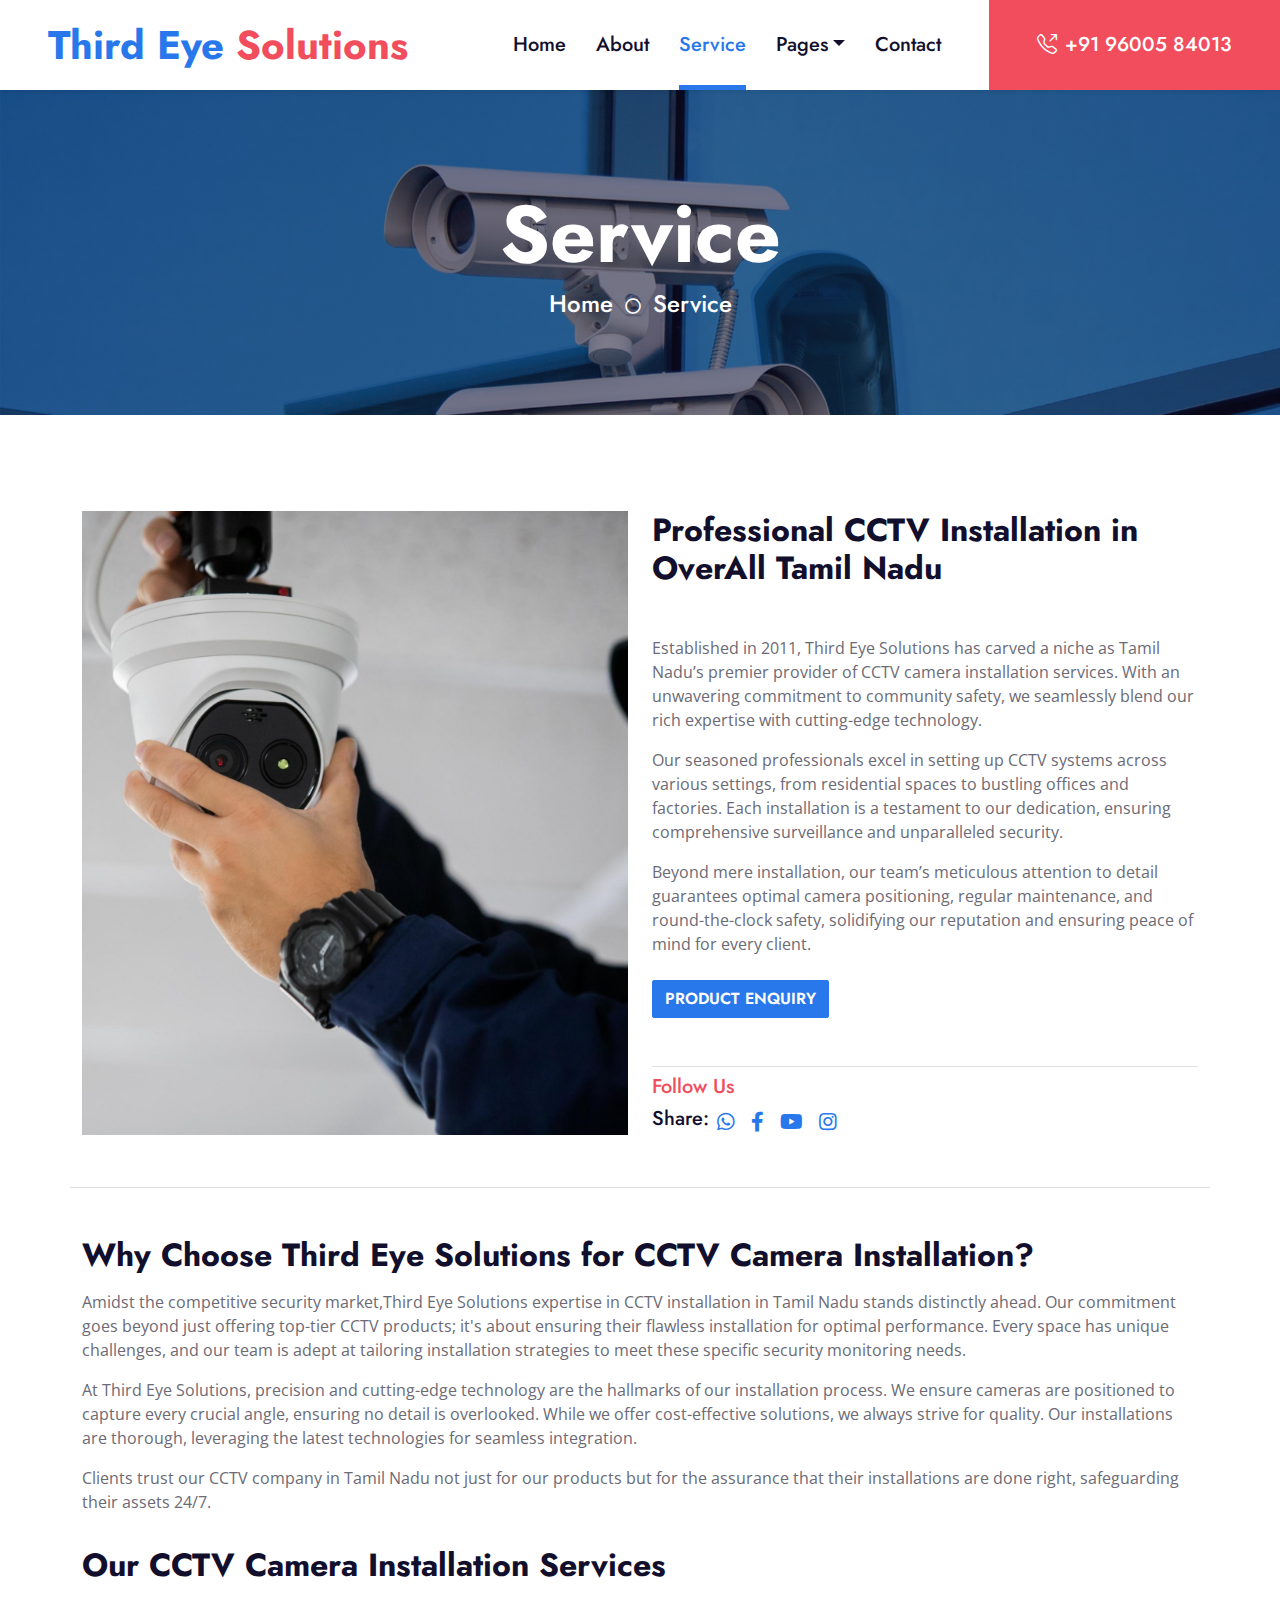
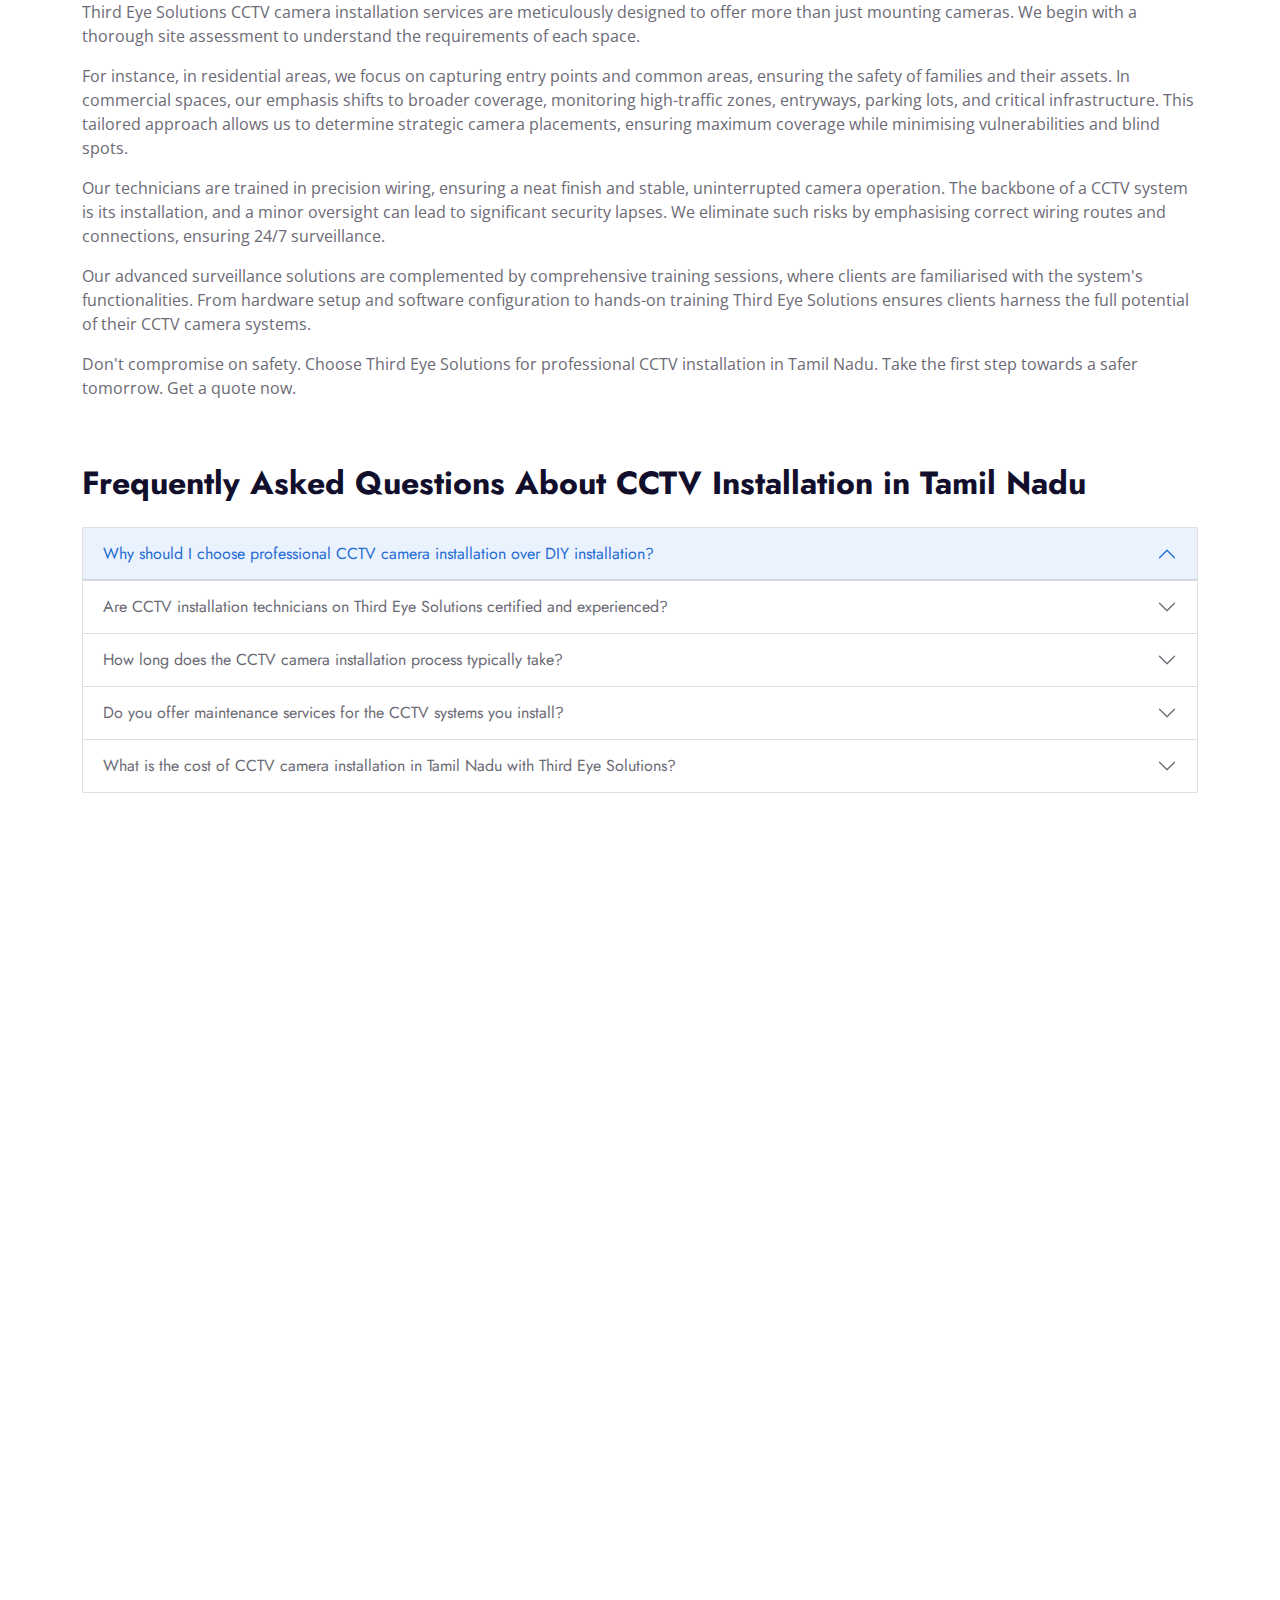
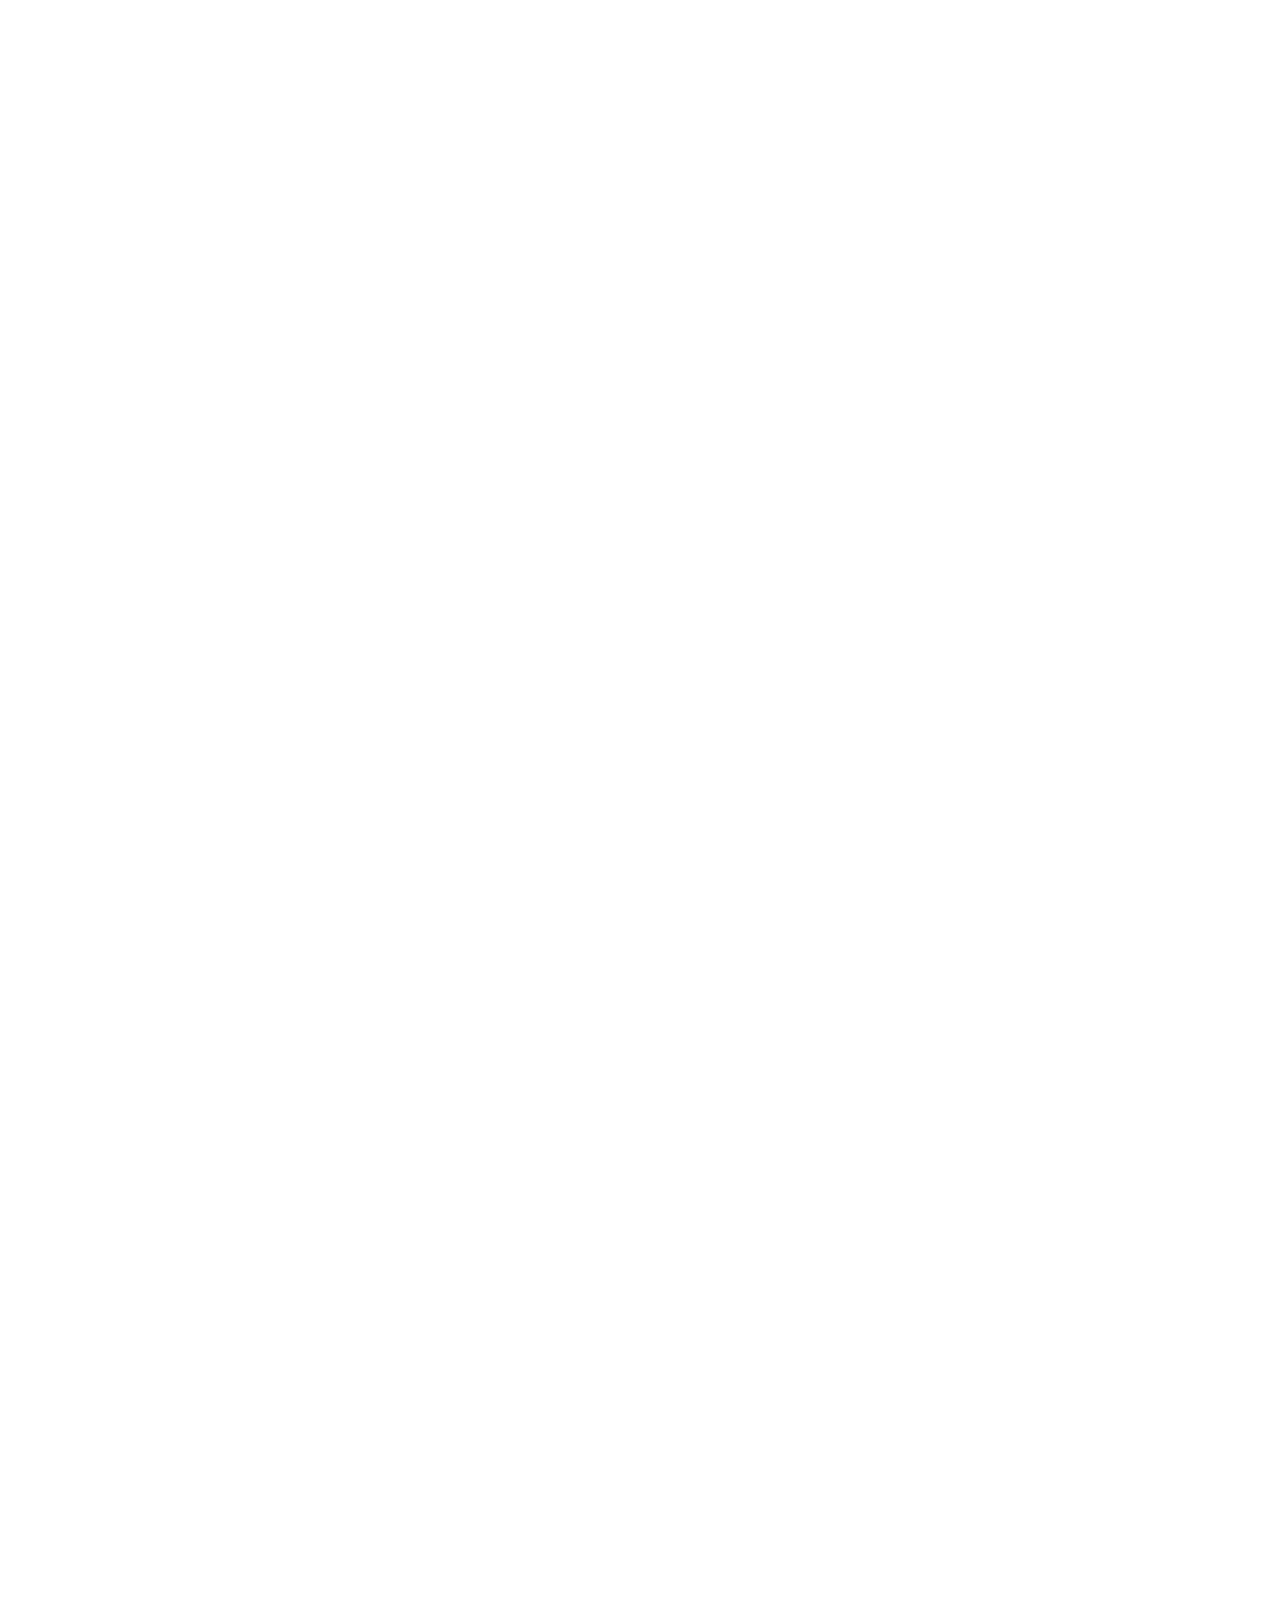
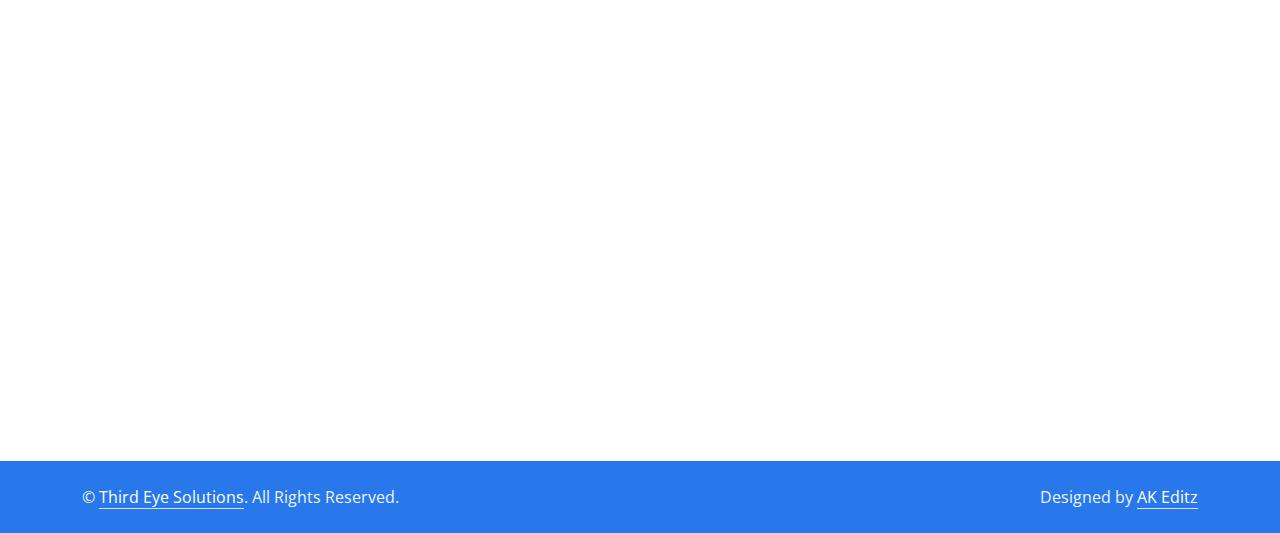
<file: service.html>
<!DOCTYPE html>
<html lang="en">

<head>
    <meta charset="utf-8">
    <title>Third Eye Solutions - Service</title>
    <meta content="width=device-width, initial-scale=1.0" name="viewport">
    <meta name="robots" content="noindex, follow" />
    <meta name="description"
        content="Hi, everyone! Welcome to the Third Eye Solutions, We provided CCTV installation and services " />
    <meta name="keywords" content="CCTV, Camera, Server, Storage Devices, Mobile and Laptop accessories" />
    <meta name="author" content="Third Eye Solutions" />

    <!-- Favicon -->
    <link href="img/fav-icon-1.png" rel="icon">

    <!-- Google Web Fonts -->
    <link rel="preconnect" href="https://fonts.gstatic.com">
    <link
        href="https://fonts.googleapis.com/css2?family=Jost:wght@500;600;700&family=Open+Sans:wght@400;600&display=swap"
        rel="stylesheet">

    <!-- Icon Font Stylesheet -->
    <link href="https://cdnjs.cloudflare.com/ajax/libs/font-awesome/5.10.0/css/all.min.css" rel="stylesheet">
    <link href="https://cdn.jsdelivr.net/npm/bootstrap-icons@1.4.1/font/bootstrap-icons.css" rel="stylesheet">
    <link href="lib/flaticon/font/flaticon.css" rel="stylesheet">
    <link rel="stylesheet" href="https://cdnjs.cloudflare.com/ajax/libs/font-awesome/6.5.2/css/all.min.css"
        integrity="sha512-SnH5WK+bZxgPHs44uWIX+LLJAJ9/2PkPKZ5QiAj6Ta86w+fsb2TkcmfRyVX3pBnMFcV7oQPJkl9QevSCWr3W6A=="
        crossorigin="anonymous" referrerpolicy="no-referrer" />

    <!-- Libraries Stylesheet -->
    <link href="lib/owlcarousel/assets/owl.carousel.min.css" rel="stylesheet">
    <link href="lib/animate/animate.min.css" rel="stylesheet">

    <!-- Customized Bootstrap Stylesheet -->
    <link href="css/bootstrap.min.css" rel="stylesheet">

    <!-- Template Stylesheet -->
    <link href="css/style.css" rel="stylesheet">
</head>

<body>
    <!-- Navbar Start -->
    <nav class="navbar navbar-expand-lg bg-white navbar-light shadow-sm py-3 py-lg-0 px-2 px-lg-0">
        <a href="index.html" class="navbar-brand ms-lg-5">
            <h1 class="display-6 m-0 text-primary">Third Eye <span class="text-secondary">Solutions</span></h1>
        </a>
        <button class="navbar-toggler" type="button" data-bs-toggle="collapse" data-bs-target="#navbarCollapse">
            <span class="navbar-toggler-icon"></span>
        </button>
        <div class="collapse navbar-collapse" id="navbarCollapse">
            <div class="navbar-nav ms-auto py-0">
                <a href="index.html" class="nav-item nav-link">Home</a>
                <a href="about.html" class="nav-item nav-link">About</a>
                <a href="service.html" class="nav-item nav-link active">Service</a>
                <div class="nav-item dropdown">
                    <a href="#" class="nav-link dropdown-toggle" data-bs-toggle="dropdown">Pages</a>
                    <div class="dropdown-menu m-0">
                        <a href="product.html" class="dropdown-item">Product</a>
                        <a href="blog.html" class="dropdown-item">Blog Grid</a>
                        <a href="detail.html" class="dropdown-item">Blog Detail</a>
                        <a href="team.html" class="dropdown-item">The Team</a>
                        <a href="testimonial.html" class="dropdown-item">Testimonial</a>
                    </div>
                </div>
                <a href="contact.html" class="nav-item nav-link">Contact</a>
                <a href="tel:+919600584013"
                    class="nav-item nav-link nav-contact bg-secondary text-white px-5 ms-lg-5"><i
                        class="bi bi-telephone-outbound me-2"></i>+91 96005 84013</a>
            </div>
        </div>
    </nav>
    <!-- Navbar End -->

    <!-- Hero Start -->
    <div class="container-fluid bg-primary p-5 hero-header mb-5">
        <div class="row py-5">
            <div class="col-12 text-center">
                <h1 class="display-1 text-white animated zoomIn">Service</h1>
                <a href="index.html" class="h4 text-white">Home</a>
                <i class="far fa-circle text-white px-2"></i>
                <a href="service.html" class="h4 text-white">Service</a>
            </div>
        </div>
    </div>
    <!-- Hero End -->

    <!-- Services Start -->

    <!-- <div class="container-fluid py-5 wow fadeInUp" data-wow-delay="0.1s">
        <div class="container">
            <div class="text-center mx-auto mb-5" style="max-width: 600px;">
                <h5 class="text-primary text-uppercase" style="letter-spacing: 5px;">Services</h5>
                <h1 class="display-5 mb-0">Our Excellent CCTV Security Services</h1>
            </div>
            <div class="row g-5">
                <div class="col-lg-4 col-md-6 wow zoomIn" data-wow-delay="0.3s">
                    <div class="service-item bg-light border-bottom border-5 border-primary rounded">
                        <div class="position-relative p-5">
                            <i class="flaticon-cctv d-block display-1 fw-normal text-secondary mb-3"></i>
                            <h5 class="text-primary mb-0">CCTV</h5>
                            <h3 class="mb-3">Installation</h3>
                            <p>Kasd dolor no lorem sit tempor at justo rebum rebum stet justo elitr dolor amet sit</p>
                            <a href="">Read More<i class="bi bi-arrow-right ms-2"></i></a>
                        </div>
                    </div>
                </div>
                <div class="col-lg-4 col-md-6 wow zoomIn" data-wow-delay="0.6s">
                    <div class="service-item bg-light border-bottom border-5 border-primary rounded">
                        <div class="position-relative p-5">
                            <i class="flaticon-surveillance d-block display-1 fw-normal text-secondary mb-3"></i>
                            <h5 class="text-primary mb-0">CCTV</h5>
                            <h3 class="mb-3">Configuration</h3>
                            <p>Kasd dolor no lorem sit tempor at justo rebum rebum stet justo elitr dolor amet sit</p>
                            <a href="">Read More<i class="bi bi-arrow-right ms-2"></i></a>
                        </div>
                    </div>
                </div>
                <div class="col-lg-4 col-md-6 wow zoomIn" data-wow-delay="0.9s">
                    <div class="service-item bg-light border-bottom border-5 border-primary rounded">
                        <div class="position-relative p-5">
                            <i class="flaticon-camera d-block display-1 fw-normal text-secondary mb-3"></i>
                            <h5 class="text-primary mb-0">CCTV</h5>
                            <h3 class="mb-3">Maintenance</h3>
                            <p>Kasd dolor no lorem sit tempor at justo rebum rebum stet justo elitr dolor amet sit</p>
                            <a href="">Read More<i class="bi bi-arrow-right ms-2"></i></a>
                        </div>
                    </div>
                </div>
                <div class="col-lg-4 col-md-6 wow zoomIn" data-wow-delay="0.3s">
                    <div class="service-item bg-light border-bottom border-5 border-primary rounded">
                        <div class="position-relative p-5">
                            <i class="flaticon-double d-block display-1 fw-normal text-secondary mb-3"></i>
                            <h5 class="text-primary mb-0">CCTV</h5>
                            <h3 class="mb-3">Repair & Service</h3>
                            <p>Kasd dolor no lorem sit tempor at justo rebum rebum stet justo elitr dolor amet sit</p>
                            <a href="">Read More<i class="bi bi-arrow-right ms-2"></i></a>
                        </div>
                    </div>
                </div>
                <div class="col-lg-4 col-md-6 wow zoomIn" data-wow-delay="0.6s">
                    <div class="service-item bg-light border-bottom border-5 border-primary rounded">
                        <div class="position-relative p-5">
                            <i class="flaticon-security-system d-block display-1 fw-normal text-secondary mb-3"></i>
                            <h5 class="text-primary mb-0">CCTV</h5>
                            <h3 class="mb-3">Monitoring</h3>
                            <p>Kasd dolor no lorem sit tempor at justo rebum rebum stet justo elitr dolor amet sit</p>
                            <a href="">Read More<i class="bi bi-arrow-right ms-2"></i></a>
                        </div>
                    </div>
                </div>
                <div class="col-lg-4 col-md-6 wow zoomIn" data-wow-delay="0.9s">
                    <div class="service-item bg-light border-bottom border-5 border-primary rounded">
                        <div class="position-relative p-5">
                            <i class="flaticon-recorder d-block display-1 fw-normal text-secondary mb-3"></i>
                            <h5 class="text-primary mb-0">CCTV</h5>
                            <h3 class="mb-3">Access Control</h3>
                            <p>Kasd dolor no lorem sit tempor at justo rebum rebum stet justo elitr dolor amet sit</p>
                            <a href="">Read More<i class="bi bi-arrow-right ms-2"></i></a>
                        </div>
                    </div>
                </div>
            </div>
        </div>
    </div> -->

    <div class="container py-5 wow fadeInUp" data-wow-delay="0.1s">
        <div class="row">
            <div class="col-md-6">
                <img src="img/service 1.jpg" class="img-fluid" alt="service Images">
            </div>
            <div class="col-md-6">
                <h2 class="mt-md-0 mt-3">Professional CCTV Installation in OverAll Tamil Nadu</h2>
                <p class="mt-md-5 mt-3">Established in 2011, Third Eye Solutions has carved a niche as Tamil Nadu’s
                    premier
                    provider of CCTV
                    camera installation services.
                    With an unwavering commitment to community safety, we seamlessly blend our rich expertise with
                    cutting-edge technology.</p>
                <p class=" mt-3">Our seasoned professionals excel in setting up CCTV systems across various settings,
                    from residential
                    spaces to bustling
                    offices and factories. Each installation is a testament to our dedication, ensuring comprehensive
                    surveillance and
                    unparalleled security.</p>
                <p class=" mt-3">Beyond mere installation, our team’s meticulous attention to detail guarantees optimal
                    camera
                    positioning, regular
                    maintenance, and round-the-clock safety, solidifying our reputation and ensuring peace of mind for
                    every client.</p>
                <a class="mt-2 btn btn-primary" href="tel:+919600584013">PRODUCT
                    ENQUIRY</a>

                <h5 class="text-secondary mt-5 border-top pt-2">Follow Us</h5>
                <div class="d-flex align-items-start">
                    <h5 class="me-2">Share:</h5>
                    <a class=" fs-5 me-3" target="_blank"
                        href="https://api.whatsapp.com/send?phone=919600454785&forceIntent=true&load=loadInIOSExternalSafari"><i
                            class="fab fa-whatsapp fw-normal"></i></a>
                    <a class=" fs-5 me-3" target="_blank" href="https://www.facebook.com/thirdeyeperambalur?mibextid=LQQJ4d"><i class="fab fa-facebook-f fw-normal"></i></a>
                    <a class=" fs-5 me-3" target="_blank" href="https://www.youtube.com/channel/UCjqe3_8M_fss9wy8UyJh3GA"><i class="fab fa-youtube fw-normal"></i></a>
                    <a class=" fs-5 me-3" target="_blank" href="https://www.instagram.com/shopyindia_onlinestore/"><i class="fab fa-instagram fw-normal"></i></a>
                </div>
            </div>
        </div>
        <div class="row mt-5 border-top pt-5" id="readMore">
            <div class="col-md-12">
                <h2 class="mb-3">Why Choose Third Eye Solutions for CCTV Camera Installation?</h2>
                <p>Amidst the competitive security market,Third Eye Solutions expertise in CCTV installation in Tamil
                    Nadu stands distinctly ahead.
                    Our commitment goes beyond just offering top-tier CCTV products; it's about ensuring their flawless
                    installation for
                    optimal performance. Every space has unique challenges, and our team is adept at tailoring
                    installation strategies to
                    meet these specific security monitoring needs.</p>
                <p>At Third Eye Solutions, precision and cutting-edge technology are the hallmarks of our installation
                    process. We ensure cameras are
                    positioned to capture every crucial angle, ensuring no detail is overlooked. While we offer
                    cost-effective solutions, we
                    always strive for quality. Our installations are thorough, leveraging the latest technologies for
                    seamless integration.</p>
                <p>Clients trust our CCTV company in Tamil Nadu not just for our products but for the assurance that
                    their installations are
                    done right, safeguarding their assets 24/7.</p>
            </div>
        </div>
        <div class="row">
            <div class="col-md-12">
                <h2 class="my-3">Our CCTV Camera Installation Services</h2>
                <p>Third Eye Solutions CCTV camera installation services are meticulously designed to offer more than
                    just
                    mounting cameras. We
                    begin with a thorough site assessment to understand the requirements of each space.</p>
                <p>For instance, in residential areas, we focus on capturing entry points and common areas, ensuring the
                    safety of families
                    and their assets. In commercial spaces, our emphasis shifts to broader coverage, monitoring
                    high-traffic zones,
                    entryways, parking lots, and critical infrastructure. This tailored approach allows us to determine
                    strategic camera
                    placements, ensuring maximum coverage while minimising vulnerabilities and blind spots.</p>
                <p>Our technicians are trained in precision wiring, ensuring a neat finish and stable, uninterrupted
                    camera operation. The
                    backbone of a CCTV system is its installation, and a minor oversight can lead to significant
                    security lapses. We
                    eliminate such risks by emphasising correct wiring routes and connections, ensuring 24/7
                    surveillance.</p>
                <p>Our advanced surveillance solutions are complemented by comprehensive training sessions, where
                    clients are familiarised
                    with the system's functionalities. From hardware setup and software configuration to hands-on
                    training Third Eye Solutions ensures
                    clients harness the full potential of their CCTV camera systems.</p>
                <p>Don't compromise on safety. Choose Third Eye Solutions for professional CCTV installation in Tamil
                    Nadu. Take the first step towards
                    a safer tomorrow. Get a quote now.</p>
            </div>
        </div>
        <div class="row mt-5">
            <div class="col-md-12">
                <h2>Frequently Asked Questions About CCTV Installation in Tamil Nadu</h2>
                <div class="accordion mt-4" id="accordionPanelsStayOpenExample">
                    <div class="accordion-item">
                        <h2 class="accordion-header">
                            <button class="accordion-button" type="button" data-bs-toggle="collapse"
                                data-bs-target="#panelsStayOpen-collapseOne" aria-expanded="false"
                                aria-controls="panelsStayOpen-collapseOne">
                                Why should I choose professional CCTV camera installation over DIY installation?
                            </button>
                        </h2>
                        <div id="panelsStayOpen-collapseOne" class="accordion-collapse collapse">
                            <div class="accordion-body">
                                <p>DIY CCTV installations, while cost-effective, can lead to misaligned cameras and
                                    blind spots, compromising security.
                                    Incorrect wiring poses system failures or safety risks. Professional installation
                                    ensures precision, optimal
                                    functionality, and comprehensive coverage. Trained experts navigate challenges,
                                    providing a reliable and secure setup,
                                    making it a safer and more efficient choice.</p>
                            </div>
                        </div>
                    </div>
                    <div class="accordion-item">
                        <h2 class="accordion-header">
                            <button class="accordion-button collapsed" type="button" data-bs-toggle="collapse"
                                data-bs-target="#panelsStayOpen-collapseTwo" aria-expanded="false"
                                aria-controls="panelsStayOpen-collapseTwo">
                                Are CCTV installation technicians on Third Eye Solutions certified and experienced?
                            </button>
                        </h2>
                        <div id="panelsStayOpen-collapseTwo" class="accordion-collapse collapse">
                            <div class="accordion-body">
                                <p>Yes, Third Eye Solutions technicians are both certified and experienced. Our
                                    team undergoes rigorous training in the newest
                                    technologies and methodologies, guaranteeing that every CCTV installation adheres to
                                    top-tier quality standards and
                                    safety protocols.</p>
                            </div>
                        </div>
                    </div>
                    <div class="accordion-item">
                        <h2 class="accordion-header">
                            <button class="accordion-button collapsed" type="button" data-bs-toggle="collapse"
                                data-bs-target="#panelsStayOpen-collapseThree" aria-expanded="false"
                                aria-controls="panelsStayOpen-collapseThree">
                                How long does the CCTV camera installation process typically take?
                            </button>
                        </h2>
                        <div id="panelsStayOpen-collapseThree" class="accordion-collapse collapse">
                            <div class="accordion-body">
                                <p>The duration of a CCTV camera installation varies based on factors such as the
                                    number of cameras and the structure’s
                                    layout. On average, a four-camera system is completed within four to six
                                    hours.</p>
                            </div>
                        </div>
                    </div>
                    <div class="accordion-item">
                        <h2 class="accordion-header">
                            <button class="accordion-button collapsed" type="button" data-bs-toggle="collapse"
                                data-bs-target="#panelsStayOpen-collapseFour" aria-expanded="false"
                                aria-controls="panelsStayOpen-collapseFour">
                                Do you offer maintenance services for the CCTV systems you install?
                            </button>
                        </h2>
                        <div id="panelsStayOpen-collapseFour" class="accordion-collapse collapse">
                            <div class="accordion-body">
                                <p>Yes, we do. Beyond the initial installation, we provide regular CCTV camera
                                    maintenance, ensuring the systems we install
                                    continue to operate at peak performance. This proactive approach guarantees
                                    consistent performance, system longevity,
                                    and reliability, ensuring your premises remain secure.</p>
                            </div>
                        </div>
                    </div>
                    <div class="accordion-item">
                        <h2 class="accordion-header">
                            <button class="accordion-button collapsed" type="button" data-bs-toggle="collapse"
                                data-bs-target="#panelsStayOpen-collapseFive" aria-expanded="false"
                                aria-controls="panelsStayOpen-collapseFive">
                                What is the cost of CCTV camera installation in Tamil Nadu with Third Eye Solutions?
                            </button>
                        </h2>
                        <div id="panelsStayOpen-collapseFive" class="accordion-collapse collapse">
                            <div class="accordion-body">
                                <p>The cost of CCTV camera installation with Third Eye Solutions may vary based on
                                    the chosen CCTV system package, wiring needs, and
                                    the installation site. However, Third Eye Solutionsis committed to offering
                                    affordable CCTV camera prices and installation
                                    services in Tamil Nadu without compromising quality. </p>
                            </div>
                        </div>
                    </div>
                </div>
            </div>
        </div>
    </div>

    <!-- Services End -->
<!-- How its work Start  -->
<div class="container how-its-work wow fadeInUp" data-wow-delay="0.1s">
    <div class="row mt-5 pb-5">
    <div class="mb-5 text-center">
            <h2>How It Works</h2>
    </div>
        <div class="col-md-4 wow zoomIn" data-wow-delay="0.3s" >
            <div class="card border-0 shadow">
                <div class="card-body p-3 d-flex flex-column justify-content-center align-items-center text-center gap-3">
                       <h1 class="display-1 text-dark"><i class="fa-solid fa-earth-asia fa-spin"></i></h1>
                    <h4>STEP 01</h4>
                    <p class="text-dark">Give us a call to schedule a face-to-face consultation with our team and receive an estimated quote.</p>
                </div>
            </div>
        </div>
        
        <div class="col-md-4 mt-md-0 mt-4 wow zoomIn" data-wow-delay="0.3s">
            <div class="card border-0 shadow">
                <div class="card-body p-3 d-flex flex-column justify-content-center align-items-center text-center gap-3">
                   <h1 class="display-1"><i class="fa-solid fa-handshake-angle fa-shake"></i></h1>
                    <h4>STEP 02</h4>
                    <p class="text-dark">We will visit you on-site to provide you with accurate pricing.</p>
                </div>
            </div>
        </div>
    
        <div class="col-md-4 mt-md-0 mt-4 wow zoomIn" data-wow-delay="0.3s">
            <div class="card border-0 shadow">
                <div class="card-body p-3 d-flex flex-column justify-content-center align-items-center text-center gap-3">
                  <h1 class="display-1"><i class="fa-solid fa-eye-dropper fa-beat"></i></h1>
                    <h4>STEP 03</h4>    
                    <p class="text-dark">Once the quotation has been agreed upon, we will begin the installation of your chosen security system.</p>
                </div>
            </div>
        </div>
    </div>
</div>
<!-- How its work End -->

    <!-- Offer Start -->
    <div class="container-fluid bg-offer my-5 py-5 wow zoomIn" data-wow-delay="0.1s">
        <div class="container py-5">
            <div class="row gx-5 justify-content-center">
                <div class="col-lg-7 text-center">
                    <div class="text-center mx-auto mb-4" style="max-width: 600px;">
                        <h5 class="text-white text-uppercase" style="letter-spacing: 5px;">Special Offer</h5>
                        <h1 class="display-5 text-white">Save 50% On All Items Your First Order</h1>
                    </div>
                    <p class="text-white mb-4">Our products include CCTV, Door Access System of various types including Card, PIN,
                    Fingerprint, Facial, Audio & Video
                    intercom Systems as well as telecommunications equipment such as Panasonic PABX and audio &
                    video teleconferencing.</p>
                    <a target="_blank" href="https://www.shopyindia.com/"
                        class="btn btn-primary py-md-3 px-md-5 me-3">Order Now</a>
                    <a href="#readMore" class="btn btn-secondary py-md-3 px-md-5">Read More</a>
                </div>
            </div>
        </div>
    </div>
    <!-- Offer End -->

    <!-- Testimonial Start -->
<div class="container-fluid py-5 wow fadeInUp" data-wow-delay="0.1s">
    <div class="container">
        <div class="text-center mx-auto mb-5" style="max-width: 600px;">
            <h5 class="text-primary text-uppercase" style="letter-spacing: 5px;">Testimonial</h5>
            <h1 class="display-5 mb-0">What People Say About Our Services</h1>
        </div>
        <div class="owl-carousel testimonial-carousel">
            <div class="text-center pb-4">
                <img class="img-fluid mx-auto rounded-circle" src="img/client-1.jpeg"
                    style="width: 100px; height: 100px;">
                <div class="testimonial-text bg-light rounded p-4 mt-n5">
                    <p class="mt-5">Adrian at Third Eye Solutions CCTV provided a fantastic service from start to
                        finish. From initial survey to establish what was
                        required through to installation.
                    </p>
                    <h4 class="text-truncate">Dhanalakshmi Srinivasan University</h4>
                    <i>CEO</i>
                </div>
            </div>
            <div class="text-center">
                <img class="img-fluid mx-auto rounded-circle" src="img/client-2.jpeg"
                    style="width: 100px; height: 100px;">
                <div class="testimonial-text bg-light rounded p-4 mt-n5">
                    <p class="mt-5">Came highly recommended and didn't fail to impress.Great advice and the work was
                        done on time and with great attention
                        to detail. Really impressed..
                    </p>
                    <h4 class="text-truncate">ST. Joseph Higher Secondary School</h4>
                    <i>Professor</i>
                </div>
            </div>
            <div class="text-center">
                <img class="img-fluid mx-auto rounded-circle" src="img/client-3.jpeg"
                    style="width: 100px; height: 100px;">
                <div class="testimonial-text bg-light rounded p-4 mt-n5">
                    <p class="mt-5">AMAZING company to deal with, fantastic people and products. Wish all companies did
                        business this way.Gareth LyonKirkby
                        Steel tubes. Highly Recommended.
                    </p>
                    <h4 class="text-truncate">Dhanalakshmi Srinivasan Medical College</h4>
                    <i>CEO</i>
                </div>
            </div>
            <div class="text-center">
                <img class="img-fluid mx-auto rounded-circle" src="img/client-4.jpg"
                    style="width: 100px; height: 100px;">
                <div class="testimonial-text bg-light rounded p-4 mt-n5">
                    <p class="mt-5">So happy with this installation. Fast, efficient and tidy workmanship. Very high
                        quality products too. Fantastic, reliable service. Very happy with our news CCTV system.
                    </p>
                    <h4 class="text-truncate">Selpro Checken</h4>
                    <i>Shop Owner</i>
                </div>
            </div>
        </div>
    </div>
</div>
    <!-- Testimonial End -->
    <!-- Our Brands start -->
    <div class="container-fluid wow fadeInUp " data-wow-delay="0.1s">
        <div class="row mt-3 py-5">
            <div class="col-md-12">
                <h2 class="text-center">Our Brands</h2>
                <p class="text-center">We are home to products of all well known brands.</p>
                <div class="brands d-md-flex justify-content-center align-items-center gap-5 px-5">
                    <div class="d-flex d-md-block gap-5">
                        <div><img class="img-fluid" width="200" src="img/brand-1.webp" alt="#"></div>
                        <div><img class="img-fluid" width="200" src="img/brand-2.webp" alt="#"></div>
                    </div>
                    <div class="d-flex d-md-block gap-5">
                        <div><img class="img-fluid" width="200" src="img/brand-3.webp" alt="#"></div>
                        <div><img class="img-fluid" width="200" src="img/brand-4.webp" alt="#"></div>
                    </div>
                    <div class="d-flex d-md-block gap-5">
                        <div><img class="img-fluid" width="200" src="img/brand-5.webp" alt="#"></div>
                        <div><img class="img-fluid" width="200" src="img/brand-6.webp" alt="#"></div>
                    </div>
                    <div class="d-flex d-md-block gap-5">
                        <div><img class="img-fluid" width="200" src="img/brand-7.webp" alt="#"></div>
                        <div><img class="img-fluid" width="200" src="img/brand-8.webp" alt="#"></div>
                    </div>
                    <div class="d-flex d-md-block gap-5">
                        <div><img class="img-fluid" width="200" src="img/brand-9.webp" alt="#"></div>
                        <div><img class="img-fluid" width="200" src="img/brand-10.webp" alt="#"></div>
                    </div>
                    <div><img class="img-fluid" width="150" src="img/brand-11.webp" alt="#"></div>

                </div>
            </div>
        </div>
    </div>

    <!-- Our Brands End -->

    <!-- Footer Start -->
    <div class="container-fluid bg-dark text-light mt-5 py-5 wow fadeInUp" data-wow-delay="0.1s">
        <div class="container pt-5">
            <div class="row g-5">
                <div class="col-lg-3 col-md-6">
                    <h3 class="text-white mb-4">Quick Links</h3>
                    <div class="d-flex flex-column justify-content-start">
                        <a class="text-light mb-2" href="index.html"><i
                                class="bi bi-arrow-right text-primary me-2"></i>Home</a>
                        <a class="text-light mb-2" href="about.html"><i
                                class="bi bi-arrow-right text-primary me-2"></i>About Us</a>
                        <a class="text-light mb-2" href="service.html"><i
                                class="bi bi-arrow-right text-primary me-2"></i>Our Services</a>
                        <a class="text-light mb-2" href="blog.html"><i
                                class="bi bi-arrow-right text-primary me-2"></i>Latest Blog</a>
                        <a class="text-light" href="contact.html"><i
                                class="bi bi-arrow-right text-primary me-2"></i>Contact Us</a>
                    </div>
                </div>
                <div class="col-lg-3 col-md-6">
                    <h3 class="text-white mb-4">Popular Links</h3>
                    <div class="d-flex flex-column justify-content-start">
                        <a class="text-light mb-2" href="product.html"><i class="bi bi-arrow-right text-primary me-2"></i>Product</a>
                        <a class="text-light mb-2" href="team.html"><i class="bi bi-arrow-right text-primary me-2"></i>The Team</a>
                        <a class="text-light mb-2" href="testimonial.html"><i
                                class="bi bi-arrow-right text-primary me-2"></i>Testimonial</a>
                        <a class="text-light mb-2" href="blog.html"><i class="bi bi-arrow-right text-primary me-2"></i>Blog</a>
                        <a class="text-light" href="detail.html"><i class="bi bi-arrow-right text-primary me-2"></i>Blog Detail</a>
                    </div>
                </div>
                <div class="col-lg-3 col-md-6">
                            <h3 class="text-white mb-4">Get In Touch</h3>
                            <p class="mb-2"><i class="bi bi-geo-alt text-primary me-2"></i>No:4/5 , ARD Complex, <br> New Bus Stand Back Side
                                (North),
                                Perambalure - 621 212</p>
                            <a class="text-light" href="thirdeyesolutions3@gmail.com">
                                <p class="mb-2"><i class="bi bi-envelope-open text-primary me-2"></i>thirdeyesolutions3@gmail.com</p>
                            </a>
                            <a class="text-light" href="tel:+919600584013">
                                <p class="mb-0"><i class="bi bi-telephone text-primary me-2"></i>+919600584013</p>
                            </a>
                </div>
                <div class="col-lg-3 col-md-6">
                    <h3 class="text-white mb-4">Follow Us</h3>
                        <div class="d-flex">
                            <a class="btn btn-lg btn-primary btn-lg-square rounded me-2" target="_blank"
                                href="https://api.whatsapp.com/send?phone=919600454785&forceIntent=true&load=loadInIOSExternalSafari"><i
                                    class="fab fa-whatsapp fw-normal"></i></a>
                            <a class="btn btn-lg btn-primary btn-lg-square rounded me-2" target="_blank"
                                href="https://www.facebook.com/thirdeyeperambalur?mibextid=LQQJ4d"><i class="fab fa-facebook-f fw-normal"></i></a>
                            <a class="btn btn-lg btn-primary btn-lg-square rounded me-2"  target="_blank"
                                href="https://www.youtube.com/channel/UCjqe3_8M_fss9wy8UyJh3GA"><i class="fab fa-youtube fw-normal"></i></a>
                            <a class="btn btn-lg btn-primary btn-lg-square rounded"  target="_blank" href="https://www.instagram.com/shopyindia_onlinestore/"><i
                                    class="fab fa-instagram fw-normal"></i></a>
                        </div>
                </div>
                <div class="col-12">
                    <form class="mx-auto" style="max-width: 600px;">
                        <div class="input-group">
                            <input type="text" class="form-control border-white p-3" placeholder="Your Email">
                            <button class="btn btn-primary px-4">Sign Up</button>
                        </div>
                    </form>
                </div>
            </div>
        </div>
    </div>
    <div class="container-fluid bg-primary text-light py-4">
        <div class="container">
            <div class="row g-5">
                <div class="col-md-6 text-center text-md-start">
                    <p class="mb-md-0">&copy; <a class="text-white border-bottom" href="#">Third Eye Solutions</a>. All
                        Rights Reserved.</p>
                </div>
                <div class="col-md-6 text-center text-md-end">
                    <p class="mb-0">Designed by <a class="text-white border-bottom" target="_blank" href="https://akeditz.com">AK
                            Editz</a></p>
                </div>
            </div>
        </div>
    </div>
    <!-- Footer End -->

    <!-- Back to Top -->
    <a href="#" class="btn btn-lg btn-secondary btn-lg-square rounded back-to-top"><i class="bi bi-arrow-up"></i></a>

    <!-- JavaScript Libraries -->
    <script src="https://code.jquery.com/jquery-3.4.1.min.js"></script>
    <script src="https://cdn.jsdelivr.net/npm/bootstrap@5.0.0/dist/js/bootstrap.bundle.min.js"></script>
    <script src="lib/wow/wow.min.js"></script>
    <script src="lib/easing/easing.min.js"></script>
    <script src="lib/waypoints/waypoints.min.js"></script>
    <script src="lib/owlcarousel/owl.carousel.min.js"></script>

    <!-- Template Javascript -->
    <script src="js/main.js"></script>
</body>

</html>
</file>
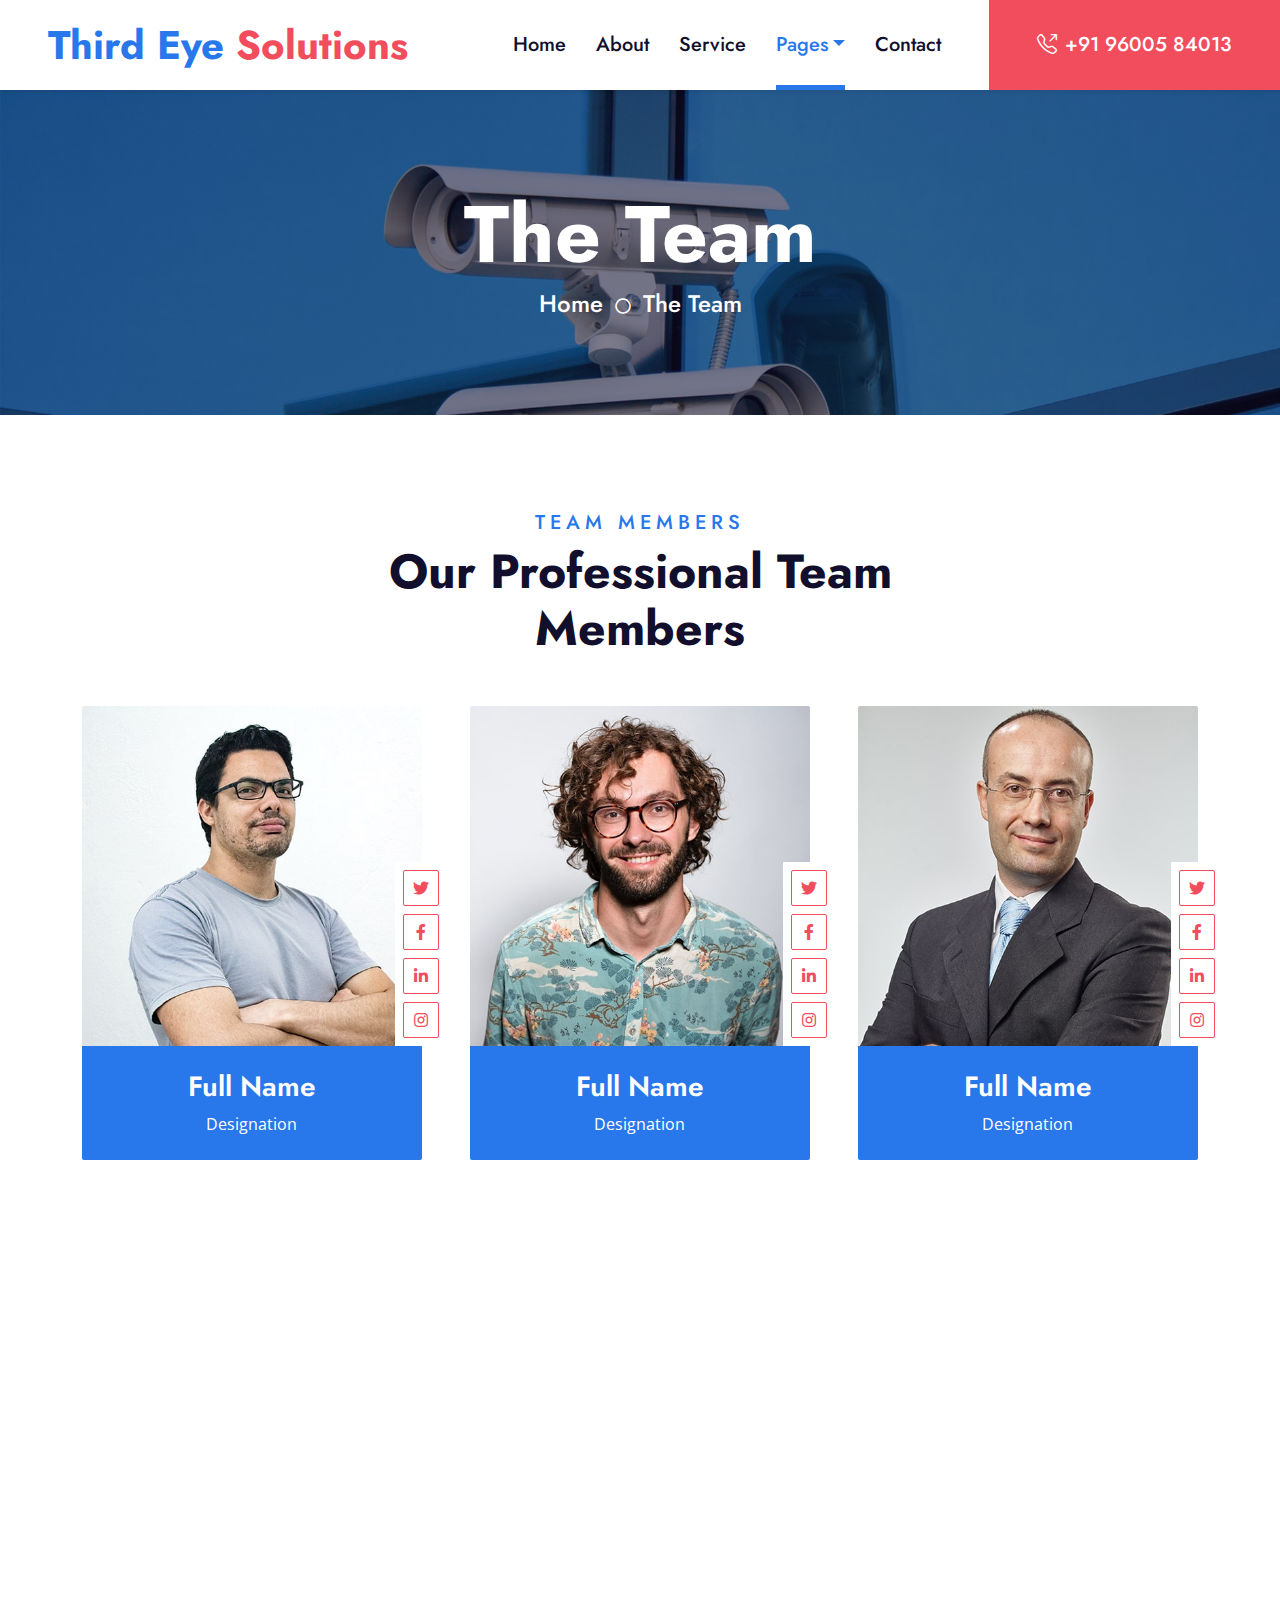
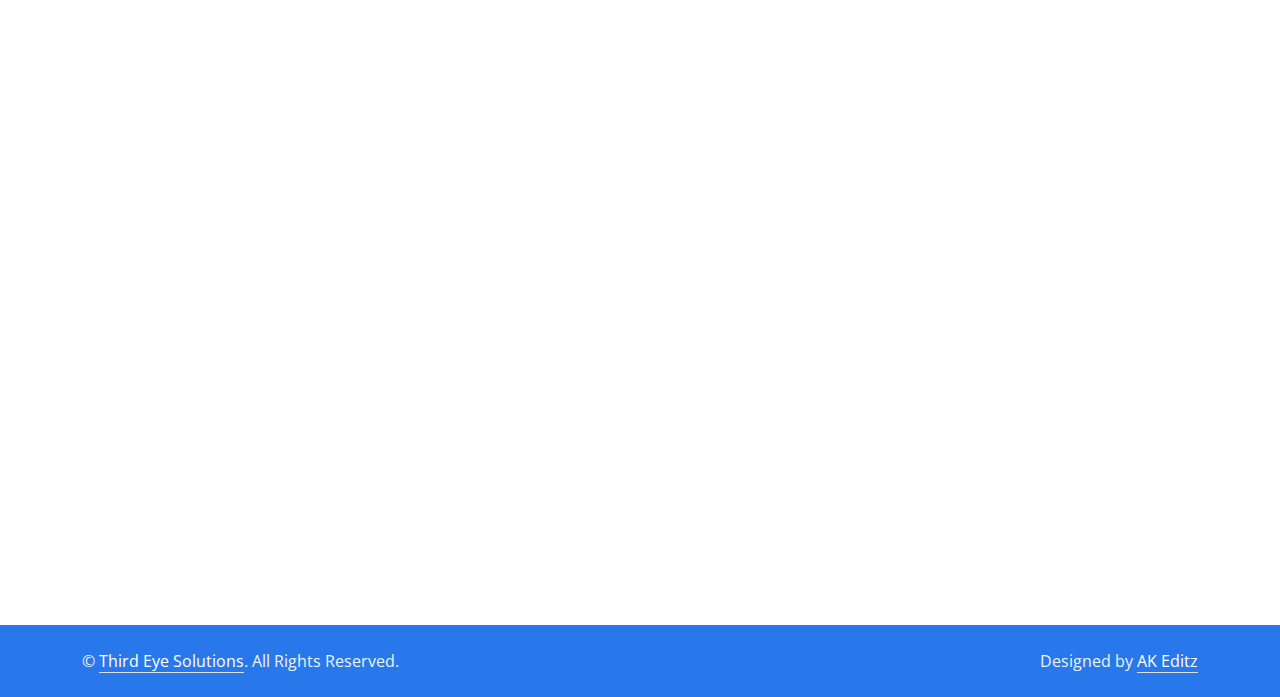
<file: team.html>
<!DOCTYPE html>
<html lang="en">

<head>
    <meta charset="utf-8">
    <title>Third Eye Solutions - Team</title>
    <meta content="width=device-width, initial-scale=1.0" name="viewport">
    <meta name="robots" content="noindex, follow" />
    <meta name="description"
        content="Hi, everyone! Welcome to the Third Eye Solutions, We provided CCTV installation and services " />
    <meta name="keywords" content="CCTV, Camera, Server, Storage Devices, Mobile and Laptop accessories" />
    <meta name="author" content="Third Eye Solutions" />

    <!-- Favicon -->
    <link href="img/fav-icon-1.png" rel="icon">

    <!-- Google Web Fonts -->
    <link rel="preconnect" href="https://fonts.gstatic.com">
    <link
        href="https://fonts.googleapis.com/css2?family=Jost:wght@500;600;700&family=Open+Sans:wght@400;600&display=swap"
        rel="stylesheet">

    <!-- Icon Font Stylesheet -->
    <link href="https://cdnjs.cloudflare.com/ajax/libs/font-awesome/5.10.0/css/all.min.css" rel="stylesheet">
    <link href="https://cdn.jsdelivr.net/npm/bootstrap-icons@1.4.1/font/bootstrap-icons.css" rel="stylesheet">
    <link href="lib/flaticon/font/flaticon.css" rel="stylesheet">

    <!-- Libraries Stylesheet -->
    <link href="lib/owlcarousel/assets/owl.carousel.min.css" rel="stylesheet">
    <link href="lib/animate/animate.min.css" rel="stylesheet">

    <!-- Customized Bootstrap Stylesheet -->
    <link href="css/bootstrap.min.css" rel="stylesheet">

    <!-- Template Stylesheet -->
    <link href="css/style.css" rel="stylesheet">
</head>

<body>
    <!-- Navbar Start -->
    <nav class="navbar navbar-expand-lg bg-white navbar-light shadow-sm py-3 py-lg-0 px-2 px-lg-0">
        <a href="index.html" class="navbar-brand ms-lg-5">
            <h1 class="display-6 m-0 text-primary">Third Eye <span class="text-secondary">Solutions</span></h1>
        </a>
        <button class="navbar-toggler" type="button" data-bs-toggle="collapse" data-bs-target="#navbarCollapse">
            <span class="navbar-toggler-icon"></span>
        </button>
        <div class="collapse navbar-collapse" id="navbarCollapse">
            <div class="navbar-nav ms-auto py-0">
                <a href="index.html" class="nav-item nav-link">Home</a>
                <a href="about.html" class="nav-item nav-link">About</a>
                <a href="service.html" class="nav-item nav-link">Service</a>
                <div class="nav-item dropdown">
                    <a href="#" class="nav-link dropdown-toggle active" data-bs-toggle="dropdown">Pages</a>
                    <div class="dropdown-menu m-0">
                        <a href="product.html" class="dropdown-item">Product</a>
                        <a href="blog.html" class="dropdown-item">Blog Grid</a>
                        <a href="detail.html" class="dropdown-item">Blog Detail</a>
                        <a href="team.html" class="dropdown-item active">The Team</a>
                        <a href="testimonial.html" class="dropdown-item">Testimonial</a>
                    </div>
                </div>
                <a href="contact.html" class="nav-item nav-link">Contact</a>
                <a href="tel:+919600584013"
                    class="nav-item nav-link nav-contact bg-secondary text-white px-5 ms-lg-5"><i
                        class="bi bi-telephone-outbound me-2"></i>+91 96005 84013</a>
            </div>
        </div>
    </nav>
    <!-- Navbar End -->

    <!-- Hero Start -->
    <div class="container-fluid bg-primary p-5 hero-header mb-5">
        <div class="row py-5">
            <div class="col-12 text-center">
                <h1 class="display-1 text-white animated zoomIn">The Team</h1>
                <a href="index.html" class="h4 text-white">Home</a>
                <i class="far fa-circle text-white px-2"></i>
                <a href="team.html" class="h4 text-white">The Team</a>
            </div>
        </div>
    </div>
    <!-- Hero End -->

    <!-- Team Start -->
    <div class="container-fluid py-5 wow fadeInUp" data-wow-delay="0.1s">
        <div class="container">
            <div class="text-center mx-auto mb-5" style="max-width: 600px;">
                <h5 class="text-primary text-uppercase" style="letter-spacing: 5px;">Team Members</h5>
                <h1 class="display-5 mb-0">Our Professional Team Members</h1>
            </div>
            <div class="row g-5">
                <div class="col-lg-4 wow slideInUp" data-wow-delay="0.3s">
                    <div class="position-relative rounded-top">
                        <img class="img-fluid rounded-top w-100" src="img/team-1.jpg" alt="">
                        <div class="position-absolute bottom-0 end-0 d-flex flex-column bg-white p-1"
                            style="margin-right: -25px;">
                            <a class="btn btn-outline-secondary btn-square m-1" href="#"><i
                                    class="fab fa-twitter fw-normal"></i></a>
                            <a class="btn btn-outline-secondary btn-square m-1" href="#"><i
                                    class="fab fa-facebook-f fw-normal"></i></a>
                            <a class="btn btn-outline-secondary btn-square m-1" href="#"><i
                                    class="fab fa-linkedin-in fw-normal"></i></a>
                            <a class="btn btn-outline-secondary btn-square m-1" href="#"><i
                                    class="fab fa-instagram fw-normal"></i></a>
                        </div>
                    </div>
                    <div class="bg-primary text-center rounded-bottom p-4">
                        <h3 class="text-white">Full Name</h3>
                        <p class="text-white m-0">Designation</p>
                    </div>
                </div>
                <div class="col-lg-4 wow slideInUp" data-wow-delay="0.6s">
                    <div class="position-relative rounded-top">
                        <img class="img-fluid rounded-top w-100" src="img/team-2.jpg" alt="">
                        <div class="position-absolute bottom-0 end-0 d-flex flex-column bg-white p-1"
                            style="margin-right: -25px;">
                            <a class="btn btn-outline-secondary btn-square m-1" href="#"><i
                                    class="fab fa-twitter fw-normal"></i></a>
                            <a class="btn btn-outline-secondary btn-square m-1" href="#"><i
                                    class="fab fa-facebook-f fw-normal"></i></a>
                            <a class="btn btn-outline-secondary btn-square m-1" href="#"><i
                                    class="fab fa-linkedin-in fw-normal"></i></a>
                            <a class="btn btn-outline-secondary btn-square m-1" href="#"><i
                                    class="fab fa-instagram fw-normal"></i></a>
                        </div>
                    </div>
                    <div class="bg-primary text-center rounded-bottom p-4">
                        <h3 class="text-white">Full Name</h3>
                        <p class="text-white m-0">Designation</p>
                    </div>
                </div>
                <div class="col-lg-4 wow slideInUp" data-wow-delay="0.9s">
                    <div class="position-relative rounded-top">
                        <img class="img-fluid rounded-top w-100" src="img/team-3.jpg" alt="">
                        <div class="position-absolute bottom-0 end-0 d-flex flex-column bg-white p-1"
                            style="margin-right: -25px;">
                            <a class="btn btn-outline-secondary btn-square m-1" href="#"><i
                                    class="fab fa-twitter fw-normal"></i></a>
                            <a class="btn btn-outline-secondary btn-square m-1" href="#"><i
                                    class="fab fa-facebook-f fw-normal"></i></a>
                            <a class="btn btn-outline-secondary btn-square m-1" href="#"><i
                                    class="fab fa-linkedin-in fw-normal"></i></a>
                            <a class="btn btn-outline-secondary btn-square m-1" href="#"><i
                                    class="fab fa-instagram fw-normal"></i></a>
                        </div>
                    </div>
                    <div class="bg-primary text-center rounded-bottom p-4">
                        <h3 class="text-white">Full Name</h3>
                        <p class="text-white m-0">Designation</p>
                    </div>
                </div>
                <div class="col-lg-4 wow slideInUp" data-wow-delay="0.3s">
                    <div class="position-relative rounded-top">
                        <img class="img-fluid rounded-top w-100" src="img/team-2.jpg" alt="">
                        <div class="position-absolute bottom-0 end-0 d-flex flex-column bg-white p-1"
                            style="margin-right: -25px;">
                            <a class="btn btn-outline-secondary btn-square m-1" href="#"><i
                                    class="fab fa-twitter fw-normal"></i></a>
                            <a class="btn btn-outline-secondary btn-square m-1" href="#"><i
                                    class="fab fa-facebook-f fw-normal"></i></a>
                            <a class="btn btn-outline-secondary btn-square m-1" href="#"><i
                                    class="fab fa-linkedin-in fw-normal"></i></a>
                            <a class="btn btn-outline-secondary btn-square m-1" href="#"><i
                                    class="fab fa-instagram fw-normal"></i></a>
                        </div>
                    </div>
                    <div class="bg-primary text-center rounded-bottom p-4">
                        <h3 class="text-white">Full Name</h3>
                        <p class="text-white m-0">Designation</p>
                    </div>
                </div>
                <div class="col-lg-4 wow slideInUp" data-wow-delay="0.6s">
                    <div class="position-relative rounded-top">
                        <img class="img-fluid rounded-top w-100" src="img/team-3.jpg" alt="">
                        <div class="position-absolute bottom-0 end-0 d-flex flex-column bg-white p-1"
                            style="margin-right: -25px;">
                            <a class="btn btn-outline-secondary btn-square m-1" href="#"><i
                                    class="fab fa-twitter fw-normal"></i></a>
                            <a class="btn btn-outline-secondary btn-square m-1" href="#"><i
                                    class="fab fa-facebook-f fw-normal"></i></a>
                            <a class="btn btn-outline-secondary btn-square m-1" href="#"><i
                                    class="fab fa-linkedin-in fw-normal"></i></a>
                            <a class="btn btn-outline-secondary btn-square m-1" href="#"><i
                                    class="fab fa-instagram fw-normal"></i></a>
                        </div>
                    </div>
                    <div class="bg-primary text-center rounded-bottom p-4">
                        <h3 class="text-white">Full Name</h3>
                        <p class="text-white m-0">Designation</p>
                    </div>
                </div>
                <div class="col-lg-4 wow slideInUp" data-wow-delay="0.9s">
                    <div class="position-relative rounded-top">
                        <img class="img-fluid rounded-top w-100" src="img/team-1.jpg" alt="">
                        <div class="position-absolute bottom-0 end-0 d-flex flex-column bg-white p-1"
                            style="margin-right: -25px;">
                            <a class="btn btn-outline-secondary btn-square m-1" href="#"><i
                                    class="fab fa-twitter fw-normal"></i></a>
                            <a class="btn btn-outline-secondary btn-square m-1" href="#"><i
                                    class="fab fa-facebook-f fw-normal"></i></a>
                            <a class="btn btn-outline-secondary btn-square m-1" href="#"><i
                                    class="fab fa-linkedin-in fw-normal"></i></a>
                            <a class="btn btn-outline-secondary btn-square m-1" href="#"><i
                                    class="fab fa-instagram fw-normal"></i></a>
                        </div>
                    </div>
                    <div class="bg-primary text-center rounded-bottom p-4">
                        <h3 class="text-white">Full Name</h3>
                        <p class="text-white m-0">Designation</p>
                    </div>
                </div>
            </div>
        </div>
    </div>
    <!-- Team End -->

    <!-- Footer Start -->
    <div class="container-fluid bg-dark text-light mt-5 py-5 wow fadeInUp" data-wow-delay="0.1s">
        <div class="container pt-5">
            <div class="row g-5">
                <div class="col-lg-3 col-md-6">
                    <h3 class="text-white mb-4">Quick Links</h3>
                    <div class="d-flex flex-column justify-content-start">
                        <a class="text-light mb-2" href="index.html"><i
                                class="bi bi-arrow-right text-primary me-2"></i>Home</a>
                        <a class="text-light mb-2" href="about.html"><i
                                class="bi bi-arrow-right text-primary me-2"></i>About
                            Us</a>
                        <a class="text-light mb-2" href="service.html"><i
                                class="bi bi-arrow-right text-primary me-2"></i>Our
                            Services</a>
                        <a class="text-light mb-2" href="blog.html"><i
                                class="bi bi-arrow-right text-primary me-2"></i>Latest
                            Blog</a>
                        <a class="text-light" href="contact.html"><i
                                class="bi bi-arrow-right text-primary me-2"></i>Contact Us</a>
                    </div>
                </div>
                <div class="col-lg-3 col-md-6">
                    <h3 class="text-white mb-4">Popular Links</h3>
                        <div class="d-flex flex-column justify-content-start">
                            <a class="text-light mb-2" href="product.html"><i class="bi bi-arrow-right text-primary me-2"></i>Product</a>
                            <a class="text-light mb-2" href="team.html"><i class="bi bi-arrow-right text-primary me-2"></i>The Team</a>
                            <a class="text-light mb-2" href="testimonial.html"><i
                                    class="bi bi-arrow-right text-primary me-2"></i>Testimonial</a>
                            <a class="text-light mb-2" href="blog.html"><i class="bi bi-arrow-right text-primary me-2"></i>Blog</a>
                            <a class="text-light" href="detail.html"><i class="bi bi-arrow-right text-primary me-2"></i>Blog Detail</a>
                        </div>
                </div>
                <div class="col-lg-3 col-md-6">
                                <h3 class="text-white mb-4">Get In Touch</h3>
                                <p class="mb-2"><i class="bi bi-geo-alt text-primary me-2"></i>No:4/5 , ARD Complex, <br> New Bus Stand Back Side
                                    (North),
                                    Perambalure - 621 212</p>
                                <a class="text-light" href="thirdeyesolutions3@gmail.com">
                                    <p class="mb-2"><i class="bi bi-envelope-open text-primary me-2"></i>thirdeyesolutions3@gmail.com</p>
                                </a>
                                <a class="text-light" href="tel:+919600584013">
                                    <p class="mb-0"><i class="bi bi-telephone text-primary me-2"></i>+919600584013</p>
                                </a>
                </div>
                <div class="col-lg-3 col-md-6">
                    <h3 class="text-white mb-4">Follow Us</h3>
                    <div class="d-flex">
                        <a class="btn btn-lg btn-primary btn-lg-square rounded me-2" target="_blank"
                            href="https://api.whatsapp.com/send?phone=919600454785&forceIntent=true&load=loadInIOSExternalSafari"><i
                                class="fab fa-whatsapp fw-normal"></i></a>
                        <a class="btn btn-lg btn-primary btn-lg-square rounded me-2" target="_blank"
                            href="https://www.facebook.com/thirdeyeperambalur?mibextid=LQQJ4d"><i class="fab fa-facebook-f fw-normal"></i></a>
                        <a class="btn btn-lg btn-primary btn-lg-square rounded me-2"  target="_blank"
                            href="https://www.youtube.com/channel/UCjqe3_8M_fss9wy8UyJh3GA"><i class="fab fa-youtube fw-normal"></i></a>
                        <a class="btn btn-lg btn-primary btn-lg-square rounded"  target="_blank" href="https://www.instagram.com/shopyindia_onlinestore/"><i
                                class="fab fa-instagram fw-normal"></i></a>
                    </div>
                </div>
                <div class="col-12">
                    <form class="mx-auto" style="max-width: 600px;">
                        <div class="input-group">
                            <input type="text" class="form-control border-white p-3" placeholder="Your Email">
                            <button class="btn btn-primary px-4">Sign Up</button>
                        </div>
                    </form>
                </div>
            </div>
        </div>
    </div>
    <div class="container-fluid bg-primary text-light py-4">
        <div class="container">
            <div class="row g-5">
                <div class="col-md-6 text-center text-md-start">
                    <p class="mb-md-0">&copy; <a class="text-white border-bottom" href="#">Third Eye Solutions</a>. All
                        Rights Reserved.</p>
                </div>
                <div class="col-md-6 text-center text-md-end">
                    <p class="mb-0">Designed by <a class="text-white border-bottom" target="_blank" href="https://akeditz.com">AK
                            Editz</a></p>
                </div>
            </div>
        </div>
    </div>
    <!-- Footer End -->

    <!-- Back to Top -->
    <a href="#" class="btn btn-lg btn-secondary btn-lg-square rounded back-to-top"><i class="bi bi-arrow-up"></i></a>

    <!-- JavaScript Libraries -->
    <script src="https://code.jquery.com/jquery-3.4.1.min.js"></script>
    <script src="https://cdn.jsdelivr.net/npm/bootstrap@5.0.0/dist/js/bootstrap.bundle.min.js"></script>
    <script src="lib/wow/wow.min.js"></script>
    <script src="lib/easing/easing.min.js"></script>
    <script src="lib/waypoints/waypoints.min.js"></script>
    <script src="lib/owlcarousel/owl.carousel.min.js"></script>

    <!-- Template Javascript -->
    <script src="js/main.js"></script>
</body>

</html>
</file>
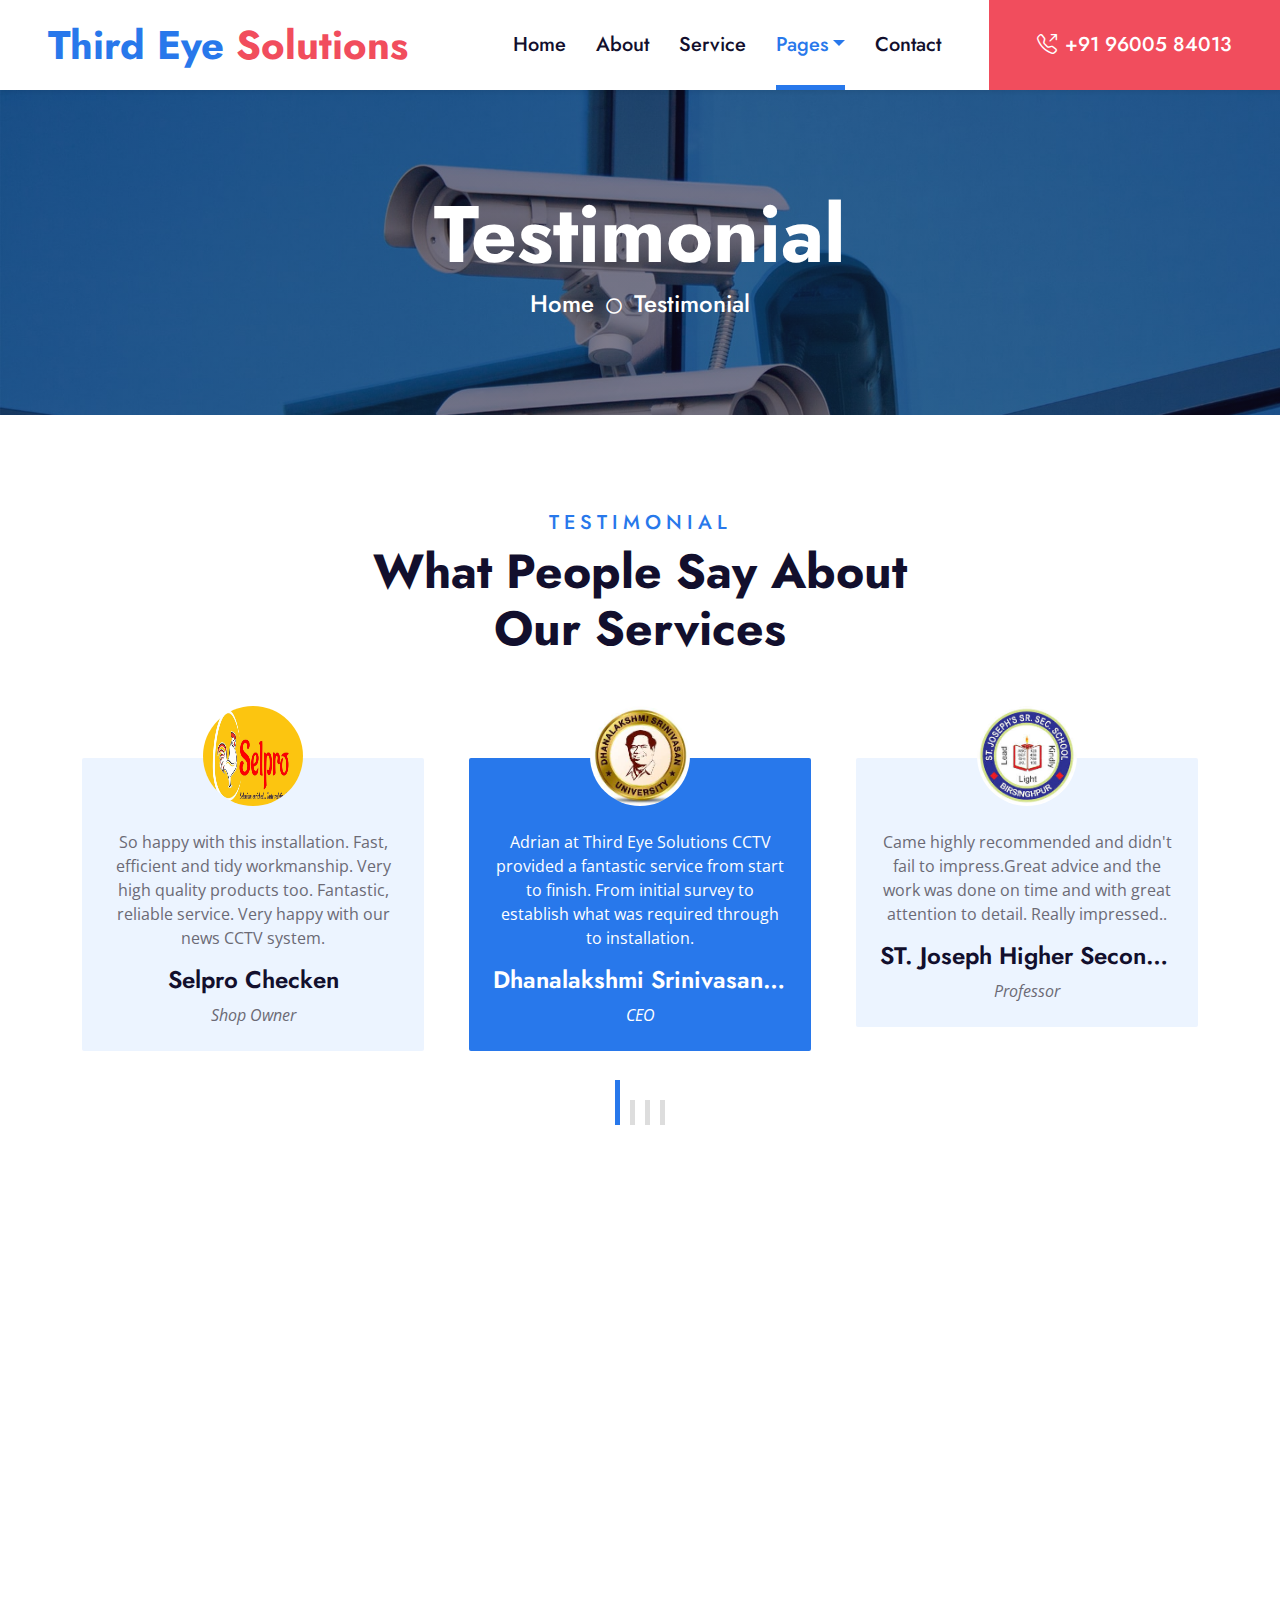
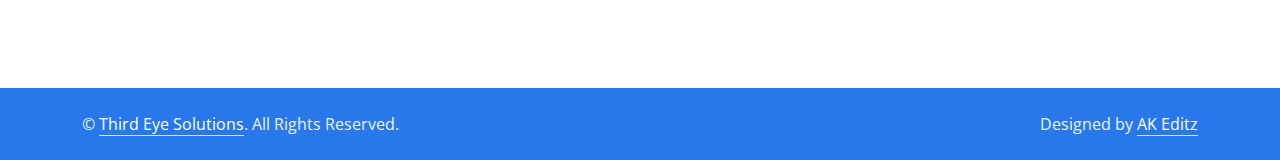
<file: testimonial.html>
<!DOCTYPE html>
<html lang="en">

<head>
    <meta charset="utf-8">
    <title>Third Eye Solutions - Testimonial</title>
    <meta content="width=device-width, initial-scale=1.0" name="viewport">
    <meta name="robots" content="noindex, follow" />
    <meta name="description"
        content="Hi, everyone! Welcome to the Third Eye Solutions, We provided CCTV installation and services " />
    <meta name="keywords" content="CCTV, Camera, Server, Storage Devices, Mobile and Laptop accessories" />
    <meta name="author" content="Third Eye Solutions" />

    <!-- Favicon -->
    <link href="img/fav-icon-1.png" rel="icon">

    <!-- Google Web Fonts -->
    <link rel="preconnect" href="https://fonts.gstatic.com">
    <link
        href="https://fonts.googleapis.com/css2?family=Jost:wght@500;600;700&family=Open+Sans:wght@400;600&display=swap"
        rel="stylesheet">

    <!-- Icon Font Stylesheet -->
    <link href="https://cdnjs.cloudflare.com/ajax/libs/font-awesome/5.10.0/css/all.min.css" rel="stylesheet">
    <link href="https://cdn.jsdelivr.net/npm/bootstrap-icons@1.4.1/font/bootstrap-icons.css" rel="stylesheet">
    <link href="lib/flaticon/font/flaticon.css" rel="stylesheet">

    <!-- Libraries Stylesheet -->
    <link href="lib/owlcarousel/assets/owl.carousel.min.css" rel="stylesheet">
    <link href="lib/animate/animate.min.css" rel="stylesheet">

    <!-- Customized Bootstrap Stylesheet -->
    <link href="css/bootstrap.min.css" rel="stylesheet">

    <!-- Template Stylesheet -->
    <link href="css/style.css" rel="stylesheet">
</head>

<body>
    <!-- Navbar Start -->
    <nav class="navbar navbar-expand-lg bg-white navbar-light shadow-sm py-3 py-lg-0 px-2 px-lg-0">
        <a href="index.html" class="navbar-brand ms-lg-5">
            <h1 class="display-6 m-0 text-primary">Third Eye <span class="text-secondary">Solutions</span></h1>
        </a>
        <button class="navbar-toggler" type="button" data-bs-toggle="collapse" data-bs-target="#navbarCollapse">
            <span class="navbar-toggler-icon"></span>
        </button>
        <div class="collapse navbar-collapse" id="navbarCollapse">
            <div class="navbar-nav ms-auto py-0">
                <a href="index.html" class="nav-item nav-link">Home</a>
                <a href="about.html" class="nav-item nav-link">About</a>
                <a href="service.html" class="nav-item nav-link">Service</a>
                <div class="nav-item dropdown">
                    <a href="#" class="nav-link dropdown-toggle active" data-bs-toggle="dropdown">Pages</a>
                    <div class="dropdown-menu m-0">
                        <a href="product.html" class="dropdown-item">Product</a>
                        <a href="blog.html" class="dropdown-item">Blog Grid</a>
                        <a href="detail.html" class="dropdown-item">Blog Detail</a>
                        <a href="team.html" class="dropdown-item">The Team</a>
                        <a href="testimonial.html" class="dropdown-item active">Testimonial</a>
                    </div>
                </div>
                <a href="contact.html" class="nav-item nav-link">Contact</a>
                <a href="tel:+919600584013"
                    class="nav-item nav-link nav-contact bg-secondary text-white px-5 ms-lg-5"><i
                        class="bi bi-telephone-outbound me-2"></i>+91 96005 84013</a>
            </div>
        </div>
    </nav>
    <!-- Navbar End -->

    <!-- Hero Start -->
    <div class="container-fluid bg-primary p-5 hero-header mb-5">
        <div class="row py-5">
            <div class="col-12 text-center">
                <h1 class="display-1 text-white animated zoomIn">Testimonial</h1>
                <a href="index.html" class="h4 text-white">Home</a>
                <i class="far fa-circle text-white px-2"></i>
                <a href="testimonial.html" class="h4 text-white">Testimonial</a>
            </div>
        </div>
    </div>
    <!-- Hero End -->

    <!-- Testimonial Start -->
    <div class="container-fluid py-5 wow fadeInUp" data-wow-delay="0.1s">
        <div class="container">
            <div class="text-center mx-auto mb-5" style="max-width: 600px;">
                <h5 class="text-primary text-uppercase" style="letter-spacing: 5px;">Testimonial</h5>
                <h1 class="display-5 mb-0">What People Say About Our Services</h1>
            </div>
            <div class="owl-carousel testimonial-carousel">
                <div class="text-center pb-4">
                    <img class="img-fluid mx-auto rounded-circle" src="img/client-1.jpeg"
                        style="width: 100px; height: 100px;">
                    <div class="testimonial-text bg-light rounded p-4 mt-n5">
                        <p class="mt-5">Adrian at Third Eye Solutions CCTV provided a fantastic service from start to finish. From initial survey to establish what was
                        required through to installation.
                        </p>
                        <h4 class="text-truncate">Dhanalakshmi Srinivasan University</h4>
                        <i>CEO</i>
                    </div>
                </div>
                <div class="text-center">
                    <img class="img-fluid mx-auto rounded-circle" src="img/client-2.jpeg"
                        style="width: 100px; height: 100px;">
                    <div class="testimonial-text bg-light rounded p-4 mt-n5">
                        <p class="mt-5">Came highly recommended and didn't fail to impress.Great advice and the work was done on time and with great attention
                        to detail. Really impressed..
                        </p>
                        <h4 class="text-truncate">ST. Joseph Higher Secondary School</h4>
                        <i>Professor</i>
                    </div>
                </div>
                <div class="text-center">
                    <img class="img-fluid mx-auto rounded-circle" src="img/client-3.jpeg"
                        style="width: 100px; height: 100px;">
                    <div class="testimonial-text bg-light rounded p-4 mt-n5">
                        <p class="mt-5">AMAZING company to deal with, fantastic people and products. Wish all companies did business this way.Gareth LyonKirkby
                        Steel tubes. Highly Recommended.
                        </p>
                        <h4 class="text-truncate">Dhanalakshmi Srinivasan Medical College</h4>
                        <i>CEO</i>
                    </div>
                </div>
                <div class="text-center">
                    <img class="img-fluid mx-auto rounded-circle" src="img/client-4.jpg"
                        style="width: 100px; height: 100px;">
                    <div class="testimonial-text bg-light rounded p-4 mt-n5">
                        <p class="mt-5">So happy with this installation. Fast, efficient and tidy workmanship. Very high quality products too. Fantastic, reliable service. Very happy with our news CCTV system.
                        </p>
                        <h4 class="text-truncate">Selpro Checken</h4>
                        <i>Shop Owner</i>
                    </div>
                </div>
            </div>
        </div>
    </div>
    <!-- Testimonial End -->

    <!-- Footer Start -->
    <div class="container-fluid bg-dark text-light mt-5 py-5 wow fadeInUp" data-wow-delay="0.1s">
        <div class="container pt-5">
            <div class="row g-5">
                <div class="col-lg-3 col-md-6">
                    <h3 class="text-white mb-4">Quick Links</h3>
                    <div class="d-flex flex-column justify-content-start">
                        <a class="text-light mb-2" href="index.html"><i
                                class="bi bi-arrow-right text-primary me-2"></i>Home</a>
                        <a class="text-light mb-2" href="about.html"><i
                                class="bi bi-arrow-right text-primary me-2"></i>About
                            Us</a>
                        <a class="text-light mb-2" href="service.html"><i
                                class="bi bi-arrow-right text-primary me-2"></i>Our
                            Services</a>
                        <a class="text-light mb-2" href="blog.html"><i
                                class="bi bi-arrow-right text-primary me-2"></i>Latest
                            Blog</a>
                        <a class="text-light" href="contact.html"><i
                                class="bi bi-arrow-right text-primary me-2"></i>Contact Us</a>
                    </div>
                </div>
                <div class="col-lg-3 col-md-6">
                    <h3 class="text-white mb-4">Popular Links</h3>
                    <div class="d-flex flex-column justify-content-start">
                        <a class="text-light mb-2" href="product.html"><i
                                class="bi bi-arrow-right text-primary me-2"></i>Product</a>
                        <a class="text-light mb-2" href="team.html"><i
                                class="bi bi-arrow-right text-primary me-2"></i>The Team</a>
                        <a class="text-light mb-2" href="testimonial.html"><i
                                class="bi bi-arrow-right text-primary me-2"></i>Testimonial</a>
                        <a class="text-light mb-2" href="blog.html"><i
                                class="bi bi-arrow-right text-primary me-2"></i>Blog</a>
                        <a class="text-light" href="detail.html"><i class="bi bi-arrow-right text-primary me-2"></i>Blog
                            Detail</a>
                    </div>
                </div>
                <div class="col-lg-3 col-md-6">
                                <h3 class="text-white mb-4">Get In Touch</h3>
                                <p class="mb-2"><i class="bi bi-geo-alt text-primary me-2"></i>No:4/5 , ARD Complex, <br> New Bus Stand Back Side
                                    (North),
                                    Perambalure - 621 212</p>
                                <a class="text-light" href="thirdeyesolutions3@gmail.com">
                                    <p class="mb-2"><i class="bi bi-envelope-open text-primary me-2"></i>thirdeyesolutions3@gmail.com</p>
                                </a>
                                <a class="text-light" href="tel:+919600584013">
                                    <p class="mb-0"><i class="bi bi-telephone text-primary me-2"></i>+919600584013</p>
                                </a>
                </div>
                <div class="col-lg-3 col-md-6">
                    <h3 class="text-white mb-4">Follow Us</h3>
                    <div class="d-flex">
                        <a class="btn btn-lg btn-primary btn-lg-square rounded me-2" target="_blank"
                            href="https://api.whatsapp.com/send?phone=919600454785&forceIntent=true&load=loadInIOSExternalSafari"><i
                                class="fab fa-whatsapp fw-normal"></i></a>
                        <a class="btn btn-lg btn-primary btn-lg-square rounded me-2" href="#"><i
                                class="fab fa-facebook-f fw-normal"></i></a>
                        <a class="btn btn-lg btn-primary btn-lg-square rounded me-2" href="#"><i
                                class="fab fa-youtube fw-normal"></i></a>
                        <a class="btn btn-lg btn-primary btn-lg-square rounded" href="#"><i
                                class="fab fa-instagram fw-normal"></i></a>
                    </div>
                </div>
                <div class="col-12">
                    <form class="mx-auto" style="max-width: 600px;">
                        <div class="input-group">
                            <input type="text" class="form-control border-white p-3" placeholder="Your Email">
                            <button class="btn btn-primary px-4">Sign Up</button>
                        </div>
                    </form>
                </div>
            </div>
        </div>
    </div>
    <div class="container-fluid bg-primary text-light py-4">
        <div class="container">
            <div class="row g-5">
                <div class="col-md-6 text-center text-md-start">
                    <p class="mb-md-0">&copy; <a class="text-white border-bottom" href="#">Third Eye Solutions</a>. All
                        Rights Reserved.</p>
                </div>
                <div class="col-md-6 text-center text-md-end">
                    <p class="mb-0">Designed by <a class="text-white border-bottom" target="_blank" href="https://akeditz.com">AK
                            Editz</a></p>
                </div>
            </div>
        </div>
    </div>
    <!-- Footer End -->

    <!-- Back to Top -->
    <a href="#" class="btn btn-lg btn-secondary btn-lg-square rounded back-to-top"><i class="bi bi-arrow-up"></i></a>

    <!-- JavaScript Libraries -->
    <script src="https://code.jquery.com/jquery-3.4.1.min.js"></script>
    <script src="https://cdn.jsdelivr.net/npm/bootstrap@5.0.0/dist/js/bootstrap.bundle.min.js"></script>
    <script src="lib/wow/wow.min.js"></script>
    <script src="lib/easing/easing.min.js"></script>
    <script src="lib/waypoints/waypoints.min.js"></script>
    <script src="lib/owlcarousel/owl.carousel.min.js"></script>

    <!-- Template Javascript -->
    <script src="js/main.js"></script>
</body>

</html>
</file>
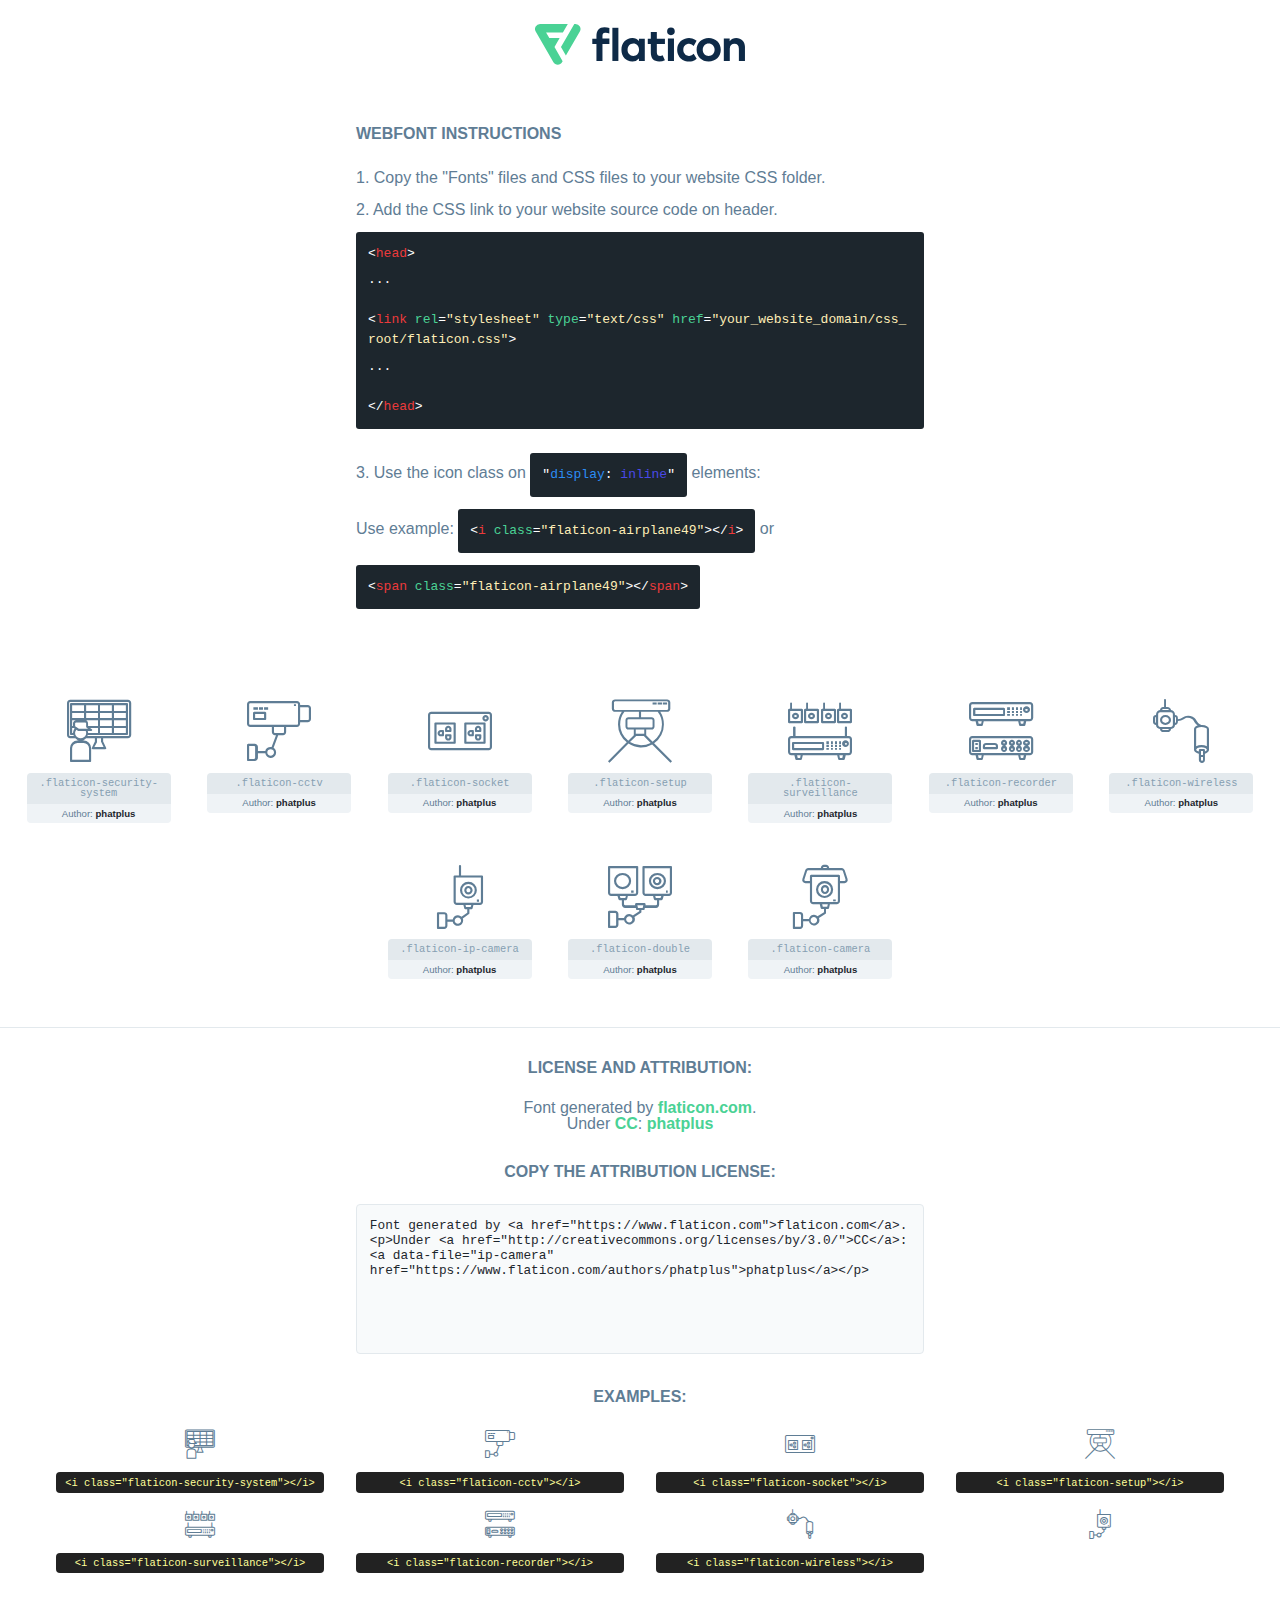
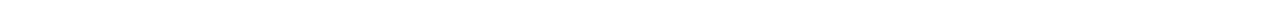
<file: lib/flaticon/font/flaticon.html>
<!DOCTYPE html>
<html lang="en">
<head>
    <title>Flaticon Webfont</title>
    <link rel="stylesheet" type="text/css" href="flaticon.css"/>
    <meta charset="UTF-8">
    <style>
        html, body, div, span, applet, object, iframe,
        h1, h2, h3, h4, h5, h6, p, blockquote, pre,
        a, abbr, acronym, address, big, cite, code,
        del, dfn, em, img, ins, kbd, q, s, samp,
        small, strike, strong, sub, sup, tt, var,
        b, u, i, center,
        dl, dt, dd, ol, ul, li,
        fieldset, form, label, legend,
        table, caption, tbody, tfoot, thead, tr, th, td,
        article, aside, canvas, details, embed,
        figure, figcaption, footer, header, hgroup,
        menu, nav, output, ruby, section, summary,
        time, mark, audio, video {
            margin: 0;
            padding: 0;
            border: 0;
            font-size: 100%;
            font: inherit;
            vertical-align: baseline;
        }

        /* HTML5 display-role reset for older browsers */
        article, aside, details, figcaption, figure,
        footer, header, hgroup, menu, nav, section {
            display: block;
        }

        body {
            line-height: 1;
        }

        ol, ul {
            list-style: none;
        }

        blockquote, q {
            quotes: none;
        }

        blockquote:before, blockquote:after,
        q:before, q:after {
            content: '';
            content: none;
        }

        table {
            border-collapse: collapse;
            border-spacing: 0;
        }

        body {
            font-family: Helvetica, Arial, sans-serif;
            font-size: 16px;
            color: #5f7d95;
        }

        a {
            color: #4AD295;
            font-weight: bold;
            text-decoration: none;
        }

        * {
            -moz-box-sizing: border-box;
            -webkit-box-sizing: border-box;
            box-sizing: border-box;
            margin: 0;
            padding: 0;
        }

        [class^="flaticon-"]:before, [class*=" flaticon-"]:before, [class^="flaticon-"]:after, [class*=" flaticon-"]:after {
            font-family: Flaticon;
            font-size: 30px;
            font-style: normal;
            margin-left: 20px;
            color: #333;
        }

        .wrapper {
            max-width: 600px;
            margin: auto;
            padding: 0 1em;
        }

        .title {
            margin-bottom: 24px;
            text-transform: uppercase;
            font-weight: bold;
        }

        header {
            text-align: center;
            padding: 24px;
        }

        header .logo {
            width: 210px;
            height: auto;
            border: none;
            display: inline-block;
        }

        header strong {
            font-size: 28px;
            font-weight: 500;
            vertical-align: middle;
        }

        .demo {
            margin: 2em auto;
            line-height: 1.25em;
        }

        .demo ul li {
            margin-bottom: 12px;
        }

        .demo ul li code {
            background-color: #1D262D;
            border-radius: 3px;
            padding: 12px;
            display: inline-block;
            color: #fff;
            font-family: Consolas, Monaco, Lucida Console, Liberation Mono, DejaVu Sans Mono, Bitstream Vera Sans Mono, Courier New, monospace;
            font-weight: lighter;
            margin-top: 12px;
            font-size: 13px;
            word-break: break-all;
        }

        .demo ul li code .red {
            color: #EC3A3B;
        }

        .demo ul li code .green {
            color: #4AD295;
        }

        .demo ul li code .yellow {
            color: #FFEEB6;
        }

        .demo ul li code .blue {
            color: #2C8CF4;
        }

        .demo ul li code .purple {
            color: #4949E7;
        }

        .demo ul li code .dots {
            margin-top: 0.5em;
            display: block;
        }

        #glyphs {
            border-bottom: 1px solid #E3E9ED;
            padding: 2em 0;
            text-align: center;
        }

        .glyph {
            display: inline-block;
            width: 9em;
            margin: 1em;
            text-align: center;
            vertical-align: top;
            background: #FFF;
        }

        .glyph .flaticon {
            padding: 10px;
            display: block;
            font-family: "Flaticon";
            font-size: 64px;
            line-height: 1;
        }

        .glyph .flaticon:before {
            font-size: 64px;
            color: #5f7d95;
            margin-left: 0;
        }

        .class-name {
            font-size: 0.65em;
            background-color: #E3E9ED;
            color: #869FB2;
            border-radius: 4px 4px 0 0;
            padding: 0.5em;
            font-family: Consolas, Monaco, Lucida Console, Liberation Mono, DejaVu Sans Mono, Bitstream Vera Sans Mono, Courier New, monospace;
        }

        .author-name {
            font-size: 0.6em;
            background-color: #EFF3F6;
            border-top: 0;
            border-radius: 0 0 4px 4px;
            padding: 0.5em;
        }

        .author-name a {
            color: #1D262D;
        }

        .class-name:last-child {
            font-size: 10px;
            color: #888;
        }

        .class-name:last-child a {
            font-size: 10px;
            color: #555;
        }

        .glyph > input {
            display: block;
            width: 100px;
            margin: 5px auto;
            text-align: center;
            font-size: 12px;
            cursor: text;
        }

        .glyph > input.icon-input {
            font-family: "Flaticon";
            font-size: 16px;
            margin-bottom: 10px;
        }

        .attribution .title {
            margin-top: 2em;
        }

        .attribution textarea {
            background-color: #F8FAFB;
            color: #1D262D;
            padding: 1em;
            border: none;
            box-shadow: none;
            border: 1px solid #E3E9ED;
            border-radius: 4px;
            resize: none;
            width: 100%;
            height: 150px;
            font-size: 0.8em;
            font-family: Consolas, Monaco, Lucida Console, Liberation Mono, DejaVu Sans Mono, Bitstream Vera Sans Mono, Courier New, monospace;
            -webkit-appearance: none;
        }

        .attribution textarea:hover {
            border-color: #CFD9E0;
        }

        .attribution textarea:focus {
            border-color: #4AD295;
        }

        .iconsuse {
            margin: 2em auto;
            text-align: center;
            max-width: 1200px;
        }

        .iconsuse:after {
            content: '';
            display: table;
            clear: both;
        }

        .iconsuse .image {
            float: left;
            width: 25%;
            padding: 0 1em;
        }

        .iconsuse .image p {
            margin-bottom: 1em;
        }

        .iconsuse .image span {
            display: block;
            font-size: 0.65em;
            background-color: #222;
            color: #fff;
            border-radius: 4px;
            padding: 0.5em;
            color: #FFFF99;
            margin-top: 1em;
            font-family: Consolas, Monaco, Lucida Console, Liberation Mono, DejaVu Sans Mono, Bitstream Vera Sans Mono, Courier New, monospace;
        }

        .flaticon:before {
            color: #5f7d95;
        }

        #footer {
            text-align: center;
            background-color: #1D262D;
            color: #869FB2;
            padding: 12px;
            font-size: 14px;
        }

        #footer a {
            font-weight: normal;
        }

        @media (max-width: 960px) {
            .iconsuse .image {
                width: 50%;
            }
        }

        .preview {
            width: 100px;
            display: inline-block;
            margin: 10px;
        }

        .preview .inner {
            display: inline-block;
            width: 100%;
            text-align: center;
            background: #f5f5f5;
            -webkit-border-radius: 3px 3px 0 0;
            -moz-border-radius: 3px 3px 0 0;
            border-radius: 3px 3px 0 0;
        }

        .preview .inner  {
            line-height: 85px;
            font-size: 40px;
            color: #333;
        }

        .label {
            display: inline-block;
            width: 100%;
            box-sizing: border-box;
            padding: 5px;
            font-size: 10px;
            font-family: Monaco, monospace;
            color: #666;
            white-space: nowrap;
            overflow: hidden;
            text-overflow: ellipsis;
            background: #ddd;
            -webkit-border-radius: 0 0 3px 3px;
            -moz-border-radius: 0 0 3px 3px;
            border-radius: 0 0 3px 3px;
            color: #666;
        }
    </style>
</head>
<body>
    <header>
        <a href="https://www.flaticon.com/" target="_blank" class="logo">
            <svg xmlns="http://www.w3.org/2000/svg" viewBox="0 0 394.3 76.5">
                <path d="M156.6,69.4H145.3V7.1h11.3Z" style="fill:#0e2a47"/>
                <path d="M206.2,69.4h-11V64.8a15.4,15.4,0,0,1-12.6,5.7c-11.6,0-20.3-9.5-20.3-22.1s8.8-22.1,20.3-22.1a15.4,15.4,0,0,1,12.6,5.8V27.5h11Zm-32.4-21c0,6.4,4.2,11.6,10.8,11.6s10.8-4.9,10.8-11.6-4.4-11.6-10.8-11.6S173.9,42,173.9,48.4Z"
                      style="fill:#0e2a47"/>
                <path d="M262.5,13.7a7.2,7.2,0,0,1-14.4,0,7.2,7.2,0,1,1,14.4,0ZM261,69.4H249.6v-42H261Z"
                      style="fill:#0e2a47"/>
                <path id="_Trazado_" data-name="&lt;Trazado&gt;"
                      d="M139.6,17.8a16.6,16.6,0,0,0-8-1.4c-3.2.4-4.9,2-4.9,5.9v5.1h13V37.5h-13v32H115.4v-32h-7.8v-10h7.8V22.2c0-9.9,5.2-16.3,15-16.3a23.4,23.4,0,0,1,9.3,1.8Z"
                      style="fill:#0e2a47"/>
                <path d="M235.1,60c-3.5,0-6.3-1.9-6.3-7.1V37.5H244v-10H228.8V15H217.5V27.5h-5.7v10h5.7V53.7c0,10.9,5.3,16.8,15.7,16.8A22.9,22.9,0,0,0,244,68l-4.3-9.1A12.3,12.3,0,0,1,235.1,60Z"
                      style="fill:#0e2a47"/>
                <path d="M348.9,48.4c0,12.6-9.7,22.1-22.7,22.1s-22.7-9.4-22.7-22.1,9.6-22.1,22.7-22.1S348.9,35.8,348.9,48.4Zm-33.9,0c0,6.8,4.8,11.6,11.1,11.6s11.2-4.8,11.2-11.6-4.8-11.6-11.2-11.6S315.1,41.6,315.1,48.4Z"
                      style="fill:#0e2a47"/>
                <path d="M394.3,42.7V69.4H382.9V46.3c0-6.1-3-9.4-8.2-9.4s-8.9,3.2-8.9,9.5v23H354.6v-42h11v4.9c3-4.5,7.6-6.1,12.3-6.1C387.5,26.3,394.3,33,394.3,42.7Z"
                      style="fill:#0e2a47"/>
                <path d="M298,55.7h0a12.4,12.4,0,0,1-8.2,4.2h-.9l-1.8-.2a10,10,0,0,1-7.4-5.6,13.2,13.2,0,0,1-1.2-5.8,13,13,0,0,1,1.3-5.9,10.1,10.1,0,0,1,7.5-5.5h2.4a11.7,11.7,0,0,1,8.3,4.2l5.5-9.6a19.9,19.9,0,0,0-8.1-4.3,23.4,23.4,0,0,0-6.1-.8,25.2,25.2,0,0,0-7.5,1.1,20.9,20.9,0,0,0-8,4.6,21.9,21.9,0,0,0-6.8,16.4,21.9,21.9,0,0,0,6.7,16.3,20.9,20.9,0,0,0,8,4.6,25.2,25.2,0,0,0,7.7,1.2,23.6,23.6,0,0,0,6.2-.8,20,20,0,0,0,8.1-4.4Z"
                      style="fill:#0e2a47"/>
                <path d="M46.3,26.5H26.9L20.8,16H52.4L61.6,0H9.4A9.3,9.3,0,0,0,1.3,4.7a9.3,9.3,0,0,0,0,9.4L34.6,71.8a9.4,9.4,0,0,0,16.2,0l1.1-1.9L36.6,43.3Z"
                      style="fill:#4ad295"/>
                <path d="M84.2,4.7A9.3,9.3,0,0,0,76.1,0H73.8l-25,43.3,9.2,16L84.2,14A9.3,9.3,0,0,0,84.2,4.7Z"
                      style="fill:#4ad295"/>
            </svg>
        </a>
    </header>
    <section class="demo wrapper">

        <p class="title">Webfont Instructions</p>

        <ul>
            <li>
                <span class="num">1. </span>Copy the "Fonts" files and CSS files to your website CSS folder.
            </li>
            <li>
                <span class="num">2. </span>Add the CSS link to your website source code on header.
                <code class="big">
                    &lt;<span class="red">head</span>&gt;
                    <br/><span class="dots">...</span>
                    <br/>&lt;<span class="red">link</span> <span class="green">rel</span>=<span
                        class="yellow">"stylesheet"</span> <span class="green">type</span>=<span
                        class="yellow">"text/css"</span> <span class="green">href</span>=<span class="yellow">"your_website_domain/css_root/flaticon.css"</span>&gt;
                    <br/><span class="dots">...</span>
                    <br/>&lt;/<span class="red">head</span>&gt;
                </code>
            </li>

            <li>
                <p>
                    <span class="num">3. </span>Use the icon class on <code>"<span class="blue">display</span>:<span
                        class="purple"> inline</span>"</code> elements:
                    <br/>
                    Use example: <code>&lt;<span class="red">i</span> <span class="green">class</span>=<span class="yellow">&quot;flaticon-airplane49&quot;</span>&gt;&lt;/<span
                        class="red">i</span>&gt;</code> or <code>&lt;<span class="red">span</span> <span
                        class="green">class</span>=<span class="yellow">&quot;flaticon-airplane49&quot;</span>&gt;&lt;/<span
                        class="red">span</span>&gt;</code>
            </li>
        </ul>

    </section>
    <section id="glyphs">
            <div class="glyph">
                <i class="flaticon flaticon-security-system"></i>
                <div class="class-name">.flaticon-security-system</div>
                <div class="author-name">Author: <a data-file="security-system" href="https://www.flaticon.com/authors/phatplus">phatplus</a> </div>
            </div>

            <div class="glyph">
                <i class="flaticon flaticon-cctv"></i>
                <div class="class-name">.flaticon-cctv</div>
                <div class="author-name">Author: <a data-file="cctv" href="https://www.flaticon.com/authors/phatplus">phatplus</a> </div>
            </div>

            <div class="glyph">
                <i class="flaticon flaticon-socket"></i>
                <div class="class-name">.flaticon-socket</div>
                <div class="author-name">Author: <a data-file="socket" href="https://www.flaticon.com/authors/phatplus">phatplus</a> </div>
            </div>

            <div class="glyph">
                <i class="flaticon flaticon-setup"></i>
                <div class="class-name">.flaticon-setup</div>
                <div class="author-name">Author: <a data-file="setup" href="https://www.flaticon.com/authors/phatplus">phatplus</a> </div>
            </div>

            <div class="glyph">
                <i class="flaticon flaticon-surveillance"></i>
                <div class="class-name">.flaticon-surveillance</div>
                <div class="author-name">Author: <a data-file="surveillance" href="https://www.flaticon.com/authors/phatplus">phatplus</a> </div>
            </div>

            <div class="glyph">
                <i class="flaticon flaticon-recorder"></i>
                <div class="class-name">.flaticon-recorder</div>
                <div class="author-name">Author: <a data-file="recorder" href="https://www.flaticon.com/authors/phatplus">phatplus</a> </div>
            </div>

            <div class="glyph">
                <i class="flaticon flaticon-wireless"></i>
                <div class="class-name">.flaticon-wireless</div>
                <div class="author-name">Author: <a data-file="wireless" href="https://www.flaticon.com/authors/phatplus">phatplus</a> </div>
            </div>

            <div class="glyph">
                <i class="flaticon flaticon-ip-camera"></i>
                <div class="class-name">.flaticon-ip-camera</div>
                <div class="author-name">Author: <a data-file="ip-camera" href="https://www.flaticon.com/authors/phatplus">phatplus</a> </div>
            </div>

            <div class="glyph">
                <i class="flaticon flaticon-double"></i>
                <div class="class-name">.flaticon-double</div>
                <div class="author-name">Author: <a data-file="double" href="https://www.flaticon.com/authors/phatplus">phatplus</a> </div>
            </div>

            <div class="glyph">
                <i class="flaticon flaticon-camera"></i>
                <div class="class-name">.flaticon-camera</div>
                <div class="author-name">Author: <a data-file="camera" href="https://www.flaticon.com/authors/phatplus">phatplus</a> </div>
            </div>

    </section>

    <section class="attribution wrapper"   style="text-align:center;">

        <div class="title">License and attribution:</div><div class="attrDiv">Font generated by <a href="https://www.flaticon.com">flaticon.com</a>. <div><p>Under <a href="http://creativecommons.org/licenses/by/3.0/">CC</a>: <a data-file="ip-camera" href="https://www.flaticon.com/authors/phatplus">phatplus</a></p>  </div>
        </div>
        <div class="title">Copy the Attribution License:</div>

        <textarea onclick="this.focus();this.select();">Font generated by &lt;a href=&quot;https://www.flaticon.com&quot;&gt;flaticon.com&lt;/a&gt;. <p>Under <a href="http://creativecommons.org/licenses/by/3.0/">CC</a>: <a data-file="ip-camera" href="https://www.flaticon.com/authors/phatplus">phatplus</a></p> 
        </textarea>

    </section>

    <section class="iconsuse">

        <div class="title">Examples:</div>
            <div class="image">
                <p>
                    <i class="flaticon flaticon-security-system"></i>
                    <span>&lt;i class=&quot;flaticon-security-system&quot;&gt;&lt;/i&gt;</span>
                </p>
            </div>
            <div class="image">
                <p>
                    <i class="flaticon flaticon-cctv"></i>
                    <span>&lt;i class=&quot;flaticon-cctv&quot;&gt;&lt;/i&gt;</span>
                </p>
            </div>
            <div class="image">
                <p>
                    <i class="flaticon flaticon-socket"></i>
                    <span>&lt;i class=&quot;flaticon-socket&quot;&gt;&lt;/i&gt;</span>
                </p>
            </div>
            <div class="image">
                <p>
                    <i class="flaticon flaticon-setup"></i>
                    <span>&lt;i class=&quot;flaticon-setup&quot;&gt;&lt;/i&gt;</span>
                </p>
            </div>
            <div class="image">
                <p>
                    <i class="flaticon flaticon-surveillance"></i>
                    <span>&lt;i class=&quot;flaticon-surveillance&quot;&gt;&lt;/i&gt;</span>
                </p>
            </div>
            <div class="image">
                <p>
                    <i class="flaticon flaticon-recorder"></i>
                    <span>&lt;i class=&quot;flaticon-recorder&quot;&gt;&lt;/i&gt;</span>
                </p>
            </div>
            <div class="image">
                <p>
                    <i class="flaticon flaticon-wireless"></i>
                    <span>&lt;i class=&quot;flaticon-wireless&quot;&gt;&lt;/i&gt;</span>
                </p>
            </div>
            <div class="image">
                <p>
                    <i class="flaticon flaticon-ip-camera"></i>
</file>
<file: lib/flaticon/font/flaticon.css>
@font-face {
    font-family: "flaticon";
    src: url("./flaticon.ttf?7ecca773380623aac2649a7edcc0a3f2") format("truetype"),
url("./flaticon.woff?7ecca773380623aac2649a7edcc0a3f2") format("woff"),
url("./flaticon.woff2?7ecca773380623aac2649a7edcc0a3f2") format("woff2"),
url("./flaticon.eot?7ecca773380623aac2649a7edcc0a3f2#iefix") format("embedded-opentype"),
url("./flaticon.svg?7ecca773380623aac2649a7edcc0a3f2#flaticon") format("svg");
}

i[class^="flaticon-"]:before, i[class*=" flaticon-"]:before {
    font-family: flaticon !important;
    font-style: normal;
    font-weight: normal !important;
    font-variant: normal;
    text-transform: none;
    line-height: 1;
    -webkit-font-smoothing: antialiased;
    -moz-osx-font-smoothing: grayscale;
}

.flaticon-security-system:before {
    content: "\f101";
}
.flaticon-cctv:before {
    content: "\f102";
}
.flaticon-socket:before {
    content: "\f103";
}
.flaticon-setup:before {
    content: "\f104";
}
.flaticon-surveillance:before {
    content: "\f105";
}
.flaticon-recorder:before {
    content: "\f106";
}
.flaticon-wireless:before {
    content: "\f107";
}
.flaticon-ip-camera:before {
    content: "\f108";
}
.flaticon-double:before {
    content: "\f109";
}
.flaticon-camera:before {
    content: "\f10a";
}
</file>
<file: css/style.css>
/********** Template CSS **********/
:root {
  --primary: #2878eb;
  --secondary: #f14d5d;
  --light: #ecf4ff;
  --dark: #120f2d;
}

[class^="flaticon-"]:before,
[class*=" flaticon-"]:before,
[class^="flaticon-"]:after,
[class*=" flaticon-"]:after {
  font-size: inherit;
  margin-left: 0;
}

h1,
h2,
.font-weight-bold {
  font-weight: 700 !important;
}

h3,
h4,
.font-weight-semi-bold {
  font-weight: 600 !important;
}

h5,
h6,
.font-weight-medium {
  font-weight: 500 !important;
}

.btn {
  font-family: "Jost", sans-serif;
  font-weight: 600;
  transition: 0.5s;
}

.btn-primary,
.btn-secondary,
.btn-primary:hover,
.btn-secondary:hover {
  color: #ffffff;
}

.btn-primary:hover {
  background: var(--secondary);
  border-color: var(--secondary);
}

.btn-secondary:hover {
  background: var(--primary);
  border-color: var(--primary);
}

.btn-square {
  width: 36px;
  height: 36px;
}

.btn-sm-square {
  width: 28px;
  height: 28px;
}

.btn-lg-square {
  width: 46px;
  height: 46px;
}

.btn-square,
.btn-sm-square,
.btn-lg-square {
  padding-left: 0;
  padding-right: 0;
  text-align: center;
}

.back-to-top {
  position: fixed;
  display: none;
  right: 45px;
  bottom: 45px;
  z-index: 99;
}

.navbar-light .navbar-nav .nav-link {
  font-family: "Jost", sans-serif;
  position: relative;
  margin-left: 30px;
  padding: 30px 0;
  font-size: 20px;
  font-weight: 500;
  color: var(--dark);
  outline: none;
  transition: 0.5s;
}

.sticky-top.navbar-light .navbar-nav .nav-link {
  padding: 20px 0;
}

.navbar-light .navbar-nav .nav-link:hover,
.navbar-light .navbar-nav .nav-link.active {
  color: var(--primary);
}

@media (min-width: 992px) {
  .navbar-light .navbar-nav .nav-link::before {
    position: absolute;
    content: "";
    width: 0;
    height: 5px;
    bottom: 0;
    left: 50%;
    background: var(--primary);
    transition: 0.5s;
  }

  .navbar-light .navbar-nav .nav-link:hover::before,
  .navbar-light .navbar-nav .nav-link.active::before {
    width: 100%;
    left: 0;
  }

  .navbar-light .navbar-nav .nav-link.nav-contact::before {
    display: none;
  }
}

@media (max-width: 991.98px) {
  .navbar-light .navbar-nav .nav-link {
    margin-left: 0;
    padding: 10px 0;
  }
}

.carousel-caption {
  top: 0;
  left: 0;
  right: 0;
  bottom: 0;
  background: rgba(18, 15, 45, 0.5);
  z-index: 1;
}

@media (max-width: 576px) {
  .carousel-caption h5 {
    font-size: 14px;
    font-weight: 500 !important;
  }

  .carousel-caption h1 {
    font-size: 30px;
    font-weight: 600 !important;
  }
}

.carousel-control-prev,
.carousel-control-next {
  width: 10%;
}

.carousel-control-prev-icon,
.carousel-control-next-icon {
  width: 3rem;
  height: 3rem;
}

.carousel-indicators {
  align-items: flex-end;
}

.carousel-indicators [data-bs-target] {
  width: 5px;
  height: 25px;
}

.carousel-indicators .active {
  height: 45px;
}

.hero-header {
  background: linear-gradient(rgba(18, 15, 45, 0.5), rgba(18, 15, 45, 0.5)),
    url(../img/carousel-1.jpg) top right no-repeat;
  background-size: cover;
}

.service-item div {
  z-index: 1;
}

.service-item div::after {
  position: absolute;
  content: "";
  width: 0;
  height: 100%;
  top: 0;
  left: 0;
  border-radius: 2px 2px 0 0;
  transition: 0.5s;
  z-index: -1;
}

.service-item div:hover::after {
  width: 100%;
  background: var(--primary);
}

.service-item * {
  transition: 0.5s;
}

.service-item:hover * {
  color: var(--light) !important;
}

.bg-offer {
  background: linear-gradient(rgba(18, 15, 45, 0.5), rgba(18, 15, 45, 0.5)),
    url(../img/carousel-2.jpg) top right no-repeat;
  background-size: cover;
}

.testimonial-carousel .owl-dots {
  height: 45px;
  margin-top: 5px;
  display: flex;
  align-items: flex-end;
  justify-content: center;
}

.testimonial-carousel .owl-dot {
  position: relative;
  display: inline-block;
  margin: 0 5px;
  width: 5px;
  height: 25px;
  background: #dddddd;
  transition: 0.5s;
}

.testimonial-carousel .owl-dot.active {
  height: 45px;
  background: var(--primary);
}

.testimonial-carousel .owl-item .testimonial-text,
.testimonial-carousel .owl-item .testimonial-text * {
  transition: 0.5s;
}

.testimonial-carousel .owl-item.center .testimonial-text {
  background: var(--primary) !important;
}

.testimonial-carousel .owl-item.center .testimonial-text * {
  color: #ffffff !important;
}

.blog-date {
  position: absolute;
  width: 90px;
  height: 65px;
  top: 75px;
  left: -25px;
  display: flex;
  align-items: center;
  justify-content: center;
  flex-direction: column;
  background: var(--secondary);
}

.blog-date::after {
  position: absolute;
  content: "";
  width: 0;
  height: 0;
  top: -25px;
  left: 0;
  border: 13px solid;
  border-color: transparent #d34351 #d34351 transparent;
  z-index: -1;
}

#contactForm .help-block ul {
  margin: 0;
  padding: 0;
  list-style-type: none;
}

.how-its-work .card{
  width: auto;
  height:300px;
  transition: 1s ease;
}
.how-its-work .card:hover{
  background-color: #4d85d4;
}
.how-its-work .card:hover h1, .how-its-work .card:hover h4, .how-its-work .card:hover p{
  color: white !important;
}
</file>
